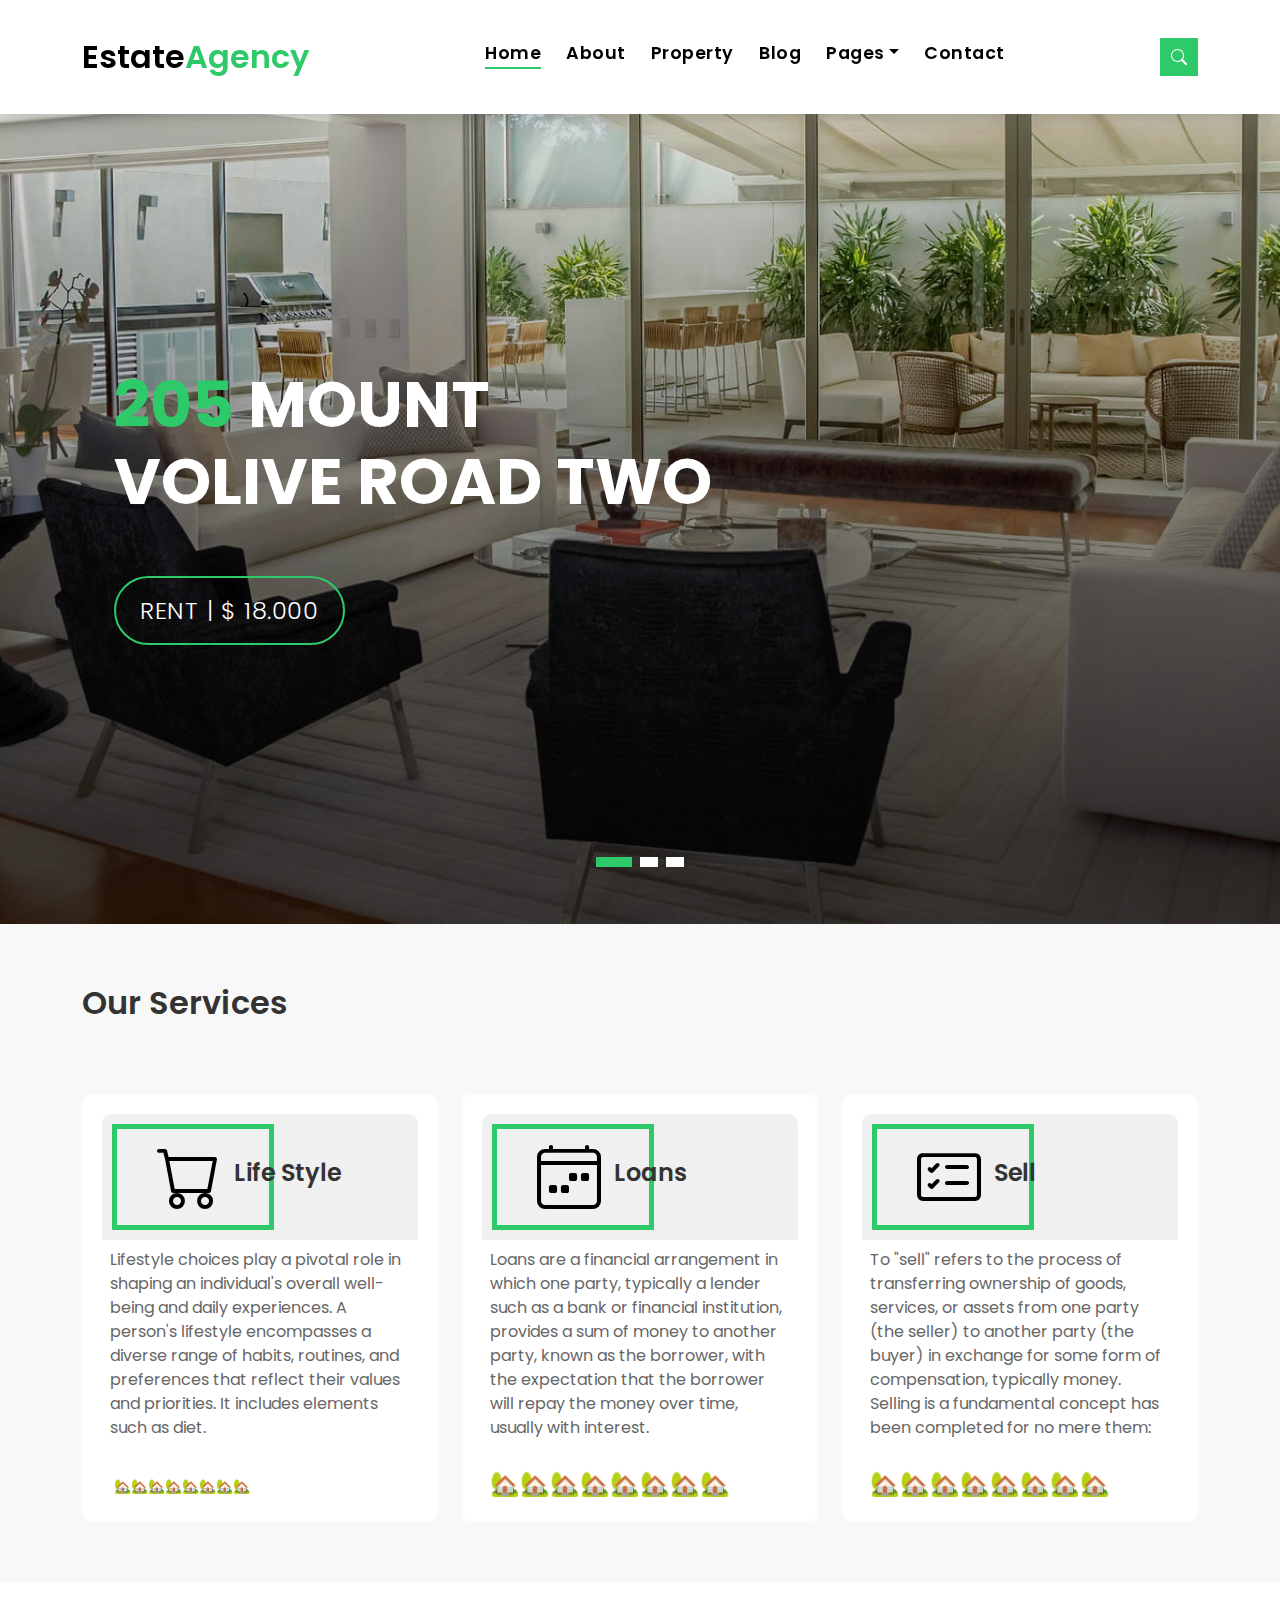
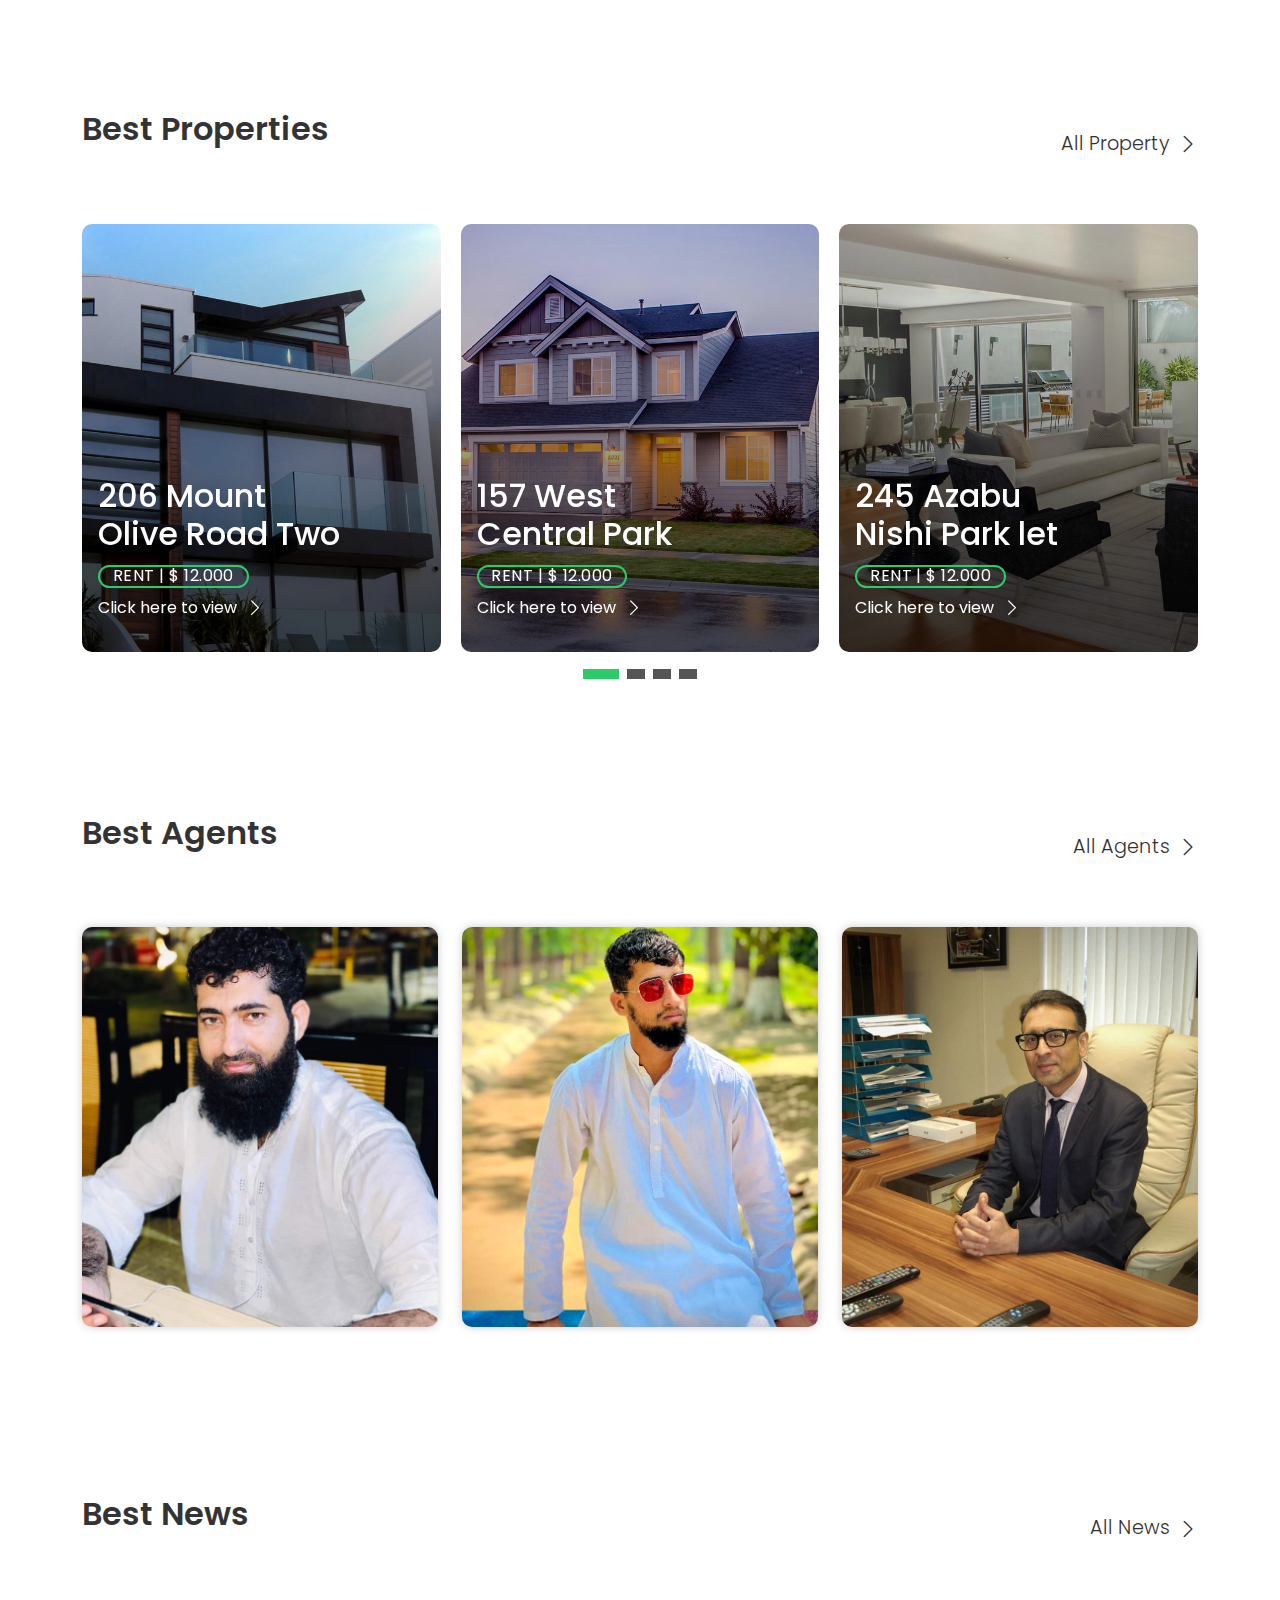
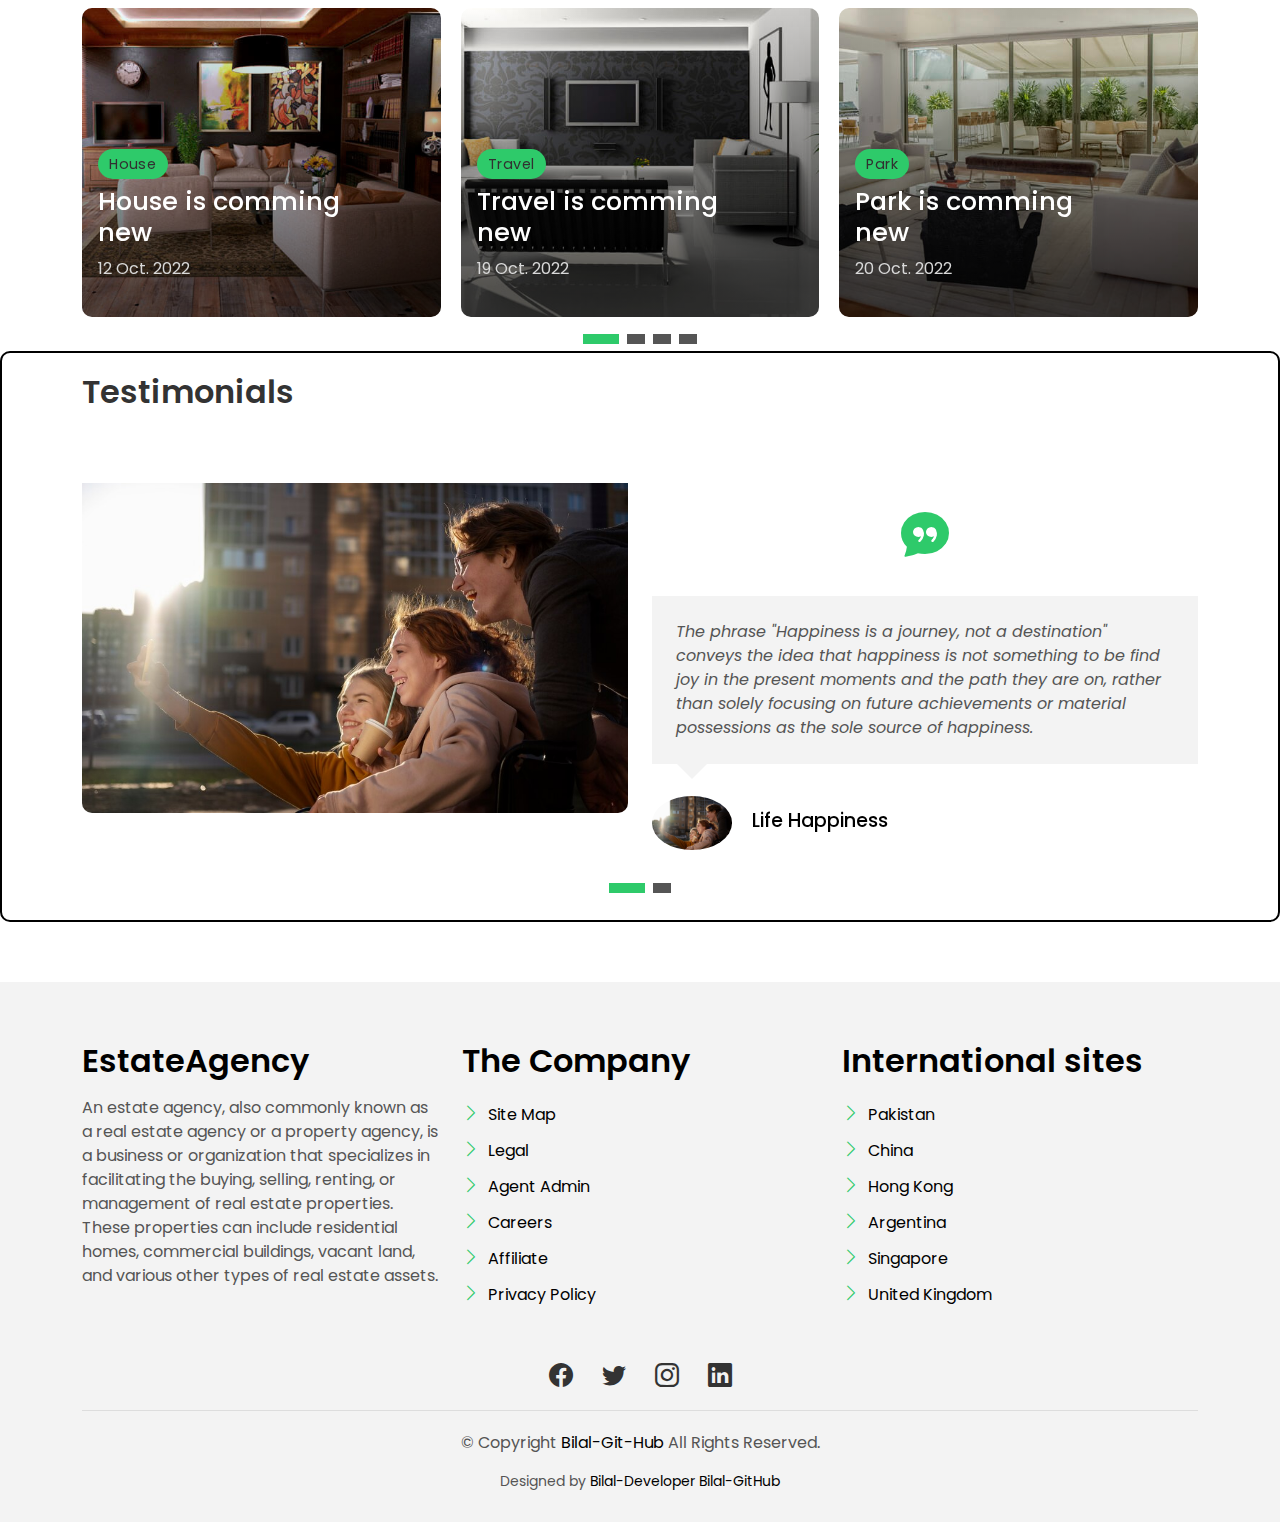
<file: EstateAgency/index.html>
<!DOCTYPE html>
<html lang="en">

<head>
  <meta charset="utf-8">
  <meta content="width=device-width, initial-scale=1.0" name="viewport">

  <title>Bilal Web Developer</title>
  <meta content="" name="description">
  <meta content="" name="keywords">

  <!-- Favicons -->
  <link href="assets/img/Home.jpg" rel="icon">
  <link href="assets/img/Home.jpg" rel="apple-touch-icon">

  <!-- Google Fonts -->
  <link href="https://fonts.googleapis.com/css?family=Poppins:300,400,500,600,700" rel="stylesheet">

  <!-- Vendor CSS Files -->
  <link href="assets/vendor/animate.css/animate.min.css" rel="stylesheet">
  <link href="assets/vendor/bootstrap/css/bootstrap.min.css" rel="stylesheet">
  <link href="assets/vendor/bootstrap-icons/bootstrap-icons.css" rel="stylesheet">
  <link href="assets/vendor/swiper/swiper-bundle.min.css" rel="stylesheet">

  <!-- Template Main CSS File -->
  <link href="assets/css/style.css" rel="stylesheet">

  <!-- =======================================================
  * Template Name: EstateAgency
  * Updated: Jul 27 2023 with Bootstrap v5.3.1
  * Template URL: https://bootstrapmade.com/real-estate-agency-bootstrap-template/
  * Author: BootstrapMade.com
  * License: https://bootstrapmade.com/license/
  ======================================================== -->
</head>

<body>
  
  <!-- ======= Property Search Section ======= -->
  <div class="click-closed"></div>
  <!--/ Form Search Star /-->
  <div class="box-collapse">
    <div class="title-box-d">
      <h3 class="title-d">Search Property</h3>
    </div>
    <span class="close-box-collapse right-boxed bi bi-x"></span>
    <div class="box-collapse-wrap form">
      <form class="form-a">
        <div class="row">
          <div class="col-md-12 mb-2">
            <div class="form-group">
              <label class="pb-2" for="Type">Keyword</label>
              <input type="text" class="form-control form-control-lg form-control-a" placeholder="Keyword">
            </div>
          </div>
          <div class="col-md-6 mb-2">
            <div class="form-group mt-3">
              <label class="pb-2" for="Type">Type</label>
              <select class="form-control form-select form-control-a" id="Type">
                <option>All Type</option>
                <option>For Rent</option>
                <option>For Sale</option>
                <option>Open House</option>
              </select>
            </div>
          </div>
          <div class="col-md-6 mb-2">
            <div class="form-group mt-3">
              <label class="pb-2" for="city">City</label>
              <select class="form-control form-select form-control-a" id="city">
                <option>All City</option>
                <option>Alabama</option>
                <option>Arizona</option>
                <option>California</option>
                <option>Colorado</option>
              </select>
            </div>
          </div>
          <div class="col-md-6 mb-2">
            <div class="form-group mt-3">
              <label class="pb-2" for="bedrooms">Bedrooms</label>
              <select class="form-control form-select form-control-a" id="bedrooms">
                <option>Any</option>
                <option>01</option>
                <option>02</option>
                <option>03</option>
              </select>
            </div>
          </div>
          <div class="col-md-6 mb-2">
            <div class="form-group mt-3">
              <label class="pb-2" for="garages">Garages</label>
              <select class="form-control form-select form-control-a" id="garages">
                <option>Any</option>
                <option>01</option>
                <option>02</option>
                <option>03</option>
                <option>04</option>
              </select>
            </div>
          </div>
          <div class="col-md-6 mb-2">
            <div class="form-group mt-3">
              <label class="pb-2" for="bathrooms">Bathrooms</label>
              <select class="form-control form-select form-control-a" id="bathrooms">
                <option>Any</option>
                <option>01</option>
                <option>02</option>
                <option>03</option>
              </select>
            </div>
          </div>
          <div class="col-md-6 mb-2">
            <div class="form-group mt-3">
              <label class="pb-2" for="price">Min Price</label>
              <select class="form-control form-select form-control-a" id="price">
                <option>Unlimite</option>
                <option>$50,000</option>
                <option>$100,000</option>
                <option>$150,000</option>
                <option>$200,000</option>
              </select>
            </div>
          </div>
          <div class="col-md-12">
            <button type="submit" class="btn btn-b">Search Property</button>
          </div>
        </div>
      </form>
    </div>
  </div><!-- End Property Search Section -->>

  <!-- ======= Header/Navbar ======= -->
  <nav class="navbar navbar-default navbar-trans navbar-expand-lg fixed-top">
    <div class="container">
      <button class="navbar-toggler collapsed" type="button" data-bs-toggle="collapse" data-bs-target="#navbarDefault" aria-controls="navbarDefault" aria-expanded="false" aria-label="Toggle navigation">
        <span></span>
        <span></span>
        <span></span>
      </button>
      <a class="navbar-brand text-brand" href="index.html">Estate<span class="color-b">Agency</span></a>

      <div class="navbar-collapse collapse justify-content-center" id="navbarDefault">
        <ul class="navbar-nav">

          <li class="nav-item">
            <a class="nav-link active" href="index.html">Home</a>
          </li>

          <li class="nav-item">
            <a class="nav-link " href="about.html">About</a>
          </li>

          <li class="nav-item">
            <a class="nav-link " href="property-grid.html">Property</a>
          </li>

          <li class="nav-item">
            <a class="nav-link " href="blog-grid.html">Blog</a>
          </li>

          <li class="nav-item dropdown">
            <a class="nav-link dropdown-toggle" href="#" id="navbarDropdown" role="button" data-bs-toggle="dropdown" aria-haspopup="true" aria-expanded="false">Pages</a>
            <div class="dropdown-menu">
              <a class="dropdown-item " href="property-single.html">Property Single</a>
              <a class="dropdown-item " href="blog-single.html">Blog Single</a>
            
              <a class="dropdown-item " href="Abdullah Muhammadi.html">Abdullah Muhammadi</a>
              <a class="dropdown-item " href="Bilal Amanat Muhammadi.html">Bilal Muhammadi</a>
              <a class="dropdown-item " href="Asad Shamim.html">Asad Shamim</a>
          </li>
          <li class="nav-item">
            <a class="nav-link " href="contact.html">Contact</a>
            
          
          </li>
        </ul>
      </div>

      <button type="button" class="btn btn-b-n navbar-toggle-box navbar-toggle-box-collapse" data-bs-toggle="collapse" data-bs-target="#navbarTogglerDemo01">
        <i class="bi bi-search"></i>
      </button>

    </div>
  </nav><!-- End Header/Navbar -->

  <!-- ======= Intro Section ======= -->
  <div class="intro intro-carousel swiper position-relative">

    <div class="swiper-wrapper">

      <div class="swiper-slide carousel-item-a intro-item bg-image" style="background-image: url(assets/img/slide-1.jpg)">
        <div class="overlay overlay-a"></div>
        <div class="intro-content display-table">
          <div class="table-cell">
            <div class="container">
              <div class="row">
                <div class="col-lg-8">
                  <div class="intro-body">
                    <!-- <p class="intro-title-top">Bilal, Developer
                      <br> 101
                    </p> -->
                    <h1 class="intro-title mb-4 ">
                      <span class="color-b">205 </span> Mount
                      <br> Volive Road Two
                    </h1>
                    <p class="intro-subtitle intro-price">
                      <a href="#"><span class="price-a">rent | $ 18.000</span></a>
                    </p>
                  </div>
                </div>
              </div>
            </div>
          </div>
        </div>
      </div>
      <div class="swiper-slide carousel-item-a intro-item bg-image" style="background-image: url(assets/img/slide-2.jpg)">
        <div class="overlay overlay-a"></div>
        <div class="intro-content display-table">
          <div class="table-cell">
            <div class="container">
              <div class="row">
                <div class="col-lg-8">
                  <div class="intro-body">
                    <!-- <p class="intro-title-top">Bilal, Developer
                      <br>101
                    </p> -->
                    <h1 class="intro-title mb-4">
                      <span class="color-b">206 </span> Rino
                      <br> Venda Road Five
                    </h1>
                    <p class="intro-subtitle intro-price">
                      <a href="#"><span class="price-a">rent | $ 15.000</span></a>
                    </p>
                  </div>
                </div>
              </div>
            </div>
          </div>
        </div>
      </div>
      <div class="swiper-slide carousel-item-a intro-item bg-image" style="background-image: url(assets/img/slide-3.jpg)">
        <div class="overlay overlay-a"></div>
        <div class="intro-content display-table">
          <div class="table-cell">
            <div class="container">
              <div class="row">
                <div class="col-lg-8">
                  <div class="intro-body">
                    <!-- <p class="intro-title-top">Bilal, Developer
                      <br> 101
                    </p> -->
                    <h1 class="intro-title mb-4">
                      <span class="color-b">206 </span> Alira
                      <br> Roan Road One
                    </h1>
                    <p class="intro-subtitle intro-price">
                      <a href="#"><span class="price-a">rent | $ 14.000</span></a>
                    </p>
                  </div>
                </div>
              </div>
            </div>
          </div>
        </div>
      </div>
    </div>
    <div class="swiper-pagination"></div>
  </div><!-- End Intro Section -->

  <main id="main">

    <!-- ======= Services Section ======= -->
    <section class="section-services section-t8">
      <div class="container">
        <div class="row">
          <div class="col-md-12">
            <div class="title-wrap d-flex justify-content-between">
              <div class="title-box">
                <h2 class="title-a">Our Services</h2>
              </div>
            </div>
          </div>
        </div>
        <div class="row">
          <div class="col-md-4">
            <div class="card-box-c foo">
              <div class="card-header-c d-flex">
                <div class="card-box-ico">
                  <span class="bi bi-cart"></span>
                </div>
                <div class="card-title-c align-self-center">
                  <h2 class="title-c">Life Style</h2>
                </div>
              </div>
              <div class="card-body-c">
                <p class="content-c">
                  Lifestyle choices play a pivotal role in shaping an individual's overall well-being and daily experiences. A person's lifestyle encompasses a diverse range of habits, routines, and preferences that reflect their values and priorities. It includes elements such as diet.
                </p>
                <p class="expanded-content" style="display: none;">
                  Additional content you want to display when "Read more" is clicked.
                </p>
              </div>
              <div class="card-footer-c">
                <a href="#" class="link-c link-icon" onclick="toggleContent()">
                  <span class="toggle-text">🏡🏡🏡🏡🏡🏡🏡🏡</span>
                
                </a>
              </div>
            </div>
          </div>
         
          
          <div class="col-md-4">
            <div class="card-box-c foo">
              <div class="card-header-c d-flex">
                <div class="card-box-ico">
                  <span class="bi bi-calendar4-week"></span>
                </div>
                <div class="card-title-c align-self-center">
                  <h2 class="title-c">Loans</h2>
                </div>
              </div>
              <div class="card-body-c">
                <p class="content-c">
                  Loans are a financial arrangement in which one party, typically a lender such as a bank or financial institution, provides a sum of money to another party, known as the borrower, with the expectation that the borrower will repay the money over time, usually with interest.
                </p>
              </div>
              <div class="card-footer-c">
                <a href="#" class="link-c link-icon">🏡🏡🏡🏡🏡🏡🏡🏡
             
                </a>
              </div>
            </div>
          </div>
          <div class="col-md-4">
            <div class="card-box-c foo">
              <div class="card-header-c d-flex">
                <div class="card-box-ico">
                  <span class="bi bi-card-checklist"></span>
                </div>
                <div class="card-title-c align-self-center">
                  <h2 class="title-c">Sell</h2>
                </div>
              </div>
              <div class="card-body-c">
                <p class="content-c">
                
To "sell" refers to the process of transferring ownership of goods, services, or assets from one party (the seller) to another party (the buyer) in exchange for some form of compensation, typically money. Selling is a fundamental concept has been completed for no mere them:
                </p>
              </div>
              <div class="card-footer-c">
                <a href="#" class="link-c link-icon">🏡🏡🏡🏡🏡🏡🏡🏡
             
                </a>
              </div>
            </div>
          </div>
        </div>
      </div>
    </section><!-- End Services Section -->

    <!-- ======= Latest Properties Section ======= -->
    <section class="section-property section-t8">
      <div class="container">
        <div class="row">
          <div class="col-md-12">
            <div class="title-wrap d-flex justify-content-between">
              <div class="title-box">
                <h2 class="title-a">Best Properties</h2>
              </div>
              <div class="title-link">
                <a href="property-grid.html">All Property
                  <span class="bi bi-chevron-right"></span>
                </a>
              </div>
            </div>
          </div>
        </div>

        <div id="property-carousel" class="swiper">
          <div class="swiper-wrapper">

            <div class="carousel-item-b swiper-slide">
              <div class="card-box-a card-shadow">
                <div class="img-box-a">
                  <img src="assets/img/property-6.jpg" alt="" class="img-a img-fluid">
                </div>
                <div class="card-overlay">
                  <div class="card-overlay-a-content">
                    <div class="card-header-a">
                      <h2 class="card-title-a">
                        <a href="property-single.html">206 Mount
                          <br /> Olive Road Two</a>
                      </h2>
                    </div>
                    <div class="card-body-a">
                      <div class="price-box d-flex">
                        <span class="price-a">rent | $ 12.000</span>
                      </div>
                      <a href="#" class="link-a">Click here to view
                        <span class="bi bi-chevron-right"></span>
                      </a>
                    </div>
                    <div class="card-footer-a">
                      <ul class="card-info d-flex justify-content-around">
                        <li>
                          <h4 class="card-info-title">Area</h4>
                          <span>340m
                            <sup>2</sup>
                          </span>
                        </li>
                        <li>
                          <h4 class="card-info-title">Beds</h4>
                          <span>2</span>
                        </li>
                        <li>
                          <h4 class="card-info-title">Baths</h4>
                          <span>4</span>
                        </li>
                        <li>
                          <h4 class="card-info-title">Garages</h4>
                          <span>1</span>
                        </li>
                      </ul>
                    </div>
                  </div>
                </div>
              </div>
            </div><!-- End carousel item -->

            <div class="carousel-item-b swiper-slide">
              <div class="card-box-a card-shadow">
                <div class="img-box-a">
                  <img src="assets/img/property-3.jpg" alt="" class="img-a img-fluid">
                </div>
                <div class="card-overlay">
                  <div class="card-overlay-a-content">
                    <div class="card-header-a">
                      <h2 class="card-title-a">
                        <a href="property-single.html">157 West
                          <br /> Central Park</a>
                      </h2>
                    </div>
                    <div class="card-body-a">
                      <div class="price-box d-flex">
                        <span class="price-a">rent | $ 12.000</span>
                      </div>
                      <a href="property-single.html" class="link-a">Click here to view
                        <span class="bi bi-chevron-right"></span>
                      </a>
                    </div>
                    <div class="card-footer-a">
                      <ul class="card-info d-flex justify-content-around">
                        <li>
                          <h4 class="card-info-title">Area</h4>
                          <span>340m
                            <sup>2</sup>
                          </span>
                        </li>
                        <li>
                          <h4 class="card-info-title">Beds</h4>
                          <span>2</span>
                        </li>
                        <li>
                          <h4 class="card-info-title">Baths</h4>
                          <span>4</span>
                        </li>
                        <li>
                          <h4 class="card-info-title">Garages</h4>
                          <span>1</span>
                        </li>
                      </ul>
                    </div>
                  </div>
                </div>
              </div>
            </div><!-- End carousel item -->

            <div class="carousel-item-b swiper-slide">
              <div class="card-box-a card-shadow">
                <div class="img-box-a">
                  <img src="assets/img/property-7.jpg" alt="" class="img-a img-fluid">
                </div>
                <div class="card-overlay">
                  <div class="card-overlay-a-content">
                    <div class="card-header-a">
                      <h2 class="card-title-a">
                        <a href="property-single.html">245 Azabu
                          <br /> Nishi Park let</a>
                      </h2>
                    </div>
                    <div class="card-body-a">
                      <div class="price-box d-flex">
                        <span class="price-a">rent | $ 12.000</span>
                      </div>
                      <a href="property-single.html" class="link-a">Click here to view
                        <span class="bi bi-chevron-right"></span>
                      </a>
                    </div>
                    <div class="card-footer-a">
                      <ul class="card-info d-flex justify-content-around">
                        <li>
                          <h4 class="card-info-title">Area</h4>
                          <span>340m
                            <sup>2</sup>
                          </span>
                        </li>
                        <li>
                          <h4 class="card-info-title">Beds</h4>
                          <span>2</span>
                        </li>
                        <li>
                          <h4 class="card-info-title">Baths</h4>
                          <span>4</span>
                        </li>
                        <li>
                          <h4 class="card-info-title">Garages</h4>
                          <span>1</span>
                        </li>
                      </ul>
                    </div>
                  </div>
                </div>
              </div>
            </div><!-- End carousel item -->

            <div class="carousel-item-b swiper-slide">
              <div class="card-box-a card-shadow">
                <div class="img-box-a">
                  <img src="assets/img/property-10.jpg" alt="" class="img-a img-fluid">
                </div>
                <div class="card-overlay">
                  <div class="card-overlay-a-content">
                    <div class="card-header-a">
                      <h2 class="card-title-a">
                        <a href="property-single.html">204 Montal
                          <br /> South Bela Two</a>
                      </h2>
                    </div>
                    <div class="card-body-a">
                      <div class="price-box d-flex">
                        <span class="price-a">rent | $ 12.000</span>
                      </div>
                      <a href="property-single.html" class="link-a">Click here to view
                        <span class="bi bi-chevron-right"></span>
                      </a>
                    </div>
                    <div class="card-footer-a">
                      <ul class="card-info d-flex justify-content-around">
                        <li>
                          <h4 class="card-info-title">Area</h4>
                          <span>340m
                            <sup>2</sup>
                          </span>
                        </li>
                        <li>
                          <h4 class="card-info-title">Beds</h4>
                          <span>2</span>
                        </li>
                        <li>
                          <h4 class="card-info-title">Baths</h4>
                          <span>4</span>
                        </li>
                        <li>
                          <h4 class="card-info-title">Garages</h4>
                          <span>1</span>
                        </li>
                      </ul>
                    </div>
                  </div>
                </div>
              </div>
            </div><!-- End carousel item -->
          </div>
        </div>
        <div class="propery-carousel-pagination carousel-pagination"></div>

      </div>
    </section><!-- End Latest Properties Section -->

    <!-- ======= Agents Section ======= -->
    <section class="section-agents section-t8">
      <div class="container">
        <div class="row">
          <div class="col-md-12">
            <div class="title-wrap d-flex justify-content-between">
              <div class="title-box">
                <h2 class="title-a">Best Agents</h2>
              </div>
              <div class="title-link">
                <a href="agents-grid.html">All Agents
                  <span class="bi bi-chevron-right"></span>
                </a>
              </div>
            </div>
          </div>
        </div>
        <div class="row">
          <div class="col-md-4">
            <div class="card-box-d">
              <div class="card-img-d">
                <img src="assets/img/222 (1).jpg" alt="" class="img-d img-fluid">
              </div>
              <div class="card-overlay card-overlay-hover">
                <div class="card-header-d">
                  <div class="card-title-d align-self-center">
                    <h3 class="title-d">
                      <a href="Abdullah Muhammadi.html" class="link-two">Abdullah Muhammadi</a>
                    </h3>
                  </div>
                </div>
                <div class="card-body-d">
                  <p class="content-d color-text-a">
                    I'm an experienced digital marketer and web developer with over eight years of expertise in SEO, web development and blogginng. 
                  </p>
                  <div class="info-agents color-a">
                    <p>
                      <strong>Phone: </strong> +92 334 9955239
                    </p>
                    <p>
                      <strong>Email:</strong>abdullahamanat17@gamil.com
                    </p>
                  </div>
                </div>
                <div class="card-footer-d">
                  <div class="socials-footer d-flex justify-content-center">
                    <ul class="list-inline">
                      <li class="list-inline-item">
                        <a href="https://web.facebook.com/aamuhammadi1" class="link-one" target="_blank">
                          <i class="bi bi-facebook" aria-hidden="true"></i>
                        </a>
                      </li>
                      <li class="list-inline-item">
                        <a href="https://twitter.com/aamnationcare" class="link-one" target="_blank">
                          <i class="bi bi-twitter" aria-hidden="true"></i>
                        </a>
                      </li>
                      <li class="list-inline-item">
                        <a href="https://www.instagram.com/iamaamuhammadi/" class="link-one" target="_blank">
                          <i class="bi bi-instagram" aria-hidden="true"></i>
                        </a>
                      </li>
                      <li class="list-inline-item">
                        <a href="https://www.linkedin.com/company/aamaxdotco/mycompany/" class="link-one" target="_blank">
                          <i class="bi bi-linkedin" aria-hidden="true"></i>
                        </a>
                      </li>
                    </ul>
                    
                  </div>
                </div>
              </div>
            </div>
          </div>
          <div class="col-md-4">
            <div class="card-box-d">
              <div class="card-img-d">
                <img src="assets/img/contect.jpg" alt="" class="img-d img-fluid">
              </div>
              <div class="card-overlay card-overlay-hover">
                <div class="card-header-d">
                  <div class="card-title-d align-self-center">
                    <h3 class="title-d">
                      <a href="Bilal Amanat Muhammadi.html" class="link-two">Bilal Muhammadi</a>
                    </h3>
                  </div>
                </div>
                <div class="card-body-d">
                  <p class="content-d color-text-a">
                    Bilal is a talented and dedicated Mern-Stack Developer who brings a wealth of knowledge and expertise to our development team. With a keen eye for detail and a passion for coding.
                  </p>
                  <div class="info-agents color-a">
                    <p>
                      <strong>Phone: </strong> +92 19 4476740
                    </p>
                    <p>
                      <strong>Email:</strong>bilalamanat17@gamil.com
                    </p>
                  </div>
                </div>
                <div class="card-footer-d">
                  <div class="socials-footer d-flex justify-content-center">
                    <ul class="list-inline">
                      <li class="list-inline-item">
                        <a href="https://web.facebook.com/profile.php" class="link-one" target="_blank">
                          <i class="bi bi-facebook" aria-hidden="true"></i>
                        </a>

                      </li>
                      <li class="list-inline-item">
                        <a href="https://twitter.com/BilalMernStack" class="link-one" target="_blank">
                          <i class="bi bi-twitter" aria-hidden="true"></i>
                        </a>

                      </li>
                      <li class="list-inline-item">
                        <a href="https://www.instagram.com/bilalamanatmuhammadi/" class="link-one" target="_blank">
                          <i class="bi bi-instagram" aria-hidden="true"></i>
                        </a>

                      </li>
                      <li class="list-inline-item">
                        <a href="https://www.linkedin.com/in/bilal-amanat-muhammadi-mern-stack-developer-467b09283/" class="link-one" target="_blank">
                          <i class="bi bi-linkedin" aria-hidden="true"></i>
                        </a>

                      </li>
                    </ul>
                  </div>
                </div>
              </div>
            </div>
          </div>
          <div class="col-md-4">
            <div class="card-box-d">
              <div class="card-img-d">
                <img src="assets/img/4.jpeg" alt="" class="img-d img-fluid">
              </div>
              <div class="card-overlay card-overlay-hover">
                <div class="card-header-d">
                  <div class="card-title-d align-self-center">
                    <h3 class="title-d">
                      <a href="Asad Shamim.html" class="link-two">Asad Shamim</a>
                    </h3>
                  </div>
                </div>
                <div class="card-body-d">
                  <p class="content-d color-text-a">
                    Senior Advisor, Government Relations, CEO at FiF & Vice President International Football Association(IFA7).President for the United Arab Emirates and the United Kingdom. 
                  </p>
                  <div class="info-agents color-a">
                    <p>
                      <strong>Phone: </strong> +44 20 3500 0202
                    </p>
                    <p>
                      <strong>Email:</strong>asadshamimuk@gmail.com
                    </p>
                  </div>
                </div>
                <div class="card-footer-d">
                  <div class="socials-footer d-flex justify-content-center">
                    <ul class="list-inline">
                      <li class="list-inline-item">
                        <a href="https://web.facebook.com/asad.shamim.56" class="link-one" target="_blank">
                          <i class="bi bi-facebook" aria-hidden="true"></i>
                        </a>
                      </li>
                      <li class="list-inline-item">
                        <a href="https://twitter.com/insaaf_4u" class="link-one" target="_blank">
                          <i class="bi bi-twitter" aria-hidden="true"></i>
                        </a>

                      </li>
                      <li class="list-inline-item">
                        <a href="https://www.instagram.com/asad_shamim71/" class="link-one" target="_blank">
                          <i class="bi bi-instagram" aria-hidden="true"></i>
                        </a>

                      </li>
                      <li class="list-inline-item">
                        <a href="https://www.linkedin.com/in/asadshamim/" class="link-one" target="_blank">
                          <i class="bi bi-linkedin" aria-hidden="true"></i>
                        </a>

                      </li>
                    </ul>
                  </div>
                </div>
              </div>
            </div>
          </div>
        </div>
      </div>
    </section><!-- End Agents Section -->

    <!-- ======= Latest News Section ======= -->
    <section class="section-news section-t8">
      <div class="container">
        <div class="row">
          <div class="col-md-12">
            <div class="title-wrap d-flex justify-content-between">
              <div class="title-box">
                <h2 class="title-a">Best News</h2>
              </div>
              <div class="title-link">
                <a href="blog-grid.html">All News
                  <span class="bi bi-chevron-right"></span>
                </a>
              </div>
            </div>
          </div>
        </div>

        <div id="news-carousel" class="swiper">
          <div class="swiper-wrapper">

            <div class="carousel-item-c swiper-slide">
              <div class="card-box-b card-shadow news-box">
                <div class="img-box-b">
                  <img src="assets/img/post-2.jpg" alt="" class="img-b img-fluid">
                </div>
                <div class="card-overlay">
                  <div class="card-header-b">
                    <div class="card-category-b">
                      <a href="#" class="category-b">House</a>
                    </div>
                    <div class="card-title-b">
                      <h2 class="title-2">
                        <a href="blog-single.html">House is comming
                          <br> new</a>
                      </h2>
                    </div>
                    <div class="card-date">
                      <span class="date-b">12 Oct. 2022</span>
                    </div>
                  </div>
                </div>
              </div>
            </div><!-- End carousel item -->

            <div class="carousel-item-c swiper-slide">
              <div class="card-box-b card-shadow news-box">
                <div class="img-box-b">
                  <img src="assets/img/post-5.jpg" alt="" class="img-b img-fluid">
                </div>
                <div class="card-overlay">
                  <div class="card-header-b">
                    <div class="card-category-b">
                      <a href="#" class="category-b">Travel</a>
                    </div>
                    <div class="card-title-b">
                      <h2 class="title-2">
                        <a href="blog-single.html">Travel is comming
                          <br> new</a>
                      </h2>
                    </div>
                    <div class="card-date">
                      <span class="date-b">19 Oct. 2022</span>
                    </div>
                  </div>
                </div>
              </div>
            </div><!-- End carousel item -->

            <div class="carousel-item-c swiper-slide">
              <div class="card-box-b card-shadow news-box">
                <div class="img-box-b">
                  <img src="assets/img/post-7.jpg" alt="" class="img-b img-fluid">
                </div>
                <div class="card-overlay">
                  <div class="card-header-b">
                    <div class="card-category-b">
                      <a href="#" class="category-b">Park</a>
                    </div>
                    <div class="card-title-b">
                      <h2 class="title-2">
                        <a href="blog-single.html">Park is comming
                          <br> new</a>
                      </h2>
                    </div>
                    <div class="card-date">
                      <span class="date-b">20 Oct. 2022</span>
                    </div>
                  </div>
                </div>
              </div>
            </div><!-- End carousel item -->

            <div class="carousel-item-c swiper-slide">
              <div class="card-box-b card-shadow news-box">
                <div class="img-box-b">
                  <img src="assets/img/post-4.jpg" alt="" class="img-b img-fluid">
                </div>
                <div class="card-overlay">
                  <div class="card-header-b">
                    <div class="card-category-b">
                      <a href="#" class="category-b">Travel</a>
                    </div>
                    <div class="card-title-b">
                      <h2 class="title-2">
                        <a href="#">Travel is comming
                          <br> new</a>
                      </h2>
                    </div>
                    <div class="card-date">
                      <span class="date-b">28 Oct. 2022</span>
                    </div>
                  </div>
                </div>
              </div>
            </div><!-- End carousel item -->

          </div>
        </div>

        <div class="news-carousel-pagination carousel-pagination"></div>
      </div>
    </section><!-- End Latest News Section -->

    <!-- ======= Testimonials Section ======= -->
    <section class="section-testimonials section-t8 nav-arrow-a">
      <div class="container">
        <div class="row">
          <div class="col-md-12">
            <div class="title-wrap d-flex justify-content-between">
              <div class="title-box">
                <h2 class="title-a">Testimonials</h2>
              </div>
            </div>
          </div>
        </div>

        <div id="testimonial-carousel" class="swiper">
          <div class="swiper-wrapper">

            <div class="carousel-item-a swiper-slide">
              <div class="testimonials-box">
                <div class="row">
                  <div class="col-sm-12 col-md-6">
                    <div class="testimonial-img">
                      <img src="assets/img/Happiness.jpg" alt="" class="img-fluid">
                    </div>
                  </div>
                  <div class="col-sm-12 col-md-6">
                    <div class="testimonial-ico">
                      <i class="bi bi-chat-quote-fill"></i>
                    </div>
                    <div class="testimonials-content">
                      <p class="testimonial-text">
                        The phrase "Happiness is a journey, not a destination" conveys the idea that happiness is not something to be  find joy in the present moments and the path they are on, rather than solely focusing on future achievements or material possessions as the sole source of happiness.
                      </p>
                    </div>
                    <div class="testimonial-author-box">
                      <img src="assets/img/Happiness.jpg" alt="" class="testimonial-avatar">
                      <h5 class="testimonial-author">Life Happiness</h5>
                    </div>
                  </div>
                </div>
              </div>
            </div><!-- End carousel item -->

            <div class="carousel-item-a swiper-slide">
              <div class="testimonials-box">
                <div class="row">
                  <div class="col-sm-12 col-md-6">
                    <div class="testimonial-img">
                      <img src="assets/img/Happiness.avif" alt="" class="img-fluid">
                    </div>
                  </div>
                  <div class="col-sm-12 col-md-6">
                    <div class="testimonial-ico">
                      <i class="bi bi-chat-quote-fill"></i>
                    </div>
                    <div class="testimonials-content">
                      <p class="testimonial-text">
                        The phrase "Happiness is a journey, not a destination" conveys the idea that happiness is not something to be  find joy in the present moments and the path they are on, rather than solely focusing on future achievements or material possessions as the sole source of happiness.
                      </p>
                    </div>
                    <div class="testimonial-author-box">
                      <img src="assets/img/Happiness.avif" alt="" class="testimonial-avatar">
                      <h5 class="testimonial-author">Life Happiness</h5>
                    </div>
                  </div>
                </div>
              </div>
            </div><!-- End carousel item -->

          </div>
        </div>
        <div class="testimonial-carousel-pagination carousel-pagination"></div>

      </div>
    </section><!-- End Testimonials Section -->

  </main><!-- End #main -->

  <!-- ======= Footer ======= -->
  <section class="section-footer">
    <div class="container">
      <div class="row">
        <div class="col-sm-12 col-md-4">
          <div class="widget-a">
            <div class="w-header-a">
              <h3 class="w-title-a text-brand">EstateAgency</h3>
            </div>
            <div class="w-body-a">
              <p class="w-text-a color-text-a">
                An estate agency, also commonly known as a real estate agency or a property agency, is a business or organization that specializes in facilitating the buying, selling, renting, or management of real estate properties. These properties can include residential homes, commercial buildings, vacant land, and various other types of real estate assets.
              </p>
            </div>
            <div class="w-footer-a">
              
            </div>
          </div>
        </div>
        <div class="col-sm-12 col-md-4 section-md-t3">
          <div class="widget-a">
            <div class="w-header-a">
              <h3 class="w-title-a text-brand">The Company</h3>
            </div>
            <div class="w-body-a">
              <div class="w-body-a">
                <ul class="list-unstyled">
                  <li class="item-list-a">
                    <i class="bi bi-chevron-right"></i> <a href="#">Site Map</a>
                  </li>
                  <li class="item-list-a">
                    <i class="bi bi-chevron-right"></i> <a href="#">Legal</a>
                  </li>
                  <li class="item-list-a">
                    <i class="bi bi-chevron-right"></i> <a href="#">Agent Admin</a>
                  </li>
                  <li class="item-list-a">
                    <i class="bi bi-chevron-right"></i> <a href="#">Careers</a>
                  </li>
                  <li class="item-list-a">
                    <i class="bi bi-chevron-right"></i> <a href="#">Affiliate</a>
                  </li>
                  <li class="item-list-a">
                    <i class="bi bi-chevron-right"></i> <a href="#">Privacy Policy</a>
                  </li>
                </ul>
              </div>
            </div>
          </div>
        </div>
        <div class="col-sm-12 col-md-4 section-md-t3">
          <div class="widget-a">
            <div class="w-header-a">
              <h3 class="w-title-a text-brand">International sites</h3>
            </div>
            <div class="w-body-a">
              <ul class="list-unstyled">
                <li class="item-list-a">
                  <i class="bi bi-chevron-right"></i> <a href="#">Pakistan</a>
                </li>
                <li class="item-list-a">
                  <i class="bi bi-chevron-right"></i> <a href="#">China</a>
                </li>
                <li class="item-list-a">
                  <i class="bi bi-chevron-right"></i> <a href="#">Hong Kong</a>
                </li>
                <li class="item-list-a">
                  <i class="bi bi-chevron-right"></i> <a href="#">Argentina</a>
                </li>
                <li class="item-list-a">
                  <i class="bi bi-chevron-right"></i> <a href="#">Singapore</a>
                </li>
                <li class="item-list-a">
                  <i class="bi bi-chevron-right"></i> <a href="#">United Kingdom</a>
                </li>
              </ul>
            </div>
          </div>
        </div>
      </div>
    </div>
  </section>
  <footer>
    <div class="container">
      <div class="row">
        <div class="col-md-12">
          
          <div class="socials-a">
            <ul class="list-inline">
              <li class="list-inline-item">
                <a href="https://web.facebook.com/profile.php" class="link-one" target="_blank">
                  <i class="bi bi-facebook" aria-hidden="true"></i>
                </a>

              </li>
              <li class="list-inline-item">
                <a href="https://twitter.com/BilalMernStack" class="link-one" target="_blank">
                  <i class="bi bi-twitter" aria-hidden="true"></i>
                </a>

              </li>
              <li class="list-inline-item">
                <a href="https://www.instagram.com/bilalamanatmuhammadi/" class="link-one" target="_blank">
                  <i class="bi bi-instagram" aria-hidden="true"></i>
                </a>

              </li>
              <li class="list-inline-item">
                <a href="https://www.linkedin.com/in/bilal-amanat-muhammadi-mern-stack-developer-467b09283/" class="link-one" target="_blank">
                  <i class="bi bi-linkedin" aria-hidden="true"></i>
                </a>

              </li>
            </ul>
          </div>
          <div class="copyright-footer">
            <p class="copyright color-text-a">
              &copy; Copyright
              <a href="https://github.com/bilalamanat" class="color-a" target="_blank">Bilal-Git-Hub</a> All Rights Reserved.
            </p>
          </div>
          

          
          <div class="credits">
           
            Designed by</a> <a href="https://github.com/bilalamanat" target="_blank">Bilal-Developer Bilal-GitHub</a>
        </div>
        
        </div>
      </div>
    </div>
  </footer><!-- End  Footer -->

  <div id="preloader"></div>
  <a href="#" class="back-to-top d-flex align-items-center justify-content-center"><i class="bi bi-arrow-up-short"></i></a>

  <!-- Vendor JS Files -->
  <script src="assets/vendor/bootstrap/js/bootstrap.bundle.min.js"></script>
  <script src="assets/vendor/swiper/swiper-bundle.min.js"></script>
  <script src="assets/vendor/php-email-form/validate.js"></script>

  <!-- Template Main JS File -->
  <script src="assets/js/main.js"></script>

</body>

</html>
</file>
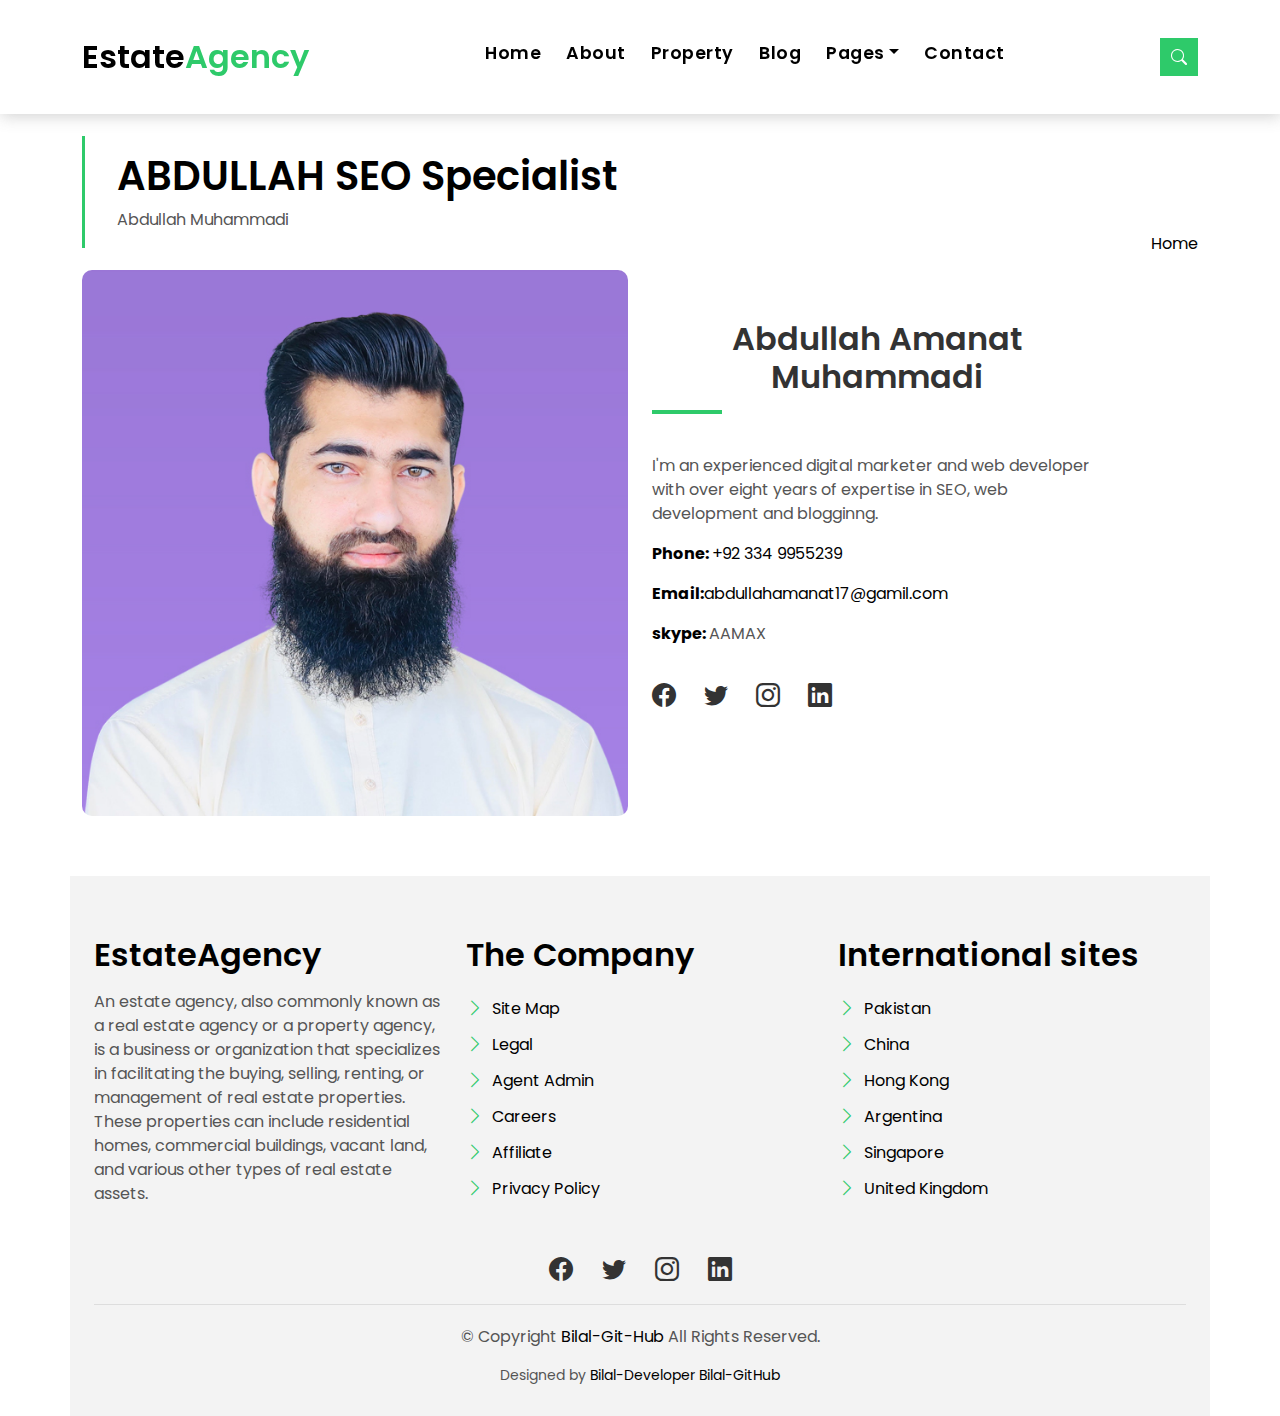
<file: EstateAgency/Abdullah Muhammadi.html>
<!DOCTYPE html>
<html lang="en">

<head>
  <meta charset="utf-8">
  <meta content="width=device-width, initial-scale=1.0" name="viewport">

  <title>Bilal Web Developer</title>
  <meta content="" name="description">
  <meta content="" name="keywords">

  <!-- Favicons -->
  <link href="assets/img/Home.jpg" rel="icon">
  <link href="assets/img/Home.jpg" rel="apple-touch-icon">

  <!-- Google Fonts -->
  <link href="https://fonts.googleapis.com/css?family=Poppins:300,400,500,600,700" rel="stylesheet">

  <!-- Vendor CSS Files -->
  <link href="assets/vendor/animate.css/animate.min.css" rel="stylesheet">
  <link href="assets/vendor/bootstrap/css/bootstrap.min.css" rel="stylesheet">
  <link href="assets/vendor/bootstrap-icons/bootstrap-icons.css" rel="stylesheet">
  <link href="assets/vendor/swiper/swiper-bundle.min.css" rel="stylesheet">

  <!-- Template Main CSS File -->
  <link href="assets/css/style.css" rel="stylesheet">

  <!-- =======================================================
  * Template Name: EstateAgency
  * Updated: Jul 27 2023 with Bootstrap v5.3.1
  * Template URL: https://bootstrapmade.com/real-estate-agency-bootstrap-template/
  * Author: BootstrapMade.com
  * License: https://bootstrapmade.com/license/
  ======================================================== -->
</head>

<body>

  <!-- ======= Property Search Section ======= -->
  <div class="click-closed"></div>
  <!--/ Form Search Star /-->
  <div class="box-collapse">
    <div class="title-box-d">
      <h3 class="title-d">Search Property</h3>
    </div>
    <span class="close-box-collapse right-boxed bi bi-x"></span>
    <div class="box-collapse-wrap form">
      <form class="form-a">
        <div class="row">
          <div class="col-md-12 mb-2">
            <div class="form-group">
              <label class="pb-2" for="Type">Keyword</label>
              <input type="text" class="form-control form-control-lg form-control-a" placeholder="Keyword">
            </div>
          </div>
          <div class="col-md-6 mb-2">
            <div class="form-group mt-3">
              <label class="pb-2" for="Type">Type</label>
              <select class="form-control form-select form-control-a" id="Type">
                <option>All Type</option>
                <option>For Rent</option>
                <option>For Sale</option>
                <option>Open House</option>
              </select>
            </div>
          </div>
          <div class="col-md-6 mb-2">
            <div class="form-group mt-3">
              <label class="pb-2" for="city">City</label>
              <select class="form-control form-select form-control-a" id="city">
                <option>All City</option>
                <option>Alabama</option>
                <option>Arizona</option>
                <option>California</option>
                <option>Colorado</option>
              </select>
            </div>
          </div>
          <div class="col-md-6 mb-2">
            <div class="form-group mt-3">
              <label class="pb-2" for="bedrooms">Bedrooms</label>
              <select class="form-control form-select form-control-a" id="bedrooms">
                <option>Any</option>
                <option>01</option>
                <option>02</option>
                <option>03</option>
              </select>
            </div>
          </div>
          <div class="col-md-6 mb-2">
            <div class="form-group mt-3">
              <label class="pb-2" for="garages">Garages</label>
              <select class="form-control form-select form-control-a" id="garages">
                <option>Any</option>
                <option>01</option>
                <option>02</option>
                <option>03</option>
                <option>04</option>
              </select>
            </div>
          </div>
          <div class="col-md-6 mb-2">
            <div class="form-group mt-3">
              <label class="pb-2" for="bathrooms">Bathrooms</label>
              <select class="form-control form-select form-control-a" id="bathrooms">
                <option>Any</option>
                <option>01</option>
                <option>02</option>
                <option>03</option>
              </select>
            </div>
          </div>
          <div class="col-md-6 mb-2">
            <div class="form-group mt-3">
              <label class="pb-2" for="price">Min Price</label>
              <select class="form-control form-select form-control-a" id="price">
                <option>Unlimite</option>
                <option>$50,000</option>
                <option>$100,000</option>
                <option>$150,000</option>
                <option>$200,000</option>
              </select>
            </div>
          </div>
          <div class="col-md-12">
            <button type="submit" class="btn btn-b">Search Property</button>
          </div>
        </div>
      </form>
    </div>
  </div><!-- End Property Search Section -->>

  <!-- ======= Header/Navbar ======= -->
  <nav class="navbar navbar-default navbar-trans navbar-expand-lg fixed-top">
    <div class="container">
      <button class="navbar-toggler collapsed" type="button" data-bs-toggle="collapse" data-bs-target="#navbarDefault" aria-controls="navbarDefault" aria-expanded="false" aria-label="Toggle navigation">
        <span></span>
        <span></span>
        <span></span>
      </button>
      <a class="navbar-brand text-brand" href="index.html">Estate<span class="color-b">Agency</span></a>

      <div class="navbar-collapse collapse justify-content-center" id="navbarDefault">
        <ul class="navbar-nav">

          <li class="nav-item">
            <a class="nav-link " href="index.html">Home</a>
          </li>

          <li class="nav-item">
            <a class="nav-link " href="about.html">About</a>
          </li>

          <li class="nav-item">
            <a class="nav-link " href="property-grid.html">Property</a>
          </li>

          <li class="nav-item">
            <a class="nav-link " href="blog-grid.html">Blog</a>
          </li>

          <li class="nav-item dropdown">
            <a class="nav-link dropdown-toggle" href="#" id="navbarDropdown" role="button" data-bs-toggle="dropdown" aria-haspopup="true" aria-expanded="false">Pages</a>
            <div class="dropdown-menu">
              <a class="dropdown-item " href="property-single.html">Property Single</a>
              <a class="dropdown-item " href="blog-single.html">Blog Single</a>
           
              <a class="dropdown-item " href="Abdullah Muhammadi.html">Abdullah Muhammadi</a>
              <a class="dropdown-item " href="Bilal Amanat Muhammadi.html">Bilal Muhammadi</a>
              <a class="dropdown-item " href="Asad Shamim.html">Asad Shamim</a>
            </div>
          </li>
          <li class="nav-item">
            <a class="nav-link " href="contact.html">Contact</a>
          </li>
        </ul>
      </div>

      <button type="button" class="btn btn-b-n navbar-toggle-box navbar-toggle-box-collapse" data-bs-toggle="collapse" data-bs-target="#navbarTogglerDemo01">
        <i class="bi bi-search"></i>
      </button>

    </div>
  </nav><!-- End Header/Navbar -->

  <main id="main">

    <!-- ======= Intro Single ======= -->
    <section class="intro-single">
      <div class="container">
        <div class="row">
          <div class="col-md-12 col-lg-8">
            <div class="title-single-box">
              <h1 class="title-single">ABDULLAH SEO Specialist</h1>
              <span class="color-text-a">Abdullah Muhammadi</span>
            </div>
          </div>
          <div class="col-md-12 col-lg-4">
            <nav aria-label="breadcrumb" class="breadcrumb-box d-flex justify-content-lg-end">
              <ol class="breadcrumb">
                <li class="breadcrumb-item">
                  <a href="index.html">Home</a>
                </li>
             
              
              </ol>
            </nav>
          </div>
        </div>
      </div>
    </section><!-- End Intro Single -->

    <!-- ======= Agent Single ======= -->
    <section class="agent-single">
      <div class="container">
        <div class="row">
          <div class="col-sm-12">
            <div class="row">
              <div class="col-md-6">
                <div class="agent-avatar-box">
                  <img src="assets/img/abdullah amanat muhammadi.jpg" alt="" class="agent-avatar img-fluid">
                </div>
              </div>
              <div class="col-md-5 section-md-t3">
                <div class="agent-info-box">
                  <div class="agent-title">
                    <div class="title-box-d">
                      <h3 class="title-d">Abdullah Amanat Muhammadi
                      </h3>
                    </div>
                  </div>
                  <div class="agent-content mb-3">
                    <p class="content-d color-text-a">
                      I'm an experienced digital marketer and web developer with over eight years of expertise in SEO, web development and blogginng. 
                    </p>
                    <div class="info-agents color-a">
                      <p>
                        <strong>Phone: </strong> +92 334 9955239
                      </p>
                      <p>
                        <strong>Email:</strong>abdullahamanat17@gamil.com
                      </p>
                      <p>
                        <strong>skype: </strong>
                        <span class="color-text-a">AAMAX</span>
                      </p>
                     
                    </div>
                  </div>
                  <div class="socials-footer">
                    <ul class="list-inline">
                      <li class="list-inline-item">
                        <a href="https://web.facebook.com/aamuhammadi1" class="link-one" target="_blank">
                          <i class="bi bi-facebook" aria-hidden="true"></i>
                        </a>
                      </li>
                      <li class="list-inline-item">
                        <a href="https://twitter.com/aamnationcare" class="link-one" target="_blank">
                          <i class="bi bi-twitter" aria-hidden="true"></i>
                        </a>
                      </li>
                      <li class="list-inline-item">
                        <a href="https://www.instagram.com/iamaamuhammadi/" class="link-one" target="_blank">
                          <i class="bi bi-instagram" aria-hidden="true"></i>
                        </a>
                      </li>
                      <li class="list-inline-item">
                        <a href="https://www.linkedin.com/company/aamaxdotco/mycompany/" class="link-one" target="_blank">
                          <i class="bi bi-linkedin" aria-hidden="true"></i>
                        </a>
                      </li>
                    </ul>
                  </div>
                </div>
              </div>
            </div>
          </div>
        

  <!-- ======= Footer ======= -->
  <section class="section-footer">
    <div class="container">
      <div class="row">
        <div class="col-sm-12 col-md-4">
          <div class="widget-a">
            <div class="w-header-a">
              <h3 class="w-title-a text-brand">EstateAgency</h3>
            </div>
            <div class="w-body-a">
              <p class="w-text-a color-text-a">
                An estate agency, also commonly known as a real estate agency or a property agency, is a business or organization that specializes in facilitating the buying, selling, renting, or management of real estate properties. These properties can include residential homes, commercial buildings, vacant land, and various other types of real estate assets.
              </p>
            </div>
            <div class="w-footer-a">
              
            </div>
          </div>
        </div>
        <div class="col-sm-12 col-md-4 section-md-t3">
          <div class="widget-a">
            <div class="w-header-a">
              <h3 class="w-title-a text-brand">The Company</h3>
            </div>
            <div class="w-body-a">
              <div class="w-body-a">
                <ul class="list-unstyled">
                  <li class="item-list-a">
                    <i class="bi bi-chevron-right"></i> <a href="#">Site Map</a>
                  </li>
                  <li class="item-list-a">
                    <i class="bi bi-chevron-right"></i> <a href="#">Legal</a>
                  </li>
                  <li class="item-list-a">
                    <i class="bi bi-chevron-right"></i> <a href="#">Agent Admin</a>
                  </li>
                  <li class="item-list-a">
                    <i class="bi bi-chevron-right"></i> <a href="#">Careers</a>
                  </li>
                  <li class="item-list-a">
                    <i class="bi bi-chevron-right"></i> <a href="#">Affiliate</a>
                  </li>
                  <li class="item-list-a">
                    <i class="bi bi-chevron-right"></i> <a href="#">Privacy Policy</a>
                  </li>
                </ul>
              </div>
            </div>
          </div>
        </div>
        <div class="col-sm-12 col-md-4 section-md-t3">
          <div class="widget-a">
            <div class="w-header-a">
              <h3 class="w-title-a text-brand">International sites</h3>
            </div>
            <div class="w-body-a">
              <ul class="list-unstyled">
                <li class="item-list-a">
                  <i class="bi bi-chevron-right"></i> <a href="#">Pakistan</a>
                </li>
                <li class="item-list-a">
                  <i class="bi bi-chevron-right"></i> <a href="#">China</a>
                </li>
                <li class="item-list-a">
                  <i class="bi bi-chevron-right"></i> <a href="#">Hong Kong</a>
                </li>
                <li class="item-list-a">
                  <i class="bi bi-chevron-right"></i> <a href="#">Argentina</a>
                </li>
                <li class="item-list-a">
                  <i class="bi bi-chevron-right"></i> <a href="#">Singapore</a>
                </li>
                <li class="item-list-a">
                  <i class="bi bi-chevron-right"></i> <a href="#">United Kingdom</a>
                </li>
              </ul>
            </div>
          </div>
        </div>
      </div>
    </div>
  </section>
  <footer>
    <div class="container">
      <div class="row">
        <div class="col-md-12">
          
          <div class="socials-a">
            <ul class="list-inline">
              <li class="list-inline-item">
                <a href="https://web.facebook.com/profile.php" class="link-one" target="_blank">
                  <i class="bi bi-facebook" aria-hidden="true"></i>
                </a>

              </li>
              <li class="list-inline-item">
                <a href="https://twitter.com/BilalMernStack" class="link-one" target="_blank">
                  <i class="bi bi-twitter" aria-hidden="true"></i>
                </a>

              </li>
              <li class="list-inline-item">
                <a href="https://www.instagram.com/bilalamanatmuhammadi/" class="link-one" target="_blank">
                  <i class="bi bi-instagram" aria-hidden="true"></i>
                </a>

              </li>
              <li class="list-inline-item">
                <a href="https://www.linkedin.com/in/bilal-amanat-muhammadi-mern-stack-developer-467b09283/" class="link-one" target="_blank">
                  <i class="bi bi-linkedin" aria-hidden="true"></i>
                </a>

              </li>
            </ul>
          </div>
          <div class="copyright-footer">
            <p class="copyright color-text-a">
              &copy; Copyright
              <a href="https://github.com/bilalamanat" class="color-a" target="_blank">Bilal-Git-Hub</a> All Rights Reserved.
            </p>
          </div>
          

          
          <div class="credits">
           
            Designed by</a> <a href="https://github.com/bilalamanat" target="_blank">Bilal-Developer Bilal-GitHub</a>
        </div>
        
        </div>
      </div>
    </div>
  </footer><!-- End  Footer -->

  <div id="preloader"></div>
  <a href="#" class="back-to-top d-flex align-items-center justify-content-center"><i class="bi bi-arrow-up-short"></i></a>

  <!-- Vendor JS Files -->
  <script src="assets/vendor/bootstrap/js/bootstrap.bundle.min.js"></script>
  <script src="assets/vendor/swiper/swiper-bundle.min.js"></script>
  <script src="assets/vendor/php-email-form/validate.js"></script>

  <!-- Template Main JS File -->
  <script src="assets/js/main.js"></script>

</body>

</html>
</file>
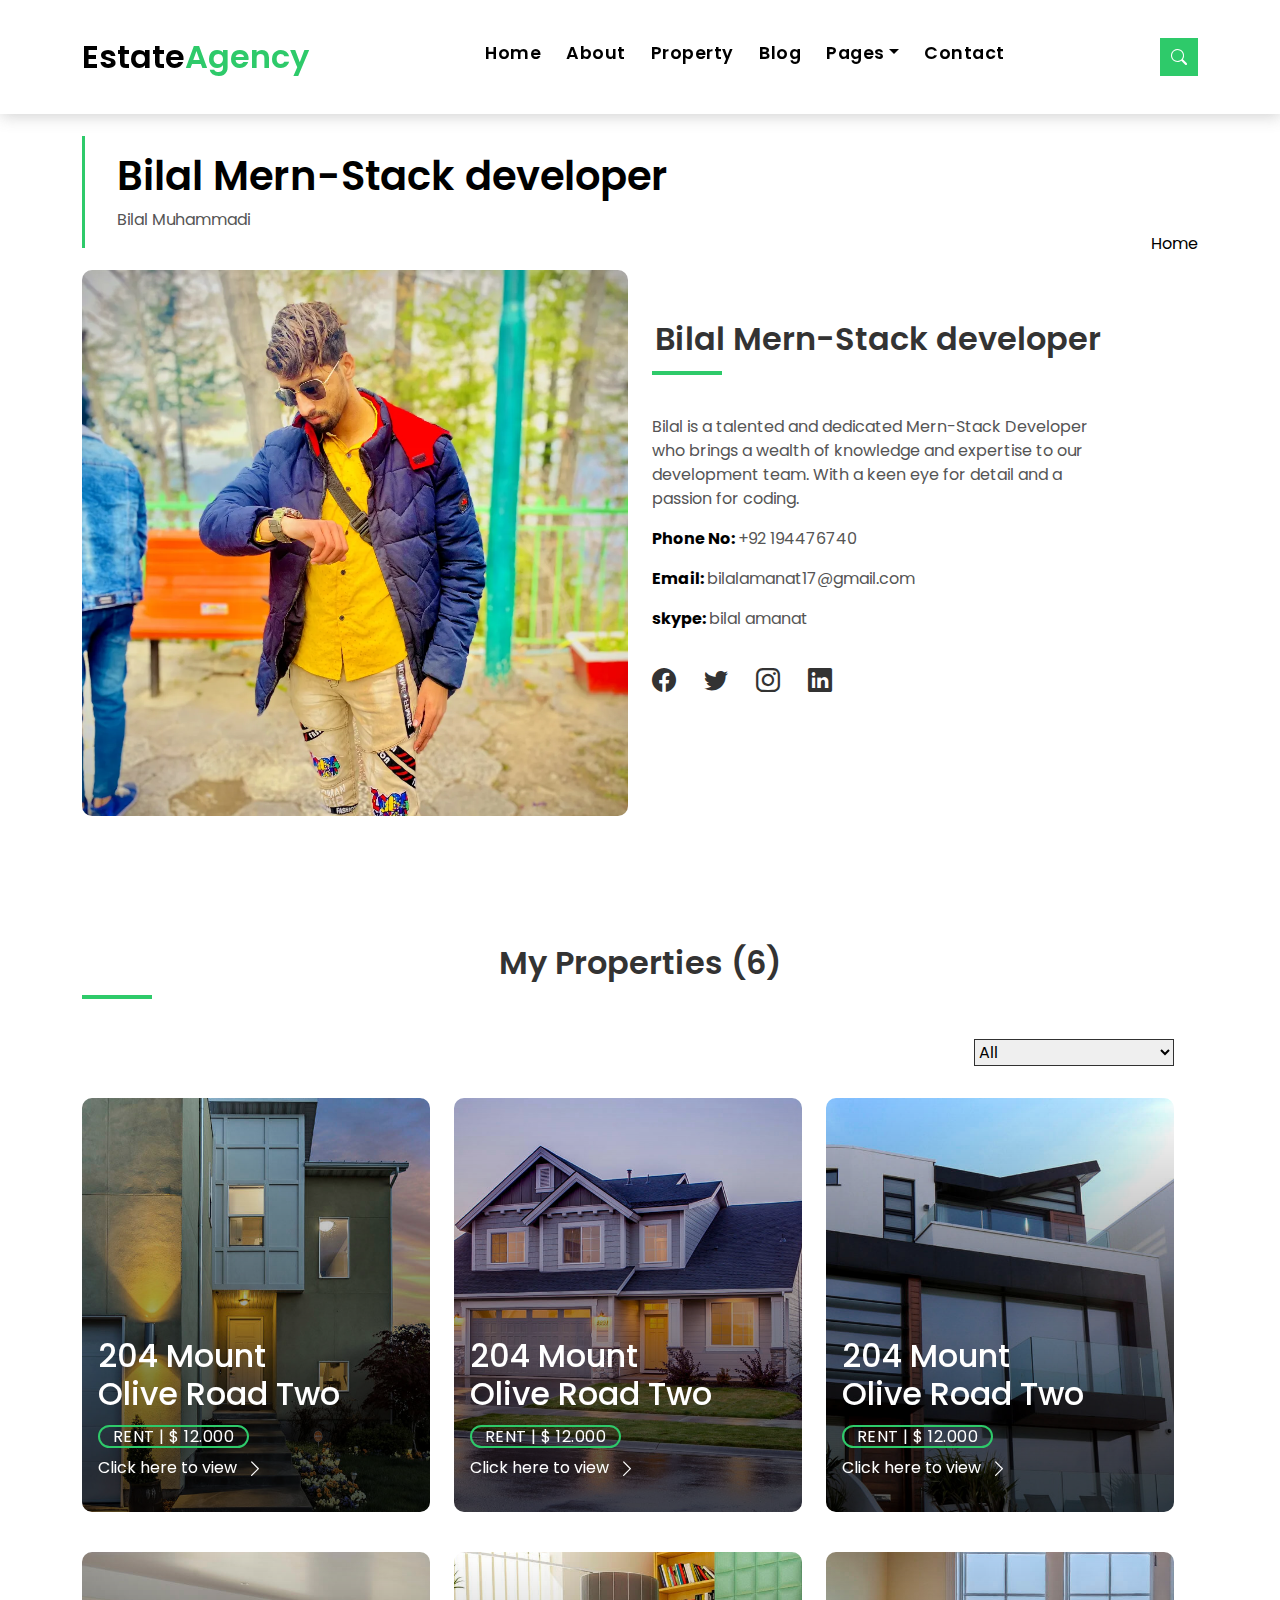
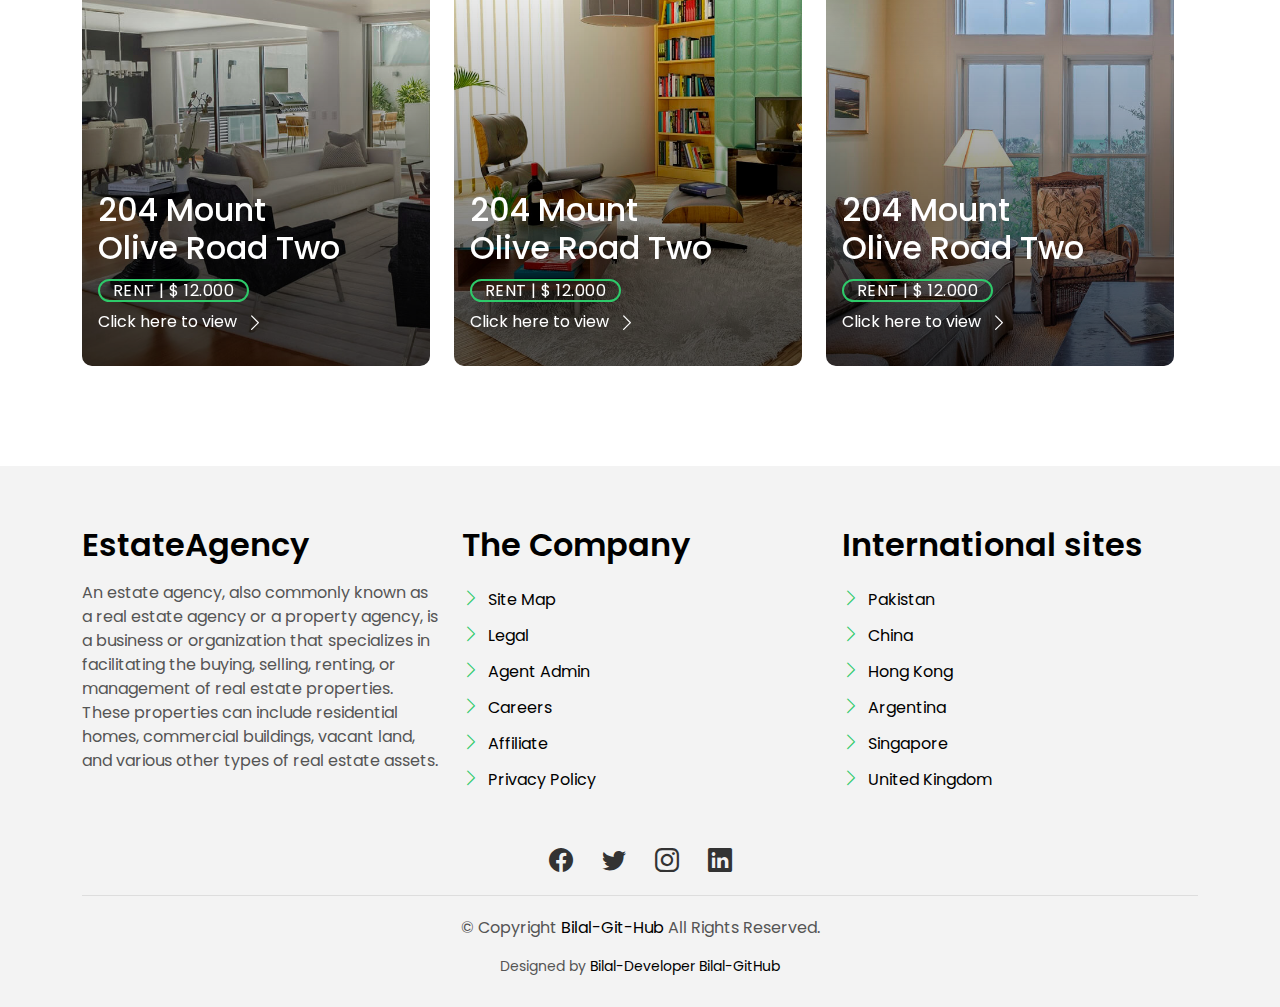
<file: EstateAgency/agent-single.html>
<!DOCTYPE html>
<html lang="en">

<head>
  <meta charset="utf-8">
  <meta content="width=device-width, initial-scale=1.0" name="viewport">

  <title>Bilal Web Developer</title>
  <meta content="" name="description">
  <meta content="" name="keywords">

  <!-- Favicons -->
  <link href="assets/img/Home.jpg" rel="icon">
  <link href="assets/img/Home.jpg" rel="apple-touch-icon">

  <!-- Google Fonts -->
  <link href="https://fonts.googleapis.com/css?family=Poppins:300,400,500,600,700" rel="stylesheet">

  <!-- Vendor CSS Files -->
  <link href="assets/vendor/animate.css/animate.min.css" rel="stylesheet">
  <link href="assets/vendor/bootstrap/css/bootstrap.min.css" rel="stylesheet">
  <link href="assets/vendor/bootstrap-icons/bootstrap-icons.css" rel="stylesheet">
  <link href="assets/vendor/swiper/swiper-bundle.min.css" rel="stylesheet">

  <!-- Template Main CSS File -->
  <link href="assets/css/style.css" rel="stylesheet">

  <!-- =======================================================
  * Template Name: EstateAgency
  * Updated: Jul 27 2023 with Bootstrap v5.3.1
  * Template URL: https://bootstrapmade.com/real-estate-agency-bootstrap-template/
  * Author: BootstrapMade.com
  * License: https://bootstrapmade.com/license/
  ======================================================== -->
</head>

<body>

  <!-- ======= Property Search Section ======= -->
  <div class="click-closed"></div>
  <!--/ Form Search Star /-->
  <div class="box-collapse">
    <div class="title-box-d">
      <h3 class="title-d">Search Property</h3>
    </div>
    <span class="close-box-collapse right-boxed bi bi-x"></span>
    <div class="box-collapse-wrap form">
      <form class="form-a">
        <div class="row">
          <div class="col-md-12 mb-2">
            <div class="form-group">
              <label class="pb-2" for="Type">Keyword</label>
              <input type="text" class="form-control form-control-lg form-control-a" placeholder="Keyword">
            </div>
          </div>
          <div class="col-md-6 mb-2">
            <div class="form-group mt-3">
              <label class="pb-2" for="Type">Type</label>
              <select class="form-control form-select form-control-a" id="Type">
                <option>All Type</option>
                <option>For Rent</option>
                <option>For Sale</option>
                <option>Open House</option>
              </select>
            </div>
          </div>
          <div class="col-md-6 mb-2">
            <div class="form-group mt-3">
              <label class="pb-2" for="city">City</label>
              <select class="form-control form-select form-control-a" id="city">
                <option>All City</option>
                <option>Alabama</option>
                <option>Arizona</option>
                <option>California</option>
                <option>Colorado</option>
              </select>
            </div>
          </div>
          <div class="col-md-6 mb-2">
            <div class="form-group mt-3">
              <label class="pb-2" for="bedrooms">Bedrooms</label>
              <select class="form-control form-select form-control-a" id="bedrooms">
                <option>Any</option>
                <option>01</option>
                <option>02</option>
                <option>03</option>
              </select>
            </div>
          </div>
          <div class="col-md-6 mb-2">
            <div class="form-group mt-3">
              <label class="pb-2" for="garages">Garages</label>
              <select class="form-control form-select form-control-a" id="garages">
                <option>Any</option>
                <option>01</option>
                <option>02</option>
                <option>03</option>
                <option>04</option>
              </select>
            </div>
          </div>
          <div class="col-md-6 mb-2">
            <div class="form-group mt-3">
              <label class="pb-2" for="bathrooms">Bathrooms</label>
              <select class="form-control form-select form-control-a" id="bathrooms">
                <option>Any</option>
                <option>01</option>
                <option>02</option>
                <option>03</option>
              </select>
            </div>
          </div>
          <div class="col-md-6 mb-2">
            <div class="form-group mt-3">
              <label class="pb-2" for="price">Min Price</label>
              <select class="form-control form-select form-control-a" id="price">
                <option>Unlimite</option>
                <option>$50,000</option>
                <option>$100,000</option>
                <option>$150,000</option>
                <option>$200,000</option>
              </select>
            </div>
          </div>
          <div class="col-md-12">
            <button type="submit" class="btn btn-b">Search Property</button>
          </div>
        </div>
      </form>
    </div>
  </div><!-- End Property Search Section -->>

  <!-- ======= Header/Navbar ======= -->
  <nav class="navbar navbar-default navbar-trans navbar-expand-lg fixed-top">
    <div class="container">
      <button class="navbar-toggler collapsed" type="button" data-bs-toggle="collapse" data-bs-target="#navbarDefault" aria-controls="navbarDefault" aria-expanded="false" aria-label="Toggle navigation">
        <span></span>
        <span></span>
        <span></span>
      </button>
      <a class="navbar-brand text-brand" href="index.html">Estate<span class="color-b">Agency</span></a>

      <div class="navbar-collapse collapse justify-content-center" id="navbarDefault">
        <ul class="navbar-nav">

          <li class="nav-item">
            <a class="nav-link " href="index.html">Home</a>
          </li>

          <li class="nav-item">
            <a class="nav-link " href="about.html">About</a>
          </li>

          <li class="nav-item">
            <a class="nav-link " href="property-grid.html">Property</a>
          </li>

          <li class="nav-item">
            <a class="nav-link " href="blog-grid.html">Blog</a>
          </li>

          <li class="nav-item dropdown">
            <a class="nav-link dropdown-toggle" href="#" id="navbarDropdown" role="button" data-bs-toggle="dropdown" aria-haspopup="true" aria-expanded="false">Pages</a>
            <div class="dropdown-menu">
              <a class="dropdown-item " href="property-single.html">Property Single</a>
              <a class="dropdown-item " href="blog-single.html">Blog Single</a>
           
              <a class="dropdown-item active" href="agent-single.html">Agent Single</a>
            </div>
          </li>
          <li class="nav-item">
            <a class="nav-link " href="contact.html">Contact</a>
          </li>
        </ul>
      </div>

      <button type="button" class="btn btn-b-n navbar-toggle-box navbar-toggle-box-collapse" data-bs-toggle="collapse" data-bs-target="#navbarTogglerDemo01">
        <i class="bi bi-search"></i>
      </button>

    </div>
  </nav><!-- End Header/Navbar -->

  <main id="main">

    <!-- ======= Intro Single ======= -->
    <section class="intro-single">
      <div class="container">
        <div class="row">
          <div class="col-md-12 col-lg-8">
            <div class="title-single-box">
              <h1 class="title-single">Bilal Mern-Stack developer</h1>
              <span class="color-text-a">Bilal Muhammadi</span>
            </div>
          </div>
          <div class="col-md-12 col-lg-4">
            <nav aria-label="breadcrumb" class="breadcrumb-box d-flex justify-content-lg-end">
              <ol class="breadcrumb">
                <li class="breadcrumb-item">
                  <a href="index.html">Home</a>
                </li>
             
              
              </ol>
            </nav>
          </div>
        </div>
      </div>
    </section><!-- End Intro Single -->

    <!-- ======= Agent Single ======= -->
    <section class="agent-single">
      <div class="container">
        <div class="row">
          <div class="col-sm-12">
            <div class="row">
              <div class="col-md-6">
                <div class="agent-avatar-box">
                  <img src="assets/img/chall (2).jpg" alt="" class="agent-avatar img-fluid">
                </div>
              </div>
              <div class="col-md-5 section-md-t3">
                <div class="agent-info-box">
                  <div class="agent-title">
                    <div class="title-box-d">
                      <h3 class="title-d">Bilal Mern-Stack developer
                      </h3>
                    </div>
                  </div>
                  <div class="agent-content mb-3">
                    <p class="content-d color-text-a">
                      Bilal is a talented and dedicated Mern-Stack Developer who brings a wealth of knowledge and expertise to our development team. With a keen eye for detail and a passion for coding.
                    </p>
                    <div class="info-agents color-a">
                      <p>
                        <strong>Phone No: </strong>
                        <span class="color-text-a"> +92 194476740 </span>
                      </p>
                      
                      <p>
                        <strong>Email: </strong>
                        <span class="color-text-a">bilalamanat17@gmail.com</span>
                      </p>
                      <p>
                        <strong>skype: </strong>
                        <span class="color-text-a"> bilal amanat</span>
                      </p>
                     
                    </div>
                  </div>
                  <div class="socials-footer">
                    <ul class="list-inline">
                      <li class="list-inline-item">
                        <a href="https://web.facebook.com/asad.shamim.56" class="link-one" target="_blank">
                          <i class="bi bi-facebook" aria-hidden="true"></i>
                        </a>
                      </li>
                      <li class="list-inline-item">
                        <a href="https://twitter.com/insaaf_4u" class="link-one" target="_blank">
                          <i class="bi bi-twitter" aria-hidden="true"></i>
                        </a>

                      </li>
                      <li class="list-inline-item">
                        <a href="https://www.instagram.com/asad_shamim71/" class="link-one" target="_blank">
                          <i class="bi bi-instagram" aria-hidden="true"></i>
                        </a>

                      </li>
                      <li class="list-inline-item">
                        <a href="https://www.linkedin.com/in/asadshamim/" class="link-one" target="_blank">
                          <i class="bi bi-linkedin" aria-hidden="true"></i>
                        </a>

                      </li>
                    </ul>
                  </div>
                </div>
              </div>
            </div>
          </div>
          <div class="col-md-12 section-t8">
            <div class="title-box-d">
              <h3 class="title-d">My Properties (6)</h3>
            </div>
          </div>
          <div class="row property-grid grid">
            <div class="col-sm-12">
              <div class="grid-option">
                <form>
                  <select class="custom-select">
                    <option selected>All</option>
                    <option value="1">New to Old</option>
                    <option value="2">For Rent</option>
                    <option value="3">For Sale</option>
                  </select>
                </form>
              </div>
            </div>
            <div class="col-md-4">
              <div class="card-box-a card-shadow">
                <div class="img-box-a">
                  <img src="assets/img/property-1.jpg" alt="" class="img-a img-fluid">
                </div>
                <div class="card-overlay">
                  <div class="card-overlay-a-content">
                    <div class="card-header-a">
                      <h2 class="card-title-a">
                        <a href="#">204 Mount
                          <br /> Olive Road Two</a>
                      </h2>
                    </div>
                    <div class="card-body-a">
                      <div class="price-box d-flex">
                        <span class="price-a">rent | $ 12.000</span>
                      </div>
                      <a href="#" class="link-a">Click here to view
                        <span class="bi bi-chevron-right"></span>
                      </a>
                    </div>
                    <div class="card-footer-a">
                      <ul class="card-info d-flex justify-content-around">
                        <li>
                          <h4 class="card-info-title">Area</h4>
                          <span>340m
                            <sup>2</sup>
                          </span>
                        </li>
                        <li>
                          <h4 class="card-info-title">Beds</h4>
                          <span>2</span>
                        </li>
                        <li>
                          <h4 class="card-info-title">Baths</h4>
                          <span>4</span>
                        </li>
                        <li>
                          <h4 class="card-info-title">Garages</h4>
                          <span>1</span>
                        </li>
                      </ul>
                    </div>
                  </div>
                </div>
              </div>
            </div>
            <div class="col-md-4">
              <div class="card-box-a card-shadow">
                <div class="img-box-a">
                  <img src="assets/img/property-3.jpg" alt="" class="img-a img-fluid">
                </div>
                <div class="card-overlay">
                  <div class="card-overlay-a-content">
                    <div class="card-header-a">
                      <h2 class="card-title-a">
                        <a href="#">204 Mount
                          <br /> Olive Road Two</a>
                      </h2>
                    </div>
                    <div class="card-body-a">
                      <div class="price-box d-flex">
                        <span class="price-a">rent | $ 12.000</span>
                      </div>
                      <a href="#" class="link-a">Click here to view
                        <span class="bi bi-chevron-right"></span>
                      </a>
                    </div>
                    <div class="card-footer-a">
                      <ul class="card-info d-flex justify-content-around">
                        <li>
                          <h4 class="card-info-title">Area</h4>
                          <span>340m
                            <sup>2</sup>
                          </span>
                        </li>
                        <li>
                          <h4 class="card-info-title">Beds</h4>
                          <span>2</span>
                        </li>
                        <li>
                          <h4 class="card-info-title">Baths</h4>
                          <span>4</span>
                        </li>
                        <li>
                          <h4 class="card-info-title">Garages</h4>
                          <span>1</span>
                        </li>
                      </ul>
                    </div>
                  </div>
                </div>
              </div>
            </div>
            <div class="col-md-4">
              <div class="card-box-a card-shadow">
                <div class="img-box-a">
                  <img src="assets/img/property-6.jpg" alt="" class="img-a img-fluid">
                </div>
                <div class="card-overlay">
                  <div class="card-overlay-a-content">
                    <div class="card-header-a">
                      <h2 class="card-title-a">
                        <a href="#">204 Mount
                          <br /> Olive Road Two</a>
                      </h2>
                    </div>
                    <div class="card-body-a">
                      <div class="price-box d-flex">
                        <span class="price-a">rent | $ 12.000</span>
                      </div>
                      <a href="#" class="link-a">Click here to view
                        <span class="bi bi-chevron-right"></span>
                      </a>
                    </div>
                    <div class="card-footer-a">
                      <ul class="card-info d-flex justify-content-around">
                        <li>
                          <h4 class="card-info-title">Area</h4>
                          <span>340m
                            <sup>2</sup>
                          </span>
                        </li>
                        <li>
                          <h4 class="card-info-title">Beds</h4>
                          <span>2</span>
                        </li>
                        <li>
                          <h4 class="card-info-title">Baths</h4>
                          <span>4</span>
                        </li>
                        <li>
                          <h4 class="card-info-title">Garages</h4>
                          <span>1</span>
                        </li>
                      </ul>
                    </div>
                  </div>
                </div>
              </div>
            </div>
            <div class="col-md-4">
              <div class="card-box-a card-shadow">
                <div class="img-box-a">
                  <img src="assets/img/property-7.jpg" alt="" class="img-a img-fluid">
                </div>
                <div class="card-overlay">
                  <div class="card-overlay-a-content">
                    <div class="card-header-a">
                      <h2 class="card-title-a">
                        <a href="#">204 Mount
                          <br /> Olive Road Two</a>
                      </h2>
                    </div>
                    <div class="card-body-a">
                      <div class="price-box d-flex">
                        <span class="price-a">rent | $ 12.000</span>
                      </div>
                      <a href="#" class="link-a">Click here to view
                        <span class="bi bi-chevron-right"></span>
                      </a>
                    </div>
                    <div class="card-footer-a">
                      <ul class="card-info d-flex justify-content-around">
                        <li>
                          <h4 class="card-info-title">Area</h4>
                          <span>340m
                            <sup>2</sup>
                          </span>
                        </li>
                        <li>
                          <h4 class="card-info-title">Beds</h4>
                          <span>2</span>
                        </li>
                        <li>
                          <h4 class="card-info-title">Baths</h4>
                          <span>4</span>
                        </li>
                        <li>
                          <h4 class="card-info-title">Garages</h4>
                          <span>1</span>
                        </li>
                      </ul>
                    </div>
                  </div>
                </div>
              </div>
            </div>
            <div class="col-md-4">
              <div class="card-box-a card-shadow">
                <div class="img-box-a">
                  <img src="assets/img/property-8.jpg" alt="" class="img-a img-fluid">
                </div>
                <div class="card-overlay">
                  <div class="card-overlay-a-content">
                    <div class="card-header-a">
                      <h2 class="card-title-a">
                        <a href="#">204 Mount
                          <br /> Olive Road Two</a>
                      </h2>
                    </div>
                    <div class="card-body-a">
                      <div class="price-box d-flex">
                        <span class="price-a">rent | $ 12.000</span>
                      </div>
                      <a href="#" class="link-a">Click here to view
                        <span class="bi bi-chevron-right"></span>
                      </a>
                    </div>
                    <div class="card-footer-a">
                      <ul class="card-info d-flex justify-content-around">
                        <li>
                          <h4 class="card-info-title">Area</h4>
                          <span>340m
                            <sup>2</sup>
                          </span>
                        </li>
                        <li>
                          <h4 class="card-info-title">Beds</h4>
                          <span>2</span>
                        </li>
                        <li>
                          <h4 class="card-info-title">Baths</h4>
                          <span>4</span>
                        </li>
                        <li>
                          <h4 class="card-info-title">Garages</h4>
                          <span>1</span>
                        </li>
                      </ul>
                    </div>
                  </div>
                </div>
              </div>
            </div>
            <div class="col-md-4">
              <div class="card-box-a card-shadow">
                <div class="img-box-a">
                  <img src="assets/img/property-10.jpg" alt="" class="img-a img-fluid">
                </div>
                <div class="card-overlay">
                  <div class="card-overlay-a-content">
                    <div class="card-header-a">
                      <h2 class="card-title-a">
                        <a href="#">204 Mount
                          <br /> Olive Road Two</a>
                      </h2>
                    </div>
                    <div class="card-body-a">
                      <div class="price-box d-flex">
                        <span class="price-a">rent | $ 12.000</span>
                      </div>
                      <a href="#" class="link-a">Click here to view
                        <span class="bi bi-chevron-right"></span>
                      </a>
                    </div>
                    <div class="card-footer-a">
                      <ul class="card-info d-flex justify-content-around">
                        <li>
                          <h4 class="card-info-title">Area</h4>
                          <span>340m
                            <sup>2</sup>
                          </span>
                        </li>
                        <li>
                          <h4 class="card-info-title">Beds</h4>
                          <span>2</span>
                        </li>
                        <li>
                          <h4 class="card-info-title">Baths</h4>
                          <span>4</span>
                        </li>
                        <li>
                          <h4 class="card-info-title">Garages</h4>
                          <span>1</span>
                        </li>
                      </ul>
                    </div>
                  </div>
                </div>
              </div>
            </div>
          </div>
        </div>
      </div>
    </section><!-- End Agent Single -->

  </main><!-- End #main -->

  <!-- ======= Footer ======= -->
  <section class="section-footer">
    <div class="container">
      <div class="row">
        <div class="col-sm-12 col-md-4">
          <div class="widget-a">
            <div class="w-header-a">
              <h3 class="w-title-a text-brand">EstateAgency</h3>
            </div>
            <div class="w-body-a">
              <p class="w-text-a color-text-a">
                An estate agency, also commonly known as a real estate agency or a property agency, is a business or organization that specializes in facilitating the buying, selling, renting, or management of real estate properties. These properties can include residential homes, commercial buildings, vacant land, and various other types of real estate assets.
              </p>
            </div>
            <div class="w-footer-a">
              
            </div>
          </div>
        </div>
        <div class="col-sm-12 col-md-4 section-md-t3">
          <div class="widget-a">
            <div class="w-header-a">
              <h3 class="w-title-a text-brand">The Company</h3>
            </div>
            <div class="w-body-a">
              <div class="w-body-a">
                <ul class="list-unstyled">
                  <li class="item-list-a">
                    <i class="bi bi-chevron-right"></i> <a href="#">Site Map</a>
                  </li>
                  <li class="item-list-a">
                    <i class="bi bi-chevron-right"></i> <a href="#">Legal</a>
                  </li>
                  <li class="item-list-a">
                    <i class="bi bi-chevron-right"></i> <a href="#">Agent Admin</a>
                  </li>
                  <li class="item-list-a">
                    <i class="bi bi-chevron-right"></i> <a href="#">Careers</a>
                  </li>
                  <li class="item-list-a">
                    <i class="bi bi-chevron-right"></i> <a href="#">Affiliate</a>
                  </li>
                  <li class="item-list-a">
                    <i class="bi bi-chevron-right"></i> <a href="#">Privacy Policy</a>
                  </li>
                </ul>
              </div>
            </div>
          </div>
        </div>
        <div class="col-sm-12 col-md-4 section-md-t3">
          <div class="widget-a">
            <div class="w-header-a">
              <h3 class="w-title-a text-brand">International sites</h3>
            </div>
            <div class="w-body-a">
              <ul class="list-unstyled">
                <li class="item-list-a">
                  <i class="bi bi-chevron-right"></i> <a href="#">Pakistan</a>
                </li>
                <li class="item-list-a">
                  <i class="bi bi-chevron-right"></i> <a href="#">China</a>
                </li>
                <li class="item-list-a">
                  <i class="bi bi-chevron-right"></i> <a href="#">Hong Kong</a>
                </li>
                <li class="item-list-a">
                  <i class="bi bi-chevron-right"></i> <a href="#">Argentina</a>
                </li>
                <li class="item-list-a">
                  <i class="bi bi-chevron-right"></i> <a href="#">Singapore</a>
                </li>
                <li class="item-list-a">
                  <i class="bi bi-chevron-right"></i> <a href="#">United Kingdom</a>
                </li>
              </ul>
            </div>
          </div>
        </div>
      </div>
    </div>
  </section>
  <footer>
    <div class="container">
      <div class="row">
        <div class="col-md-12">
          
          <div class="socials-a">
            <ul class="list-inline">
              <li class="list-inline-item">
                <a href="https://web.facebook.com/profile.php" class="link-one" target="_blank">
                  <i class="bi bi-facebook" aria-hidden="true"></i>
                </a>

              </li>
              <li class="list-inline-item">
                <a href="https://twitter.com/BilalMernStack" class="link-one" target="_blank">
                  <i class="bi bi-twitter" aria-hidden="true"></i>
                </a>

              </li>
              <li class="list-inline-item">
                <a href="https://www.instagram.com/bilalamanatmuhammadi/" class="link-one" target="_blank">
                  <i class="bi bi-instagram" aria-hidden="true"></i>
                </a>

              </li>
              <li class="list-inline-item">
                <a href="https://www.linkedin.com/in/bilal-amanat-muhammadi-mern-stack-developer-467b09283/" class="link-one" target="_blank">
                  <i class="bi bi-linkedin" aria-hidden="true"></i>
                </a>

              </li>
            </ul>
          </div>
          <div class="copyright-footer">
            <p class="copyright color-text-a">
              &copy; Copyright
              <a href="https://github.com/bilalamanat" class="color-a" target="_blank">Bilal-Git-Hub</a> All Rights Reserved.
            </p>
          </div>
          

          
          <div class="credits">
           
            Designed by</a> <a href="https://github.com/bilalamanat" target="_blank">Bilal-Developer Bilal-GitHub</a>
        </div>
        
        </div>
      </div>
    </div>
  </footer><!-- End  Footer -->

  <div id="preloader"></div>
  <a href="#" class="back-to-top d-flex align-items-center justify-content-center"><i class="bi bi-arrow-up-short"></i></a>

  <!-- Vendor JS Files -->
  <script src="assets/vendor/bootstrap/js/bootstrap.bundle.min.js"></script>
  <script src="assets/vendor/swiper/swiper-bundle.min.js"></script>
  <script src="assets/vendor/php-email-form/validate.js"></script>

  <!-- Template Main JS File -->
  <script src="assets/js/main.js"></script>

</body>

</html>
</file>
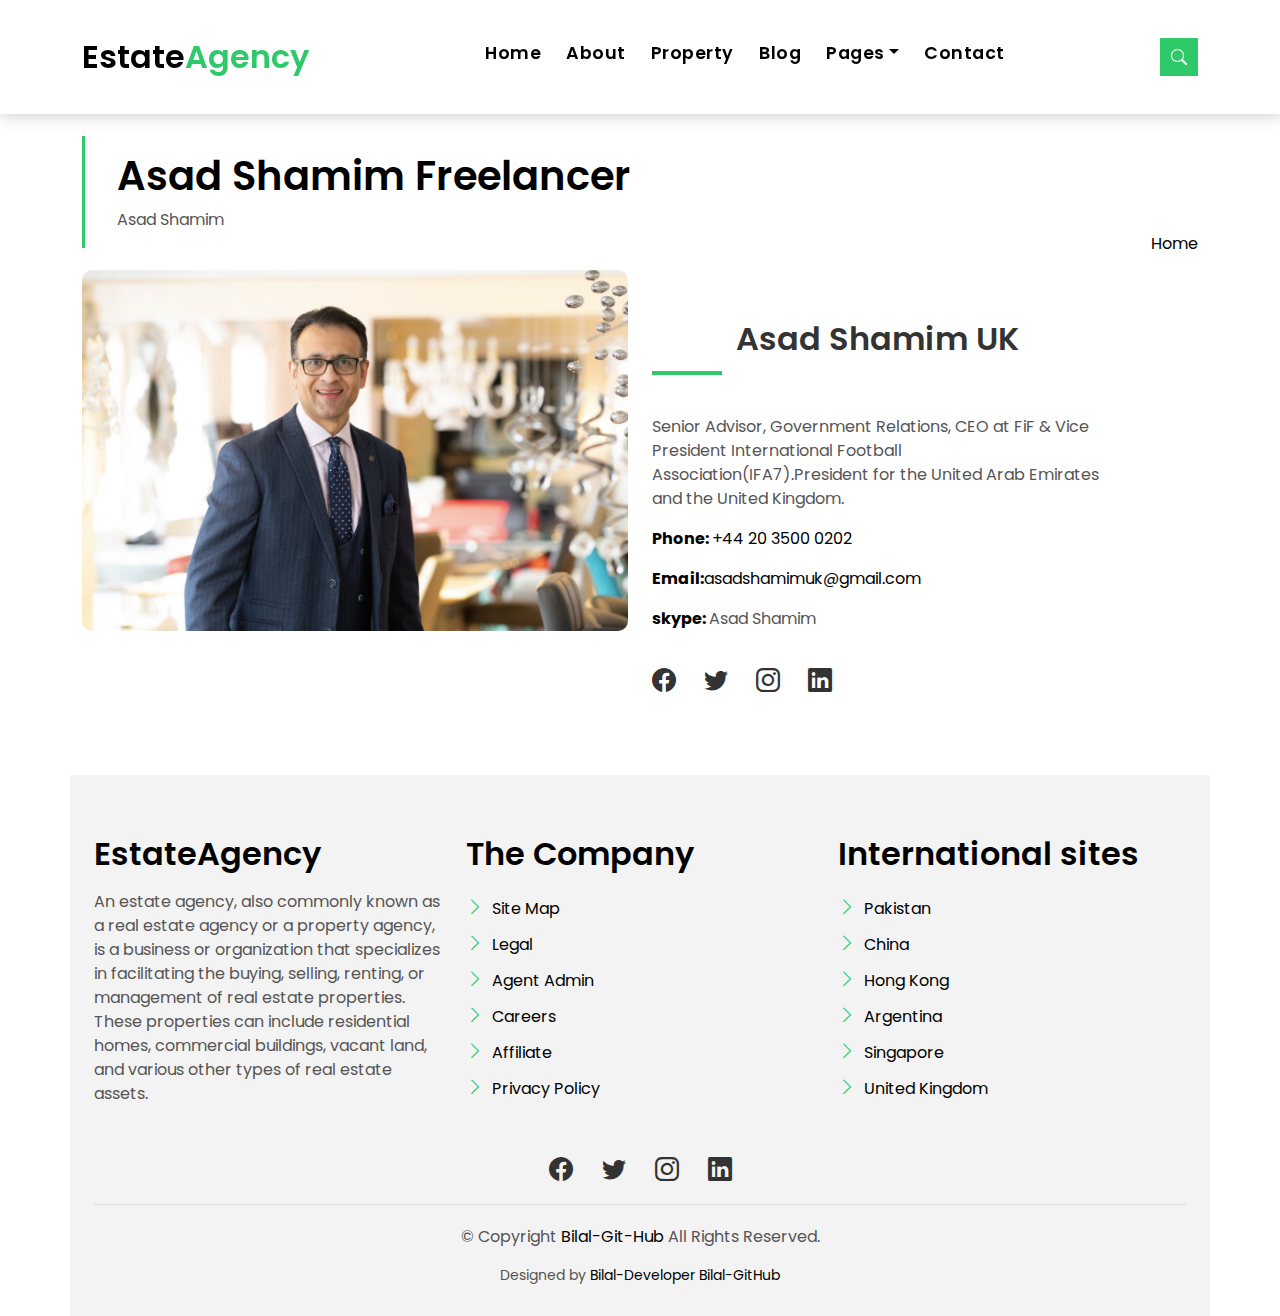
<file: EstateAgency/Asad Shamim.html>
<!DOCTYPE html>
<html lang="en">

<head>
  <meta charset="utf-8">
  <meta content="width=device-width, initial-scale=1.0" name="viewport">

  <title>Bilal Web Developer</title>
  <meta content="" name="description">
  <meta content="" name="keywords">

  <!-- Favicons -->
  <link href="assets/img/Home.jpg" rel="icon">
  <link href="assets/img/Home.jpg" rel="apple-touch-icon">

  <!-- Google Fonts -->
  <link href="https://fonts.googleapis.com/css?family=Poppins:300,400,500,600,700" rel="stylesheet">

  <!-- Vendor CSS Files -->
  <link href="assets/vendor/animate.css/animate.min.css" rel="stylesheet">
  <link href="assets/vendor/bootstrap/css/bootstrap.min.css" rel="stylesheet">
  <link href="assets/vendor/bootstrap-icons/bootstrap-icons.css" rel="stylesheet">
  <link href="assets/vendor/swiper/swiper-bundle.min.css" rel="stylesheet">

  <!-- Template Main CSS File -->
  <link href="assets/css/style.css" rel="stylesheet">

  <!-- =======================================================
  * Template Name: EstateAgency
  * Updated: Jul 27 2023 with Bootstrap v5.3.1
  * Template URL: https://bootstrapmade.com/real-estate-agency-bootstrap-template/
  * Author: BootstrapMade.com
  * License: https://bootstrapmade.com/license/
  ======================================================== -->
</head>

<body>

  <!-- ======= Property Search Section ======= -->
  <div class="click-closed"></div>
  <!--/ Form Search Star /-->
  <div class="box-collapse">
    <div class="title-box-d">
      <h3 class="title-d">Search Property</h3>
    </div>
    <span class="close-box-collapse right-boxed bi bi-x"></span>
    <div class="box-collapse-wrap form">
      <form class="form-a">
        <div class="row">
          <div class="col-md-12 mb-2">
            <div class="form-group">
              <label class="pb-2" for="Type">Keyword</label>
              <input type="text" class="form-control form-control-lg form-control-a" placeholder="Keyword">
            </div>
          </div>
          <div class="col-md-6 mb-2">
            <div class="form-group mt-3">
              <label class="pb-2" for="Type">Type</label>
              <select class="form-control form-select form-control-a" id="Type">
                <option>All Type</option>
                <option>For Rent</option>
                <option>For Sale</option>
                <option>Open House</option>
              </select>
            </div>
          </div>
          <div class="col-md-6 mb-2">
            <div class="form-group mt-3">
              <label class="pb-2" for="city">City</label>
              <select class="form-control form-select form-control-a" id="city">
                <option>All City</option>
                <option>Alabama</option>
                <option>Arizona</option>
                <option>California</option>
                <option>Colorado</option>
              </select>
            </div>
          </div>
          <div class="col-md-6 mb-2">
            <div class="form-group mt-3">
              <label class="pb-2" for="bedrooms">Bedrooms</label>
              <select class="form-control form-select form-control-a" id="bedrooms">
                <option>Any</option>
                <option>01</option>
                <option>02</option>
                <option>03</option>
              </select>
            </div>
          </div>
          <div class="col-md-6 mb-2">
            <div class="form-group mt-3">
              <label class="pb-2" for="garages">Garages</label>
              <select class="form-control form-select form-control-a" id="garages">
                <option>Any</option>
                <option>01</option>
                <option>02</option>
                <option>03</option>
                <option>04</option>
              </select>
            </div>
          </div>
          <div class="col-md-6 mb-2">
            <div class="form-group mt-3">
              <label class="pb-2" for="bathrooms">Bathrooms</label>
              <select class="form-control form-select form-control-a" id="bathrooms">
                <option>Any</option>
                <option>01</option>
                <option>02</option>
                <option>03</option>
              </select>
            </div>
          </div>
          <div class="col-md-6 mb-2">
            <div class="form-group mt-3">
              <label class="pb-2" for="price">Min Price</label>
              <select class="form-control form-select form-control-a" id="price">
                <option>Unlimite</option>
                <option>$50,000</option>
                <option>$100,000</option>
                <option>$150,000</option>
                <option>$200,000</option>
              </select>
            </div>
          </div>
          <div class="col-md-12">
            <button type="submit" class="btn btn-b">Search Property</button>
          </div>
        </div>
      </form>
    </div>
  </div><!-- End Property Search Section -->>

  <!-- ======= Header/Navbar ======= -->
  <nav class="navbar navbar-default navbar-trans navbar-expand-lg fixed-top">
    <div class="container">
      <button class="navbar-toggler collapsed" type="button" data-bs-toggle="collapse" data-bs-target="#navbarDefault" aria-controls="navbarDefault" aria-expanded="false" aria-label="Toggle navigation">
        <span></span>
        <span></span>
        <span></span>
      </button>
      <a class="navbar-brand text-brand" href="index.html">Estate<span class="color-b">Agency</span></a>

      <div class="navbar-collapse collapse justify-content-center" id="navbarDefault">
        <ul class="navbar-nav">

          <li class="nav-item">
            <a class="nav-link " href="index.html">Home</a>
          </li>

          <li class="nav-item">
            <a class="nav-link " href="about.html">About</a>
          </li>

          <li class="nav-item">
            <a class="nav-link " href="property-grid.html">Property</a>
          </li>

          <li class="nav-item">
            <a class="nav-link " href="blog-grid.html">Blog</a>
          </li>

          <li class="nav-item dropdown">
            <a class="nav-link dropdown-toggle" href="#" id="navbarDropdown" role="button" data-bs-toggle="dropdown" aria-haspopup="true" aria-expanded="false">Pages</a>
            <div class="dropdown-menu">
              <a class="dropdown-item " href="property-single.html">Property Single</a>
              <a class="dropdown-item " href="blog-single.html">Blog Single</a>
           
              <a class="dropdown-item " href="Abdullah Muhammadi.html">Abdullah Muhammadi</a>
              <a class="dropdown-item " href="Bilal Amanat Muhammadi.html">Bilal Muhammadi</a>
              <a class="dropdown-item " href="Asad Shamim.html">Asad Shamim</a>
            </div>

          </li>
          <li class="nav-item">
            <a class="nav-link " href="contact.html">Contact</a>
          </li>
        </ul>
      </div>

      <button type="button" class="btn btn-b-n navbar-toggle-box navbar-toggle-box-collapse" data-bs-toggle="collapse" data-bs-target="#navbarTogglerDemo01">
        <i class="bi bi-search"></i>
      </button>

    </div>
  </nav><!-- End Header/Navbar -->

  <main id="main">

    <!-- ======= Intro Single ======= -->
    <section class="intro-single">
      <div class="container">
        <div class="row">
          <div class="col-md-12 col-lg-8">
            <div class="title-single-box">
              <h1 class="title-single">Asad Shamim Freelancer</h1>
              <span class="color-text-a">Asad Shamim</span>
            </div>
          </div>
          <div class="col-md-12 col-lg-4">
            <nav aria-label="breadcrumb" class="breadcrumb-box d-flex justify-content-lg-end">
              <ol class="breadcrumb">
                <li class="breadcrumb-item">
                  <a href="index.html">Home</a>
                </li>
             
              
              </ol>
            </nav>
          </div>
        </div>
      </div>
    </section><!-- End Intro Single -->

    <!-- ======= Agent Single ======= -->
    <section class="agent-single">
      <div class="container">
        <div class="row">
          <div class="col-sm-12">
            <div class="row">
              <div class="col-md-6">
                <div class="agent-avatar-box">
                  <img src="assets/img/QV.png" alt="" class="agent-avatar img-fluid">
                </div>
              </div>
              <div class="col-md-5 section-md-t3">
                <div class="agent-info-box">
                  <div class="agent-title">
                    <div class="title-box-d">
                      <h3 class="title-d">Asad Shamim UK
                      </h3>
                    </div>
                  </div>
                  <div class="agent-content mb-3">
                    <p class="content-d color-text-a">
                      Senior Advisor, Government Relations, CEO at FiF & Vice President International Football Association(IFA7).President for the United Arab Emirates and the United Kingdom. 
                    </p>
                    <div class="info-agents color-a">
                      <p>
                        <strong>Phone: </strong> +44 20 3500 0202
                      </p>
                      <p>
                        <strong>Email:</strong>asadshamimuk@gmail.com
                      </p>
                      <p>
                        <strong>skype: </strong>
                        <span class="color-text-a">Asad Shamim</span>
                      </p>
                     
                    </div>
                  </div>
                  <div class="socials-footer">
                    <ul class="list-inline">
                      <li class="list-inline-item">
                        <a href="https://web.facebook.com/asad.shamim.56" class="link-one" target="_blank">
                          <i class="bi bi-facebook" aria-hidden="true"></i>
                        </a>
                      </li>
                      <li class="list-inline-item">
                        <a href="https://twitter.com/insaaf_4u" class="link-one" target="_blank">
                          <i class="bi bi-twitter" aria-hidden="true"></i>
                        </a>

                      </li>
                      <li class="list-inline-item">
                        <a href="https://www.instagram.com/asad_shamim71/" class="link-one" target="_blank">
                          <i class="bi bi-instagram" aria-hidden="true"></i>
                        </a>

                      </li>
                      <li class="list-inline-item">
                        <a href="https://www.linkedin.com/in/asadshamim/" class="link-one" target="_blank">
                          <i class="bi bi-linkedin" aria-hidden="true"></i>
                        </a>

                      </li>
                    </ul>
                  </div>
                </div>
              </div>
            </div>
          </div>
         

  <!-- ======= Footer ======= -->
  <section class="section-footer">
    <div class="container">
      <div class="row">
        <div class="col-sm-12 col-md-4">
          <div class="widget-a">
            <div class="w-header-a">
              <h3 class="w-title-a text-brand">EstateAgency</h3>
            </div>
            <div class="w-body-a">
              <p class="w-text-a color-text-a">
                An estate agency, also commonly known as a real estate agency or a property agency, is a business or organization that specializes in facilitating the buying, selling, renting, or management of real estate properties. These properties can include residential homes, commercial buildings, vacant land, and various other types of real estate assets.
              </p>
            </div>
            <div class="w-footer-a">
              
            </div>
          </div>
        </div>
        <div class="col-sm-12 col-md-4 section-md-t3">
          <div class="widget-a">
            <div class="w-header-a">
              <h3 class="w-title-a text-brand">The Company</h3>
            </div>
            <div class="w-body-a">
              <div class="w-body-a">
                <ul class="list-unstyled">
                  <li class="item-list-a">
                    <i class="bi bi-chevron-right"></i> <a href="#">Site Map</a>
                  </li>
                  <li class="item-list-a">
                    <i class="bi bi-chevron-right"></i> <a href="#">Legal</a>
                  </li>
                  <li class="item-list-a">
                    <i class="bi bi-chevron-right"></i> <a href="#">Agent Admin</a>
                  </li>
                  <li class="item-list-a">
                    <i class="bi bi-chevron-right"></i> <a href="#">Careers</a>
                  </li>
                  <li class="item-list-a">
                    <i class="bi bi-chevron-right"></i> <a href="#">Affiliate</a>
                  </li>
                  <li class="item-list-a">
                    <i class="bi bi-chevron-right"></i> <a href="#">Privacy Policy</a>
                  </li>
                </ul>
              </div>
            </div>
          </div>
        </div>
        <div class="col-sm-12 col-md-4 section-md-t3">
          <div class="widget-a">
            <div class="w-header-a">
              <h3 class="w-title-a text-brand">International sites</h3>
            </div>
            <div class="w-body-a">
              <ul class="list-unstyled">
                <li class="item-list-a">
                  <i class="bi bi-chevron-right"></i> <a href="#">Pakistan</a>
                </li>
                <li class="item-list-a">
                  <i class="bi bi-chevron-right"></i> <a href="#">China</a>
                </li>
                <li class="item-list-a">
                  <i class="bi bi-chevron-right"></i> <a href="#">Hong Kong</a>
                </li>
                <li class="item-list-a">
                  <i class="bi bi-chevron-right"></i> <a href="#">Argentina</a>
                </li>
                <li class="item-list-a">
                  <i class="bi bi-chevron-right"></i> <a href="#">Singapore</a>
                </li>
                <li class="item-list-a">
                  <i class="bi bi-chevron-right"></i> <a href="#">United Kingdom</a>
                </li>
              </ul>
            </div>
          </div>
        </div>
      </div>
    </div>
  </section>
  <footer>
    <div class="container">
      <div class="row">
        <div class="col-md-12">
          
          <div class="socials-a">
            <ul class="list-inline">
              <li class="list-inline-item">
                <a href="https://web.facebook.com/profile.php" class="link-one" target="_blank">
                  <i class="bi bi-facebook" aria-hidden="true"></i>
                </a>

              </li>
              <li class="list-inline-item">
                <a href="https://twitter.com/BilalMernStack" class="link-one" target="_blank">
                  <i class="bi bi-twitter" aria-hidden="true"></i>
                </a>

              </li>
              <li class="list-inline-item">
                <a href="https://www.instagram.com/bilalamanatmuhammadi/" class="link-one" target="_blank">
                  <i class="bi bi-instagram" aria-hidden="true"></i>
                </a>

              </li>
              <li class="list-inline-item">
                <a href="https://www.linkedin.com/in/bilal-amanat-muhammadi-mern-stack-developer-467b09283/" class="link-one" target="_blank">
                  <i class="bi bi-linkedin" aria-hidden="true"></i>
                </a>

              </li>
            </ul>
          </div>
          <div class="copyright-footer">
            <p class="copyright color-text-a">
              &copy; Copyright
              <a href="https://github.com/bilalamanat" class="color-a" target="_blank">Bilal-Git-Hub</a> All Rights Reserved.
            </p>
          </div>
          

          
          <div class="credits">
           
            Designed by</a> <a href="https://github.com/bilalamanat" target="_blank">Bilal-Developer Bilal-GitHub</a>
        </div>
        
        </div>
      </div>
    </div>
  </footer><!-- End  Footer -->

  <div id="preloader"></div>
  <a href="#" class="back-to-top d-flex align-items-center justify-content-center"><i class="bi bi-arrow-up-short"></i></a>

  <!-- Vendor JS Files -->
  <script src="assets/vendor/bootstrap/js/bootstrap.bundle.min.js"></script>
  <script src="assets/vendor/swiper/swiper-bundle.min.js"></script>
  <script src="assets/vendor/php-email-form/validate.js"></script>

  <!-- Template Main JS File -->
  <script src="assets/js/main.js"></script>

</body>

</html>
</file>
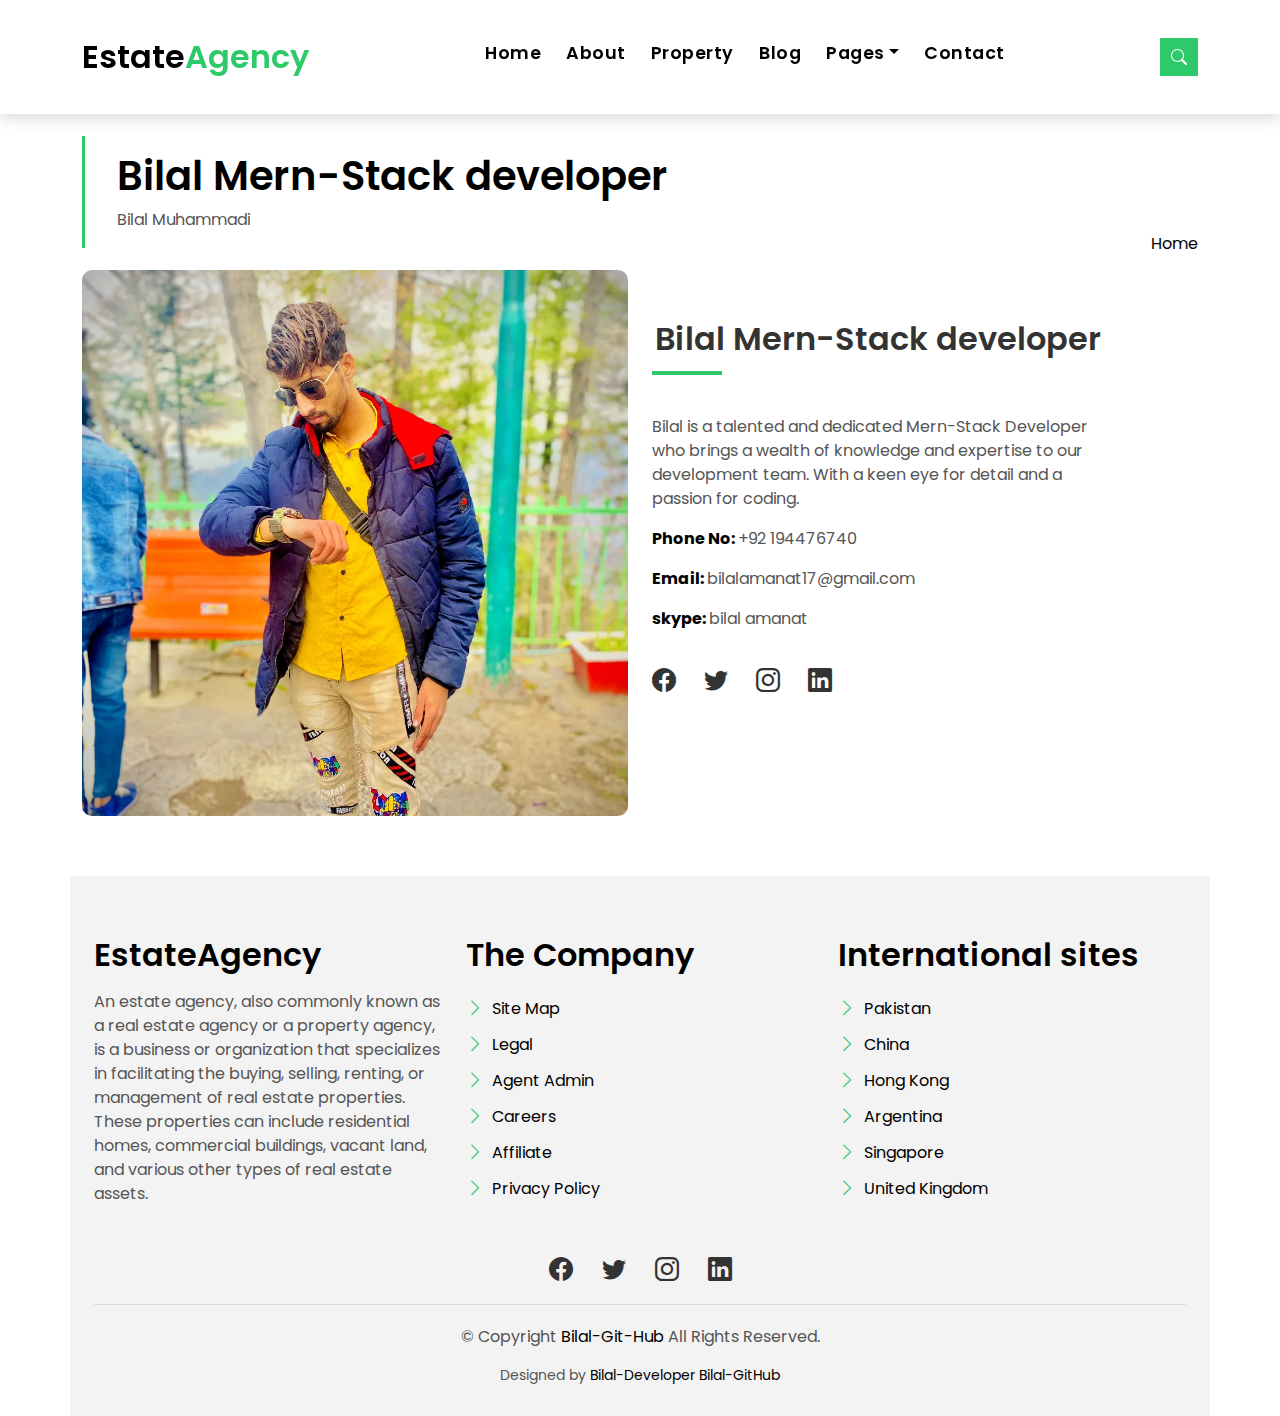
<file: EstateAgency/Bilal Amanat Muhammadi.html>
<!DOCTYPE html>
<html lang="en">

<head>
  <meta charset="utf-8">
  <meta content="width=device-width, initial-scale=1.0" name="viewport">

  <title>Bilal Web Developer</title>
  <meta content="" name="description">
  <meta content="" name="keywords">

  <!-- Favicons -->
  <link href="assets/img/Home.jpg" rel="icon">
  <link href="assets/img/Home.jpg" rel="apple-touch-icon">

  <!-- Google Fonts -->
  <link href="https://fonts.googleapis.com/css?family=Poppins:300,400,500,600,700" rel="stylesheet">

  <!-- Vendor CSS Files -->
  <link href="assets/vendor/animate.css/animate.min.css" rel="stylesheet">
  <link href="assets/vendor/bootstrap/css/bootstrap.min.css" rel="stylesheet">
  <link href="assets/vendor/bootstrap-icons/bootstrap-icons.css" rel="stylesheet">
  <link href="assets/vendor/swiper/swiper-bundle.min.css" rel="stylesheet">

  <!-- Template Main CSS File -->
  <link href="assets/css/style.css" rel="stylesheet">

  <!-- =======================================================
  * Template Name: EstateAgency
  * Updated: Jul 27 2023 with Bootstrap v5.3.1
  * Template URL: https://bootstrapmade.com/real-estate-agency-bootstrap-template/
  * Author: BootstrapMade.com
  * License: https://bootstrapmade.com/license/
  ======================================================== -->
</head>

<body>

  <!-- ======= Property Search Section ======= -->
  <div class="click-closed"></div>
  <!--/ Form Search Star /-->
  <div class="box-collapse">
    <div class="title-box-d">
      <h3 class="title-d">Search Property</h3>
    </div>
    <span class="close-box-collapse right-boxed bi bi-x"></span>
    <div class="box-collapse-wrap form">
      <form class="form-a">
        <div class="row">
          <div class="col-md-12 mb-2">
            <div class="form-group">
              <label class="pb-2" for="Type">Keyword</label>
              <input type="text" class="form-control form-control-lg form-control-a" placeholder="Keyword">
            </div>
          </div>
          <div class="col-md-6 mb-2">
            <div class="form-group mt-3">
              <label class="pb-2" for="Type">Type</label>
              <select class="form-control form-select form-control-a" id="Type">
                <option>All Type</option>
                <option>For Rent</option>
                <option>For Sale</option>
                <option>Open House</option>
              </select>
            </div>
          </div>
          <div class="col-md-6 mb-2">
            <div class="form-group mt-3">
              <label class="pb-2" for="city">City</label>
              <select class="form-control form-select form-control-a" id="city">
                <option>All City</option>
                <option>Alabama</option>
                <option>Arizona</option>
                <option>California</option>
                <option>Colorado</option>
              </select>
            </div>
          </div>
          <div class="col-md-6 mb-2">
            <div class="form-group mt-3">
              <label class="pb-2" for="bedrooms">Bedrooms</label>
              <select class="form-control form-select form-control-a" id="bedrooms">
                <option>Any</option>
                <option>01</option>
                <option>02</option>
                <option>03</option>
              </select>
            </div>
          </div>
          <div class="col-md-6 mb-2">
            <div class="form-group mt-3">
              <label class="pb-2" for="garages">Garages</label>
              <select class="form-control form-select form-control-a" id="garages">
                <option>Any</option>
                <option>01</option>
                <option>02</option>
                <option>03</option>
                <option>04</option>
              </select>
            </div>
          </div>
          <div class="col-md-6 mb-2">
            <div class="form-group mt-3">
              <label class="pb-2" for="bathrooms">Bathrooms</label>
              <select class="form-control form-select form-control-a" id="bathrooms">
                <option>Any</option>
                <option>01</option>
                <option>02</option>
                <option>03</option>
              </select>
            </div>
          </div>
          <div class="col-md-6 mb-2">
            <div class="form-group mt-3">
              <label class="pb-2" for="price">Min Price</label>
              <select class="form-control form-select form-control-a" id="price">
                <option>Unlimite</option>
                <option>$50,000</option>
                <option>$100,000</option>
                <option>$150,000</option>
                <option>$200,000</option>
              </select>
            </div>
          </div>
          <div class="col-md-12">
            <button type="submit" class="btn btn-b">Search Property</button>
          </div>
        </div>
      </form>
    </div>
  </div><!-- End Property Search Section -->>

  <!-- ======= Header/Navbar ======= -->
  <nav class="navbar navbar-default navbar-trans navbar-expand-lg fixed-top">
    <div class="container">
      <button class="navbar-toggler collapsed" type="button" data-bs-toggle="collapse" data-bs-target="#navbarDefault" aria-controls="navbarDefault" aria-expanded="false" aria-label="Toggle navigation">
        <span></span>
        <span></span>
        <span></span>
      </button>
      <a class="navbar-brand text-brand" href="index.html">Estate<span class="color-b">Agency</span></a>

      <div class="navbar-collapse collapse justify-content-center" id="navbarDefault">
        <ul class="navbar-nav">

          <li class="nav-item">
            <a class="nav-link " href="index.html">Home</a>
          </li>

          <li class="nav-item">
            <a class="nav-link " href="about.html">About</a>
          </li>

          <li class="nav-item">
            <a class="nav-link " href="property-grid.html">Property</a>
          </li>

          <li class="nav-item">
            <a class="nav-link " href="blog-grid.html">Blog</a>
          </li>

          <li class="nav-item dropdown">
            <a class="nav-link dropdown-toggle" href="#" id="navbarDropdown" role="button" data-bs-toggle="dropdown" aria-haspopup="true" aria-expanded="false">Pages</a>
            <div class="dropdown-menu">
              <a class="dropdown-item " href="property-single.html">Property Single</a>
              <a class="dropdown-item " href="blog-single.html">Blog Single</a>
           
              <a class="dropdown-item " href="Abdullah Muhammadi.html">Abdullah Muhammadi</a>
              <a class="dropdown-item " href="Bilal Amanat Muhammadi.html">Bilal Muhammadi</a>
              <a class="dropdown-item " href="Asad Shamim.html">Asad Shamim</a>
            </div>

          </li>
          <li class="nav-item">
            <a class="nav-link " href="contact.html">Contact</a>
          </li>
        </ul>
      </div>

      <button type="button" class="btn btn-b-n navbar-toggle-box navbar-toggle-box-collapse" data-bs-toggle="collapse" data-bs-target="#navbarTogglerDemo01">
        <i class="bi bi-search"></i>
      </button>

    </div>
  </nav><!-- End Header/Navbar -->

  <main id="main">

    <!-- ======= Intro Single ======= -->
    <section class="intro-single">
      <div class="container">
        <div class="row">
          <div class="col-md-12 col-lg-8">
            <div class="title-single-box">
              <h1 class="title-single">Bilal Mern-Stack developer</h1>
              <span class="color-text-a">Bilal Muhammadi</span>
            </div>
          </div>
          <div class="col-md-12 col-lg-4">
            <nav aria-label="breadcrumb" class="breadcrumb-box d-flex justify-content-lg-end">
              <ol class="breadcrumb">
                <li class="breadcrumb-item">
                  <a href="index.html">Home</a>
                </li>
             
              
              </ol>
            </nav>
          </div>
        </div>
      </div>
    </section><!-- End Intro Single -->

    <!-- ======= Agent Single ======= -->
    <section class="agent-single">
      <div class="container">
        <div class="row">
          <div class="col-sm-12">
            <div class="row">
              <div class="col-md-6">
                <div class="agent-avatar-box">
                  <img src="assets/img/chall (2).jpg" alt="" class="agent-avatar img-fluid">
                </div>
              </div>
              <div class="col-md-5 section-md-t3">
                <div class="agent-info-box">
                  <div class="agent-title">
                    <div class="title-box-d">
                      <h3 class="title-d">Bilal Mern-Stack developer
                      </h3>
                    </div>
                  </div>
                  <div class="agent-content mb-3">
                    <p class="content-d color-text-a">
                      Bilal is a talented and dedicated Mern-Stack Developer who brings a wealth of knowledge and expertise to our development team. With a keen eye for detail and a passion for coding.
                    </p>
                    <div class="info-agents color-a">
                      <p>
                        <strong>Phone No: </strong>
                        <span class="color-text-a"> +92 194476740 </span>
                      </p>
                      
                      <p>
                        <strong>Email: </strong>
                        <span class="color-text-a">bilalamanat17@gmail.com</span>
                      </p>
                      <p>
                        <strong>skype: </strong>
                        <span class="color-text-a"> bilal amanat</span>
                      </p>
                     
                    </div>
                  </div>
                  <div class="socials-footer">
                    <ul class="list-inline">
                      <li class="list-inline-item">
                        <a href="https://web.facebook.com/profile.php" class="link-one" target="_blank">
                          <i class="bi bi-facebook" aria-hidden="true"></i>
                        </a>
        
                      </li>
                      <li class="list-inline-item">
                        <a href="https://twitter.com/BilalMernStack" class="link-one" target="_blank">
                          <i class="bi bi-twitter" aria-hidden="true"></i>
                        </a>
        
                      </li>
                      <li class="list-inline-item">
                        <a href="https://www.instagram.com/bilalamanatmuhammadi/" class="link-one" target="_blank">
                          <i class="bi bi-instagram" aria-hidden="true"></i>
                        </a>
        
                      </li>
                      <li class="list-inline-item">
                        <a href="https://www.linkedin.com/in/bilal-amanat-muhammadi-mern-stack-developer-467b09283/" class="link-one" target="_blank">
                          <i class="bi bi-linkedin" aria-hidden="true"></i>
                        </a>
        
                      </li>
                    </ul>
                  </div>
                </div>
              </div>
            </div>
          </div>
        

  <!-- ======= Footer ======= -->
  <section class="section-footer">
    <div class="container">
      <div class="row">
        <div class="col-sm-12 col-md-4">
          <div class="widget-a">
            <div class="w-header-a">
              <h3 class="w-title-a text-brand">EstateAgency</h3>
            </div>
            <div class="w-body-a">
              <p class="w-text-a color-text-a">
                An estate agency, also commonly known as a real estate agency or a property agency, is a business or organization that specializes in facilitating the buying, selling, renting, or management of real estate properties. These properties can include residential homes, commercial buildings, vacant land, and various other types of real estate assets.
              </p>
            </div>
            <div class="w-footer-a">
              
            </div>
          </div>
        </div>
        <div class="col-sm-12 col-md-4 section-md-t3">
          <div class="widget-a">
            <div class="w-header-a">
              <h3 class="w-title-a text-brand">The Company</h3>
            </div>
            <div class="w-body-a">
              <div class="w-body-a">
                <ul class="list-unstyled">
                  <li class="item-list-a">
                    <i class="bi bi-chevron-right"></i> <a href="#">Site Map</a>
                  </li>
                  <li class="item-list-a">
                    <i class="bi bi-chevron-right"></i> <a href="#">Legal</a>
                  </li>
                  <li class="item-list-a">
                    <i class="bi bi-chevron-right"></i> <a href="#">Agent Admin</a>
                  </li>
                  <li class="item-list-a">
                    <i class="bi bi-chevron-right"></i> <a href="#">Careers</a>
                  </li>
                  <li class="item-list-a">
                    <i class="bi bi-chevron-right"></i> <a href="#">Affiliate</a>
                  </li>
                  <li class="item-list-a">
                    <i class="bi bi-chevron-right"></i> <a href="#">Privacy Policy</a>
                  </li>
                </ul>
              </div>
            </div>
          </div>
        </div>
        <div class="col-sm-12 col-md-4 section-md-t3">
          <div class="widget-a">
            <div class="w-header-a">
              <h3 class="w-title-a text-brand">International sites</h3>
            </div>
            <div class="w-body-a">
              <ul class="list-unstyled">
                <li class="item-list-a">
                  <i class="bi bi-chevron-right"></i> <a href="#">Pakistan</a>
                </li>
                <li class="item-list-a">
                  <i class="bi bi-chevron-right"></i> <a href="#">China</a>
                </li>
                <li class="item-list-a">
                  <i class="bi bi-chevron-right"></i> <a href="#">Hong Kong</a>
                </li>
                <li class="item-list-a">
                  <i class="bi bi-chevron-right"></i> <a href="#">Argentina</a>
                </li>
                <li class="item-list-a">
                  <i class="bi bi-chevron-right"></i> <a href="#">Singapore</a>
                </li>
                <li class="item-list-a">
                  <i class="bi bi-chevron-right"></i> <a href="#">United Kingdom</a>
                </li>
              </ul>
            </div>
          </div>
        </div>
      </div>
    </div>
  </section>
  <footer>
    <div class="container">
      <div class="row">
        <div class="col-md-12">
          
          <div class="socials-a">
            <ul class="list-inline">
              <li class="list-inline-item">
                <a href="https://web.facebook.com/profile.php" class="link-one" target="_blank">
                  <i class="bi bi-facebook" aria-hidden="true"></i>
                </a>

              </li>
              <li class="list-inline-item">
                <a href="https://twitter.com/BilalMernStack" class="link-one" target="_blank">
                  <i class="bi bi-twitter" aria-hidden="true"></i>
                </a>

              </li>
              <li class="list-inline-item">
                <a href="https://www.instagram.com/bilalamanatmuhammadi/" class="link-one" target="_blank">
                  <i class="bi bi-instagram" aria-hidden="true"></i>
                </a>

              </li>
              <li class="list-inline-item">
                <a href="https://www.linkedin.com/in/bilal-amanat-muhammadi-mern-stack-developer-467b09283/" class="link-one" target="_blank">
                  <i class="bi bi-linkedin" aria-hidden="true"></i>
                </a>

              </li>
            </ul>
          </div>
          <div class="copyright-footer">
            <p class="copyright color-text-a">
              &copy; Copyright
              <a href="https://github.com/bilalamanat" class="color-a" target="_blank">Bilal-Git-Hub</a> All Rights Reserved.
            </p>
          </div>
          

          
          <div class="credits">
           
            Designed by</a> <a href="https://github.com/bilalamanat" target="_blank">Bilal-Developer Bilal-GitHub</a>
        </div>
        
        </div>
      </div>
    </div>
  </footer><!-- End  Footer -->

  <div id="preloader"></div>
  <a href="#" class="back-to-top d-flex align-items-center justify-content-center"><i class="bi bi-arrow-up-short"></i></a>

  <!-- Vendor JS Files -->
  <script src="assets/vendor/bootstrap/js/bootstrap.bundle.min.js"></script>
  <script src="assets/vendor/swiper/swiper-bundle.min.js"></script>
  <script src="assets/vendor/php-email-form/validate.js"></script>

  <!-- Template Main JS File -->
  <script src="assets/js/main.js"></script>

</body>

</html>
</file>
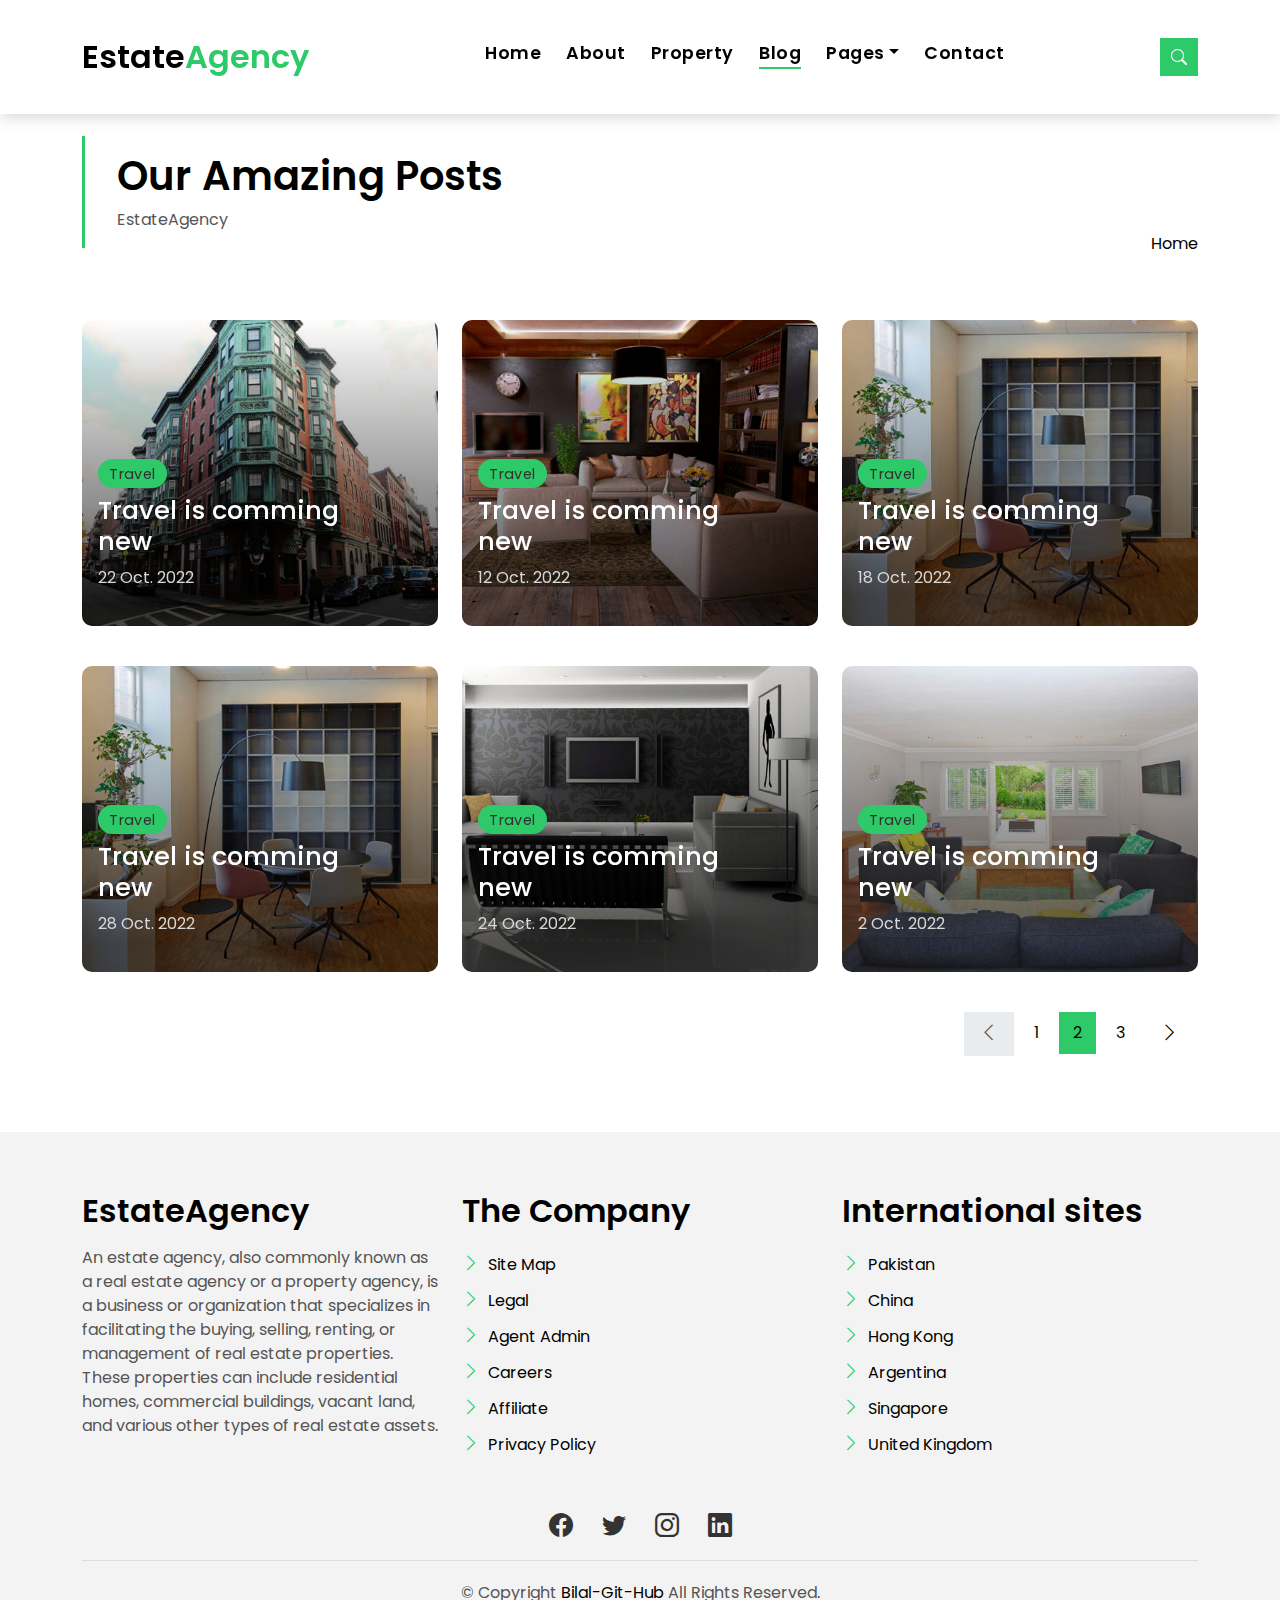
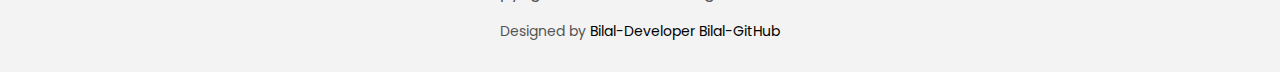
<file: EstateAgency/blog-grid.html>
<!DOCTYPE html>
<html lang="en">

<head>
  <meta charset="utf-8">
  <meta content="width=device-width, initial-scale=1.0" name="viewport">

  <title>Bilal Web Developer</title>
  <meta content="" name="description">
  <meta content="" name="keywords">

  <!-- Favicons -->
  <link href="assets/img/Home.jpg" rel="icon">
  <link href="assets/img/Home.jpg" rel="apple-touch-icon">

  <!-- Google Fonts -->
  <link href="https://fonts.googleapis.com/css?family=Poppins:300,400,500,600,700" rel="stylesheet">

  <!-- Vendor CSS Files -->
  <link href="assets/vendor/animate.css/animate.min.css" rel="stylesheet">
  <link href="assets/vendor/bootstrap/css/bootstrap.min.css" rel="stylesheet">
  <link href="assets/vendor/bootstrap-icons/bootstrap-icons.css" rel="stylesheet">
  <link href="assets/vendor/swiper/swiper-bundle.min.css" rel="stylesheet">

  <!-- Template Main CSS File -->
  <link href="assets/css/style.css" rel="stylesheet">

  <!-- =======================================================
  * Template Name: EstateAgency
  * Updated: Jul 27 2023 with Bootstrap v5.3.1
  * Template URL: https://bootstrapmade.com/real-estate-agency-bootstrap-template/
  * Author: BootstrapMade.com
  * License: https://bootstrapmade.com/license/
  ======================================================== -->
</head>

<body>

  <!-- ======= Property Search Section ======= -->
  <div class="click-closed"></div>
  <!--/ Form Search Star /-->
  <div class="box-collapse">
    <div class="title-box-d">
      <h3 class="title-d">Search Property</h3>
    </div>
    <span class="close-box-collapse right-boxed bi bi-x"></span>
    <div class="box-collapse-wrap form">
      <form class="form-a">
        <div class="row">
          <div class="col-md-12 mb-2">
            <div class="form-group">
              <label class="pb-2" for="Type">Keyword</label>
              <input type="text" class="form-control form-control-lg form-control-a" placeholder="Keyword">
            </div>
          </div>
          <div class="col-md-6 mb-2">
            <div class="form-group mt-3">
              <label class="pb-2" for="Type">Type</label>
              <select class="form-control form-select form-control-a" id="Type">
                <option>All Type</option>
                <option>For Rent</option>
                <option>For Sale</option>
                <option>Open House</option>
              </select>
            </div>
          </div>
          <div class="col-md-6 mb-2">
            <div class="form-group mt-3">
              <label class="pb-2" for="city">City</label>
              <select class="form-control form-select form-control-a" id="city">
                <option>All City</option>
                <option>Alabama</option>
                <option>Arizona</option>
                <option>California</option>
                <option>Colorado</option>
              </select>
            </div>
          </div>
          <div class="col-md-6 mb-2">
            <div class="form-group mt-3">
              <label class="pb-2" for="bedrooms">Bedrooms</label>
              <select class="form-control form-select form-control-a" id="bedrooms">
                <option>Any</option>
                <option>01</option>
                <option>02</option>
                <option>03</option>
              </select>
            </div>
          </div>
          <div class="col-md-6 mb-2">
            <div class="form-group mt-3">
              <label class="pb-2" for="garages">Garages</label>
              <select class="form-control form-select form-control-a" id="garages">
                <option>Any</option>
                <option>01</option>
                <option>02</option>
                <option>03</option>
                <option>04</option>
              </select>
            </div>
          </div>
          <div class="col-md-6 mb-2">
            <div class="form-group mt-3">
              <label class="pb-2" for="bathrooms">Bathrooms</label>
              <select class="form-control form-select form-control-a" id="bathrooms">
                <option>Any</option>
                <option>01</option>
                <option>02</option>
                <option>03</option>
              </select>
            </div>
          </div>
          <div class="col-md-6 mb-2">
            <div class="form-group mt-3">
              <label class="pb-2" for="price">Min Price</label>
              <select class="form-control form-select form-control-a" id="price">
                <option>Unlimite</option>
                <option>$50,000</option>
                <option>$100,000</option>
                <option>$150,000</option>
                <option>$200,000</option>
              </select>
            </div>
          </div>
          <div class="col-md-12">
            <button type="submit" class="btn btn-b">Search Property</button>
          </div>
        </div>
      </form>
    </div>
  </div><!-- End Property Search Section -->>

  <!-- ======= Header/Navbar ======= -->
  <nav class="navbar navbar-default navbar-trans navbar-expand-lg fixed-top">
    <div class="container">
      <button class="navbar-toggler collapsed" type="button" data-bs-toggle="collapse" data-bs-target="#navbarDefault" aria-controls="navbarDefault" aria-expanded="false" aria-label="Toggle navigation">
        <span></span>
        <span></span>
        <span></span>
      </button>
      <a class="navbar-brand text-brand" href="index.html">Estate<span class="color-b">Agency</span></a>

      <div class="navbar-collapse collapse justify-content-center" id="navbarDefault">
        <ul class="navbar-nav">

          <li class="nav-item">
            <a class="nav-link" href="index.html">Home</a>
          </li>
          
          <li class="nav-item">
            <a class="nav-link " href="about.html">About</a>
          </li>

          <li class="nav-item">
            <a class="nav-link " href="property-grid.html">Property</a>
          </li>

          <li class="nav-item">
            <a class="nav-link active" href="blog-grid.html">Blog</a>
          </li>

          <li class="nav-item dropdown">
            <a class="nav-link dropdown-toggle" href="#" id="navbarDropdown" role="button" data-bs-toggle="dropdown" aria-haspopup="true" aria-expanded="false">Pages</a>
            <div class="dropdown-menu">
              <a class="dropdown-item " href="property-single.html">Property Single</a>
              <a class="dropdown-item " href="blog-single.html">Blog Single</a>
           
              <a class="dropdown-item " href="Abdullah Muhammadi.html">Abdullah Muhammadi</a>
              <a class="dropdown-item " href="Bilal Amanat Muhammadi.html">Bilal Muhammadi</a>
              <a class="dropdown-item " href="Asad Shamim.html">Asad Shamim</a>
            </div>
          </li>
          <li class="nav-item">
            <a class="nav-link " href="contact.html">Contact</a>
          </li>
        </ul>
      </div>

      <button type="button" class="btn btn-b-n navbar-toggle-box navbar-toggle-box-collapse" data-bs-toggle="collapse" data-bs-target="#navbarTogglerDemo01">
        <i class="bi bi-search"></i>
      </button>

    </div>
  </nav><!-- End Header/Navbar -->

  <main id="main">

    <!-- ======= Intro Single ======= -->
    <section class="intro-single">
      <div class="container">
        <div class="row">
          <div class="col-md-12 col-lg-8">
            <div class="title-single-box">
              <h1 class="title-single">Our Amazing Posts</h1>
              <span class="color-text-a">EstateAgency</span>
            </div>
          </div>
          <div class="col-md-12 col-lg-4">
            <nav aria-label="breadcrumb" class="breadcrumb-box d-flex justify-content-lg-end">
              <ol class="breadcrumb">
                <li class="breadcrumb-item">
                  <a href="index.html">Home</a>
                </li>
               
              </ol>
            </nav>
          </div>
        </div>
      </div>
    </section><!-- End Intro Single-->

    <!-- =======  Blog Grid ======= -->
    <section class="news-grid grid">
      <div class="container">
        <div class="row">
          <div class="col-md-4">
            <div class="card-box-b card-shadow news-box">
              <div class="img-box-b">
                <img src="assets/img/post-1.jpg" alt="" class="img-b img-fluid">
              </div>
              <div class="card-overlay">
                <div class="card-header-b">
                  <div class="card-category-b">
                    <a href="#" class="category-b">Travel</a>
                  </div>
                  <div class="card-title-b">
                    <h2 class="title-2">
                      <a href="blog-single.html">Travel is comming
                        <br> new</a>
                    </h2>
                  </div>
                  <div class="card-date">
                    <span class="date-b">22 Oct. 2022</span>
                  </div>
                </div>
              </div>
            </div>
          </div>
          <div class="col-md-4">
            <div class="card-box-b card-shadow news-box">
              <div class="img-box-b">
                <img src="assets/img/post-2.jpg" alt="" class="img-b img-fluid">
              </div>
              <div class="card-overlay">
                <div class="card-header-b">
                  <div class="card-category-b">
                    <a href="blog-single.html" class="category-b">Travel</a>
                  </div>
                  <div class="card-title-b">
                    <h2 class="title-2">
                      <a href="blog-single.html">Travel is comming
                        <br> new</a>
                    </h2>
                  </div>
                  <div class="card-date">
                    <span class="date-b">12 Oct. 2022</span>
                  </div>
                </div>
              </div>
            </div>
          </div>
          <div class="col-md-4">
            <div class="card-box-b card-shadow news-box">
              <div class="img-box-b">
                <img src="assets/img/post-4.jpg" alt="" class="img-b img-fluid">
              </div>
              <div class="card-overlay">
                <div class="card-header-b">
                  <div class="card-category-b">
                    <a href="#" class="category-b">Travel</a>
                  </div>
                  <div class="card-title-b">
                    <h2 class="title-2">
                      <a href="blog-single.html">Travel is comming
                        <br> new</a>
                    </h2>
                  </div>
                  <div class="card-date">
                    <span class="date-b">18 Oct. 2022</span>
                  </div>
                </div>
              </div>
            </div>
          </div>
          <div class="col-md-4">
            <div class="card-box-b card-shadow news-box">
              <div class="img-box-b">
                <img src="assets/img/post-4.jpg" alt="" class="img-b img-fluid">
              </div>
              <div class="card-overlay">
                <div class="card-header-b">
                  <div class="card-category-b">
                    <a href="#" class="category-b">Travel</a>
                  </div>
                  <div class="card-title-b">
                    <h2 class="title-2">
                      <a href="blog-single.html">Travel is comming
                        <br> new</a>
                    </h2>
                  </div>
                  <div class="card-date">
                    <span class="date-b">28 Oct. 2022</span>
                  </div>
                </div>
              </div>
            </div>
          </div>
          <div class="col-md-4">
            <div class="card-box-b card-shadow news-box">
              <div class="img-box-b">
                <img src="assets/img/post-5.jpg" alt="" class="img-b img-fluid">
              </div>
              <div class="card-overlay">
                <div class="card-header-b">
                  <div class="card-category-b">
                    <a href="#" class="category-b">Travel</a>
                  </div>
                  <div class="card-title-b">
                    <h2 class="title-2">
                      <a href="blog-single.html">Travel is comming
                        <br> new</a>
                    </h2>
                  </div>
                  <div class="card-date">
                    <span class="date-b">24 Oct. 2022</span>
                  </div>
                </div>
              </div>
            </div>
          </div>
          <div class="col-md-4">
            <div class="card-box-b card-shadow news-box">
              <div class="img-box-b">
                <img src="assets/img/post-6.jpg" alt="" class="img-b img-fluid">
              </div>
              <div class="card-overlay">
                <div class="card-header-b">
                  <div class="card-category-b">
                    <a href="#" class="category-b">Travel</a>
                  </div>
                  <div class="card-title-b">
                    <h2 class="title-2">
                      <a href="blog-single.html">Travel is comming
                        <br> new</a>
                    </h2>
                  </div>
                  <div class="card-date">
                    <span class="date-b">2 Oct. 2022</span>
                  </div>
                </div>
              </div>
            </div>
          </div>
        </div>
        <div class="row">
          <div class="col-sm-12">
            <nav class="pagination-a">
              <ul class="pagination justify-content-end">
                <li class="page-item disabled">
                  <a class="page-link" href="#" tabindex="-1">
                    <span class="bi bi-chevron-left"></span>
                  </a>
                </li>
                <li class="page-item">
                  <a class="page-link" href="#">1</a>
                </li>
                <li class="page-item active">
                  <a class="page-link" href="#">2</a>
                </li>
                <li class="page-item">
                  <a class="page-link" href="#">3</a>
                </li>
                <li class="page-item next">
                  <a class="page-link" href="#">
                    <span class="bi bi-chevron-right"></span>
                  </a>
                </li>
              </ul>
            </nav>
          </div>
        </div>
      </div>
    </section><!-- End Blog Grid-->

  </main><!-- End #main -->

  <!-- ======= Footer ======= -->
  <section class="section-footer">
    <div class="container">
      <div class="row">
        <div class="col-sm-12 col-md-4">
          <div class="widget-a">
            <div class="w-header-a">
              <h3 class="w-title-a text-brand">EstateAgency</h3>
            </div>
            <div class="w-body-a">
              <p class="w-text-a color-text-a">
                An estate agency, also commonly known as a real estate agency or a property agency, is a business or organization that specializes in facilitating the buying, selling, renting, or management of real estate properties. These properties can include residential homes, commercial buildings, vacant land, and various other types of real estate assets.
              </p>
            </div>
            <div class="w-footer-a">
              
            </div>
          </div>
        </div>
        <div class="col-sm-12 col-md-4 section-md-t3">
          <div class="widget-a">
            <div class="w-header-a">
              <h3 class="w-title-a text-brand">The Company</h3>
            </div>
            <div class="w-body-a">
              <div class="w-body-a">
                <ul class="list-unstyled">
                  <li class="item-list-a">
                    <i class="bi bi-chevron-right"></i> <a href="#">Site Map</a>
                  </li>
                  <li class="item-list-a">
                    <i class="bi bi-chevron-right"></i> <a href="#">Legal</a>
                  </li>
                  <li class="item-list-a">
                    <i class="bi bi-chevron-right"></i> <a href="#">Agent Admin</a>
                  </li>
                  <li class="item-list-a">
                    <i class="bi bi-chevron-right"></i> <a href="#">Careers</a>
                  </li>
                  <li class="item-list-a">
                    <i class="bi bi-chevron-right"></i> <a href="#">Affiliate</a>
                  </li>
                  <li class="item-list-a">
                    <i class="bi bi-chevron-right"></i> <a href="#">Privacy Policy</a>
                  </li>
                </ul>
              </div>
            </div>
          </div>
        </div>
        <div class="col-sm-12 col-md-4 section-md-t3">
          <div class="widget-a">
            <div class="w-header-a">
              <h3 class="w-title-a text-brand">International sites</h3>
            </div>
            <div class="w-body-a">
              <ul class="list-unstyled">
                <li class="item-list-a">
                  <i class="bi bi-chevron-right"></i> <a href="#">Pakistan</a>
                </li>
                <li class="item-list-a">
                  <i class="bi bi-chevron-right"></i> <a href="#">China</a>
                </li>
                <li class="item-list-a">
                  <i class="bi bi-chevron-right"></i> <a href="#">Hong Kong</a>
                </li>
                <li class="item-list-a">
                  <i class="bi bi-chevron-right"></i> <a href="#">Argentina</a>
                </li>
                <li class="item-list-a">
                  <i class="bi bi-chevron-right"></i> <a href="#">Singapore</a>
                </li>
                <li class="item-list-a">
                  <i class="bi bi-chevron-right"></i> <a href="#">United Kingdom</a>
                </li>
              </ul>
            </div>
          </div>
        </div>
      </div>
    </div>
  </section>
  <footer>
    <div class="container">
      <div class="row">
        <div class="col-md-12">
          
          <div class="socials-a">
            <ul class="list-inline">
              <li class="list-inline-item">
                <a href="https://web.facebook.com/profile.php" class="link-one" target="_blank">
                  <i class="bi bi-facebook" aria-hidden="true"></i>
                </a>

              </li>
              <li class="list-inline-item">
                <a href="https://twitter.com/BilalMernStack" class="link-one" target="_blank">
                  <i class="bi bi-twitter" aria-hidden="true"></i>
                </a>

              </li>
              <li class="list-inline-item">
                <a href="https://www.instagram.com/bilalamanatmuhammadi/" class="link-one" target="_blank">
                  <i class="bi bi-instagram" aria-hidden="true"></i>
                </a>

              </li>
              <li class="list-inline-item">
                <a href="https://www.linkedin.com/in/bilal-amanat-muhammadi-mern-stack-developer-467b09283/" class="link-one" target="_blank">
                  <i class="bi bi-linkedin" aria-hidden="true"></i>
                </a>

              </li>
            </ul>
          </div>
          <div class="copyright-footer">
            <p class="copyright color-text-a">
              &copy; Copyright
              <a href="https://github.com/bilalamanat" class="color-a" target="_blank">Bilal-Git-Hub</a> All Rights Reserved.
            </p>
          </div>
          

          
          <div class="credits">
           
            Designed by</a> <a href="https://github.com/bilalamanat" target="_blank">Bilal-Developer Bilal-GitHub</a>
        </div>
        
        </div>
      </div>
    </div>
  </footer><!-- End  Footer -->

  <div id="preloader"></div>
  <a href="#" class="back-to-top d-flex align-items-center justify-content-center"><i class="bi bi-arrow-up-short"></i></a>

  <!-- Vendor JS Files -->
  <script src="assets/vendor/bootstrap/js/bootstrap.bundle.min.js"></script>
  <script src="assets/vendor/swiper/swiper-bundle.min.js"></script>
  <script src="assets/vendor/php-email-form/validate.js"></script>

  <!-- Template Main JS File -->
  <script src="assets/js/main.js"></script>

</body>

</html>
</file>
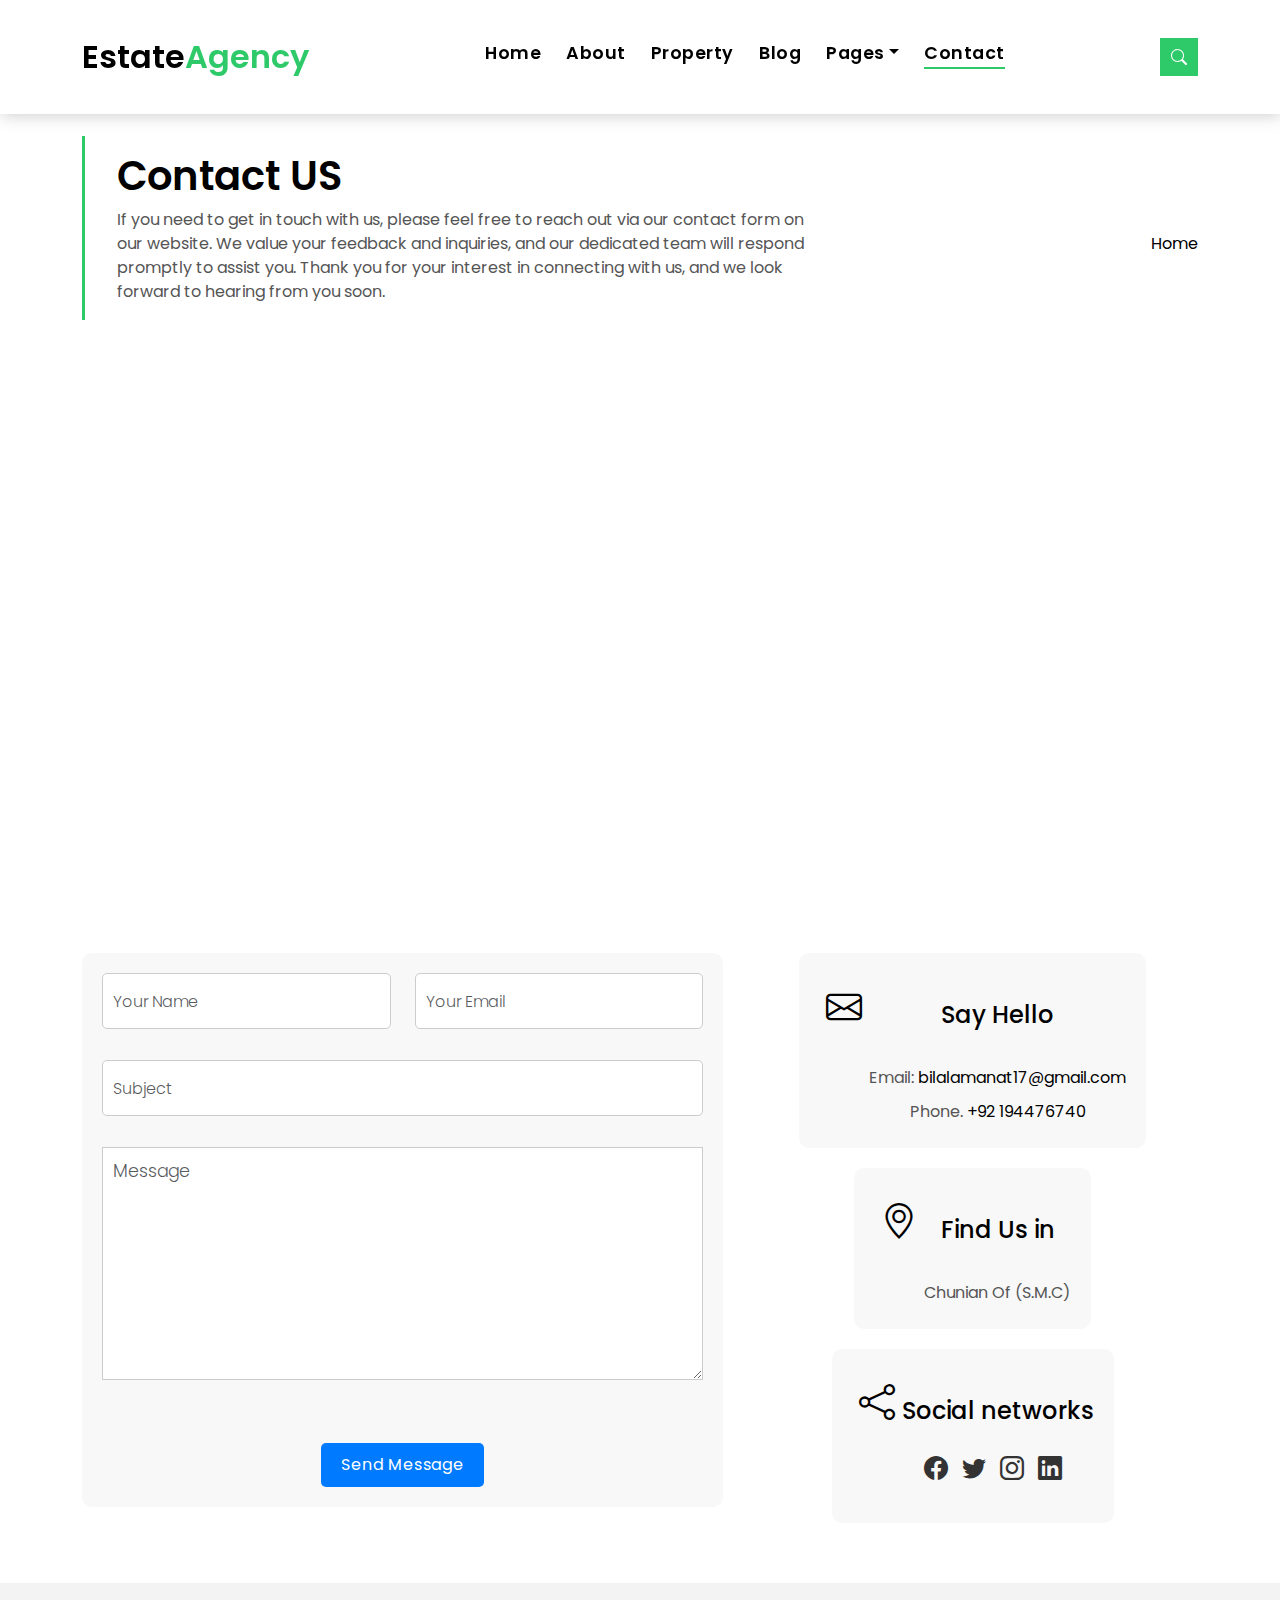
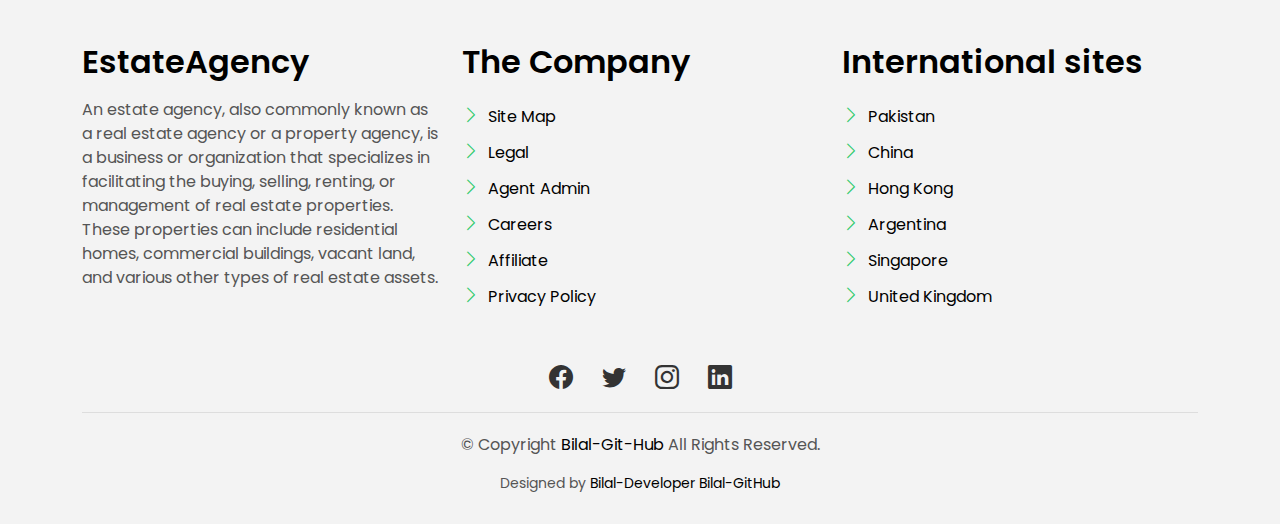
<file: EstateAgency/contact.html>
<!DOCTYPE html>
<html lang="en">

<head>
  <meta charset="utf-8">
  <meta content="width=device-width, initial-scale=1.0" name="viewport">

  <title>Bilal Web Developer</title>
  <meta content="" name="description">
  <meta content="" name="keywords">

  <!-- Favicons -->
  <link href="assets/img/Home.jpg" rel="icon">
  <link href="assets/img/Home.jpg" rel="apple-touch-icon">

  <!-- Google Fonts -->
  <link href="https://fonts.googleapis.com/css?family=Poppins:300,400,500,600,700" rel="stylesheet">

  <!-- Vendor CSS Files -->
  <link href="assets/vendor/animate.css/animate.min.css" rel="stylesheet">
  <link href="assets/vendor/bootstrap/css/bootstrap.min.css" rel="stylesheet">
  <link href="assets/vendor/bootstrap-icons/bootstrap-icons.css" rel="stylesheet">
  <link href="assets/vendor/swiper/swiper-bundle.min.css" rel="stylesheet">

  <!-- Template Main CSS File -->
  <link href="assets/css/style.css" rel="stylesheet">

  <!-- =======================================================
  * Template Name: EstateAgency
  * Updated: Jul 27 2023 with Bootstrap v5.3.1
  * Template URL: https://bootstrapmade.com/real-estate-agency-bootstrap-template/
  * Author: BootstrapMade.com
  * License: https://bootstrapmade.com/license/
  ======================================================== -->
</head>

<body>

  <!-- ======= Property Search Section ======= -->
  <div class="click-closed"></div>
  <!--/ Form Search Star /-->
  <div class="box-collapse">
    <div class="title-box-d">
      <h3 class="title-d">Search Property</h3>
    </div>
    <span class="close-box-collapse right-boxed bi bi-x"></span>
    <div class="box-collapse-wrap form">
      <form class="form-a">
        <div class="row">
          <div class="col-md-12 mb-2">
            <div class="form-group">
              <label class="pb-2" for="Type">Keyword</label>
              <input type="text" class="form-control form-control-lg form-control-a" placeholder="Keyword">
            </div>
          </div>
          <div class="col-md-6 mb-2">
            <div class="form-group mt-3">
              <label class="pb-2" for="Type">Type</label>
              <select class="form-control form-select form-control-a" id="Type">
                <option>All Type</option>
                <option>For Rent</option>
                <option>For Sale</option>
                <option>Open House</option>
              </select>
            </div>
          </div>
          <div class="col-md-6 mb-2">
            <div class="form-group mt-3">
              <label class="pb-2" for="city">City</label>
              <select class="form-control form-select form-control-a" id="city">
                <option>All City</option>
                <option>Alabama</option>
                <option>Arizona</option>
                <option>California</option>
                <option>Colorado</option>
              </select>
            </div>
          </div>
          <div class="col-md-6 mb-2">
            <div class="form-group mt-3">
              <label class="pb-2" for="bedrooms">Bedrooms</label>
              <select class="form-control form-select form-control-a" id="bedrooms">
                <option>Any</option>
                <option>01</option>
                <option>02</option>
                <option>03</option>
              </select>
            </div>
          </div>
          <div class="col-md-6 mb-2">
            <div class="form-group mt-3">
              <label class="pb-2" for="garages">Garages</label>
              <select class="form-control form-select form-control-a" id="garages">
                <option>Any</option>
                <option>01</option>
                <option>02</option>
                <option>03</option>
                <option>04</option>
              </select>
            </div>
          </div>
          <div class="col-md-6 mb-2">
            <div class="form-group mt-3">
              <label class="pb-2" for="bathrooms">Bathrooms</label>
              <select class="form-control form-select form-control-a" id="bathrooms">
                <option>Any</option>
                <option>01</option>
                <option>02</option>
                <option>03</option>
              </select>
            </div>
          </div>
          <div class="col-md-6 mb-2">
            <div class="form-group mt-3">
              <label class="pb-2" for="price">Min Price</label>
              <select class="form-control form-select form-control-a" id="price">
                <option>Unlimite</option>
                <option>$50,000</option>
                <option>$100,000</option>
                <option>$150,000</option>
                <option>$200,000</option>
              </select>
            </div>
          </div>
          <div class="col-md-12">
            <button type="submit" class="btn btn-b">Search Property</button>
          </div>
        </div>
      </form>
    </div>
  </div><!-- End Property Search Section -->>

  <!-- ======= Header/Navbar ======= -->
  <nav class="navbar navbar-default navbar-trans navbar-expand-lg fixed-top">
    <div class="container">
      <button class="navbar-toggler collapsed" type="button" data-bs-toggle="collapse" data-bs-target="#navbarDefault" aria-controls="navbarDefault" aria-expanded="false" aria-label="Toggle navigation">
        <span></span>
        <span></span>
        <span></span>
      </button>
      <a class="navbar-brand text-brand" href="index.html">Estate<span class="color-b">Agency</span></a>

      <div class="navbar-collapse collapse justify-content-center" id="navbarDefault">
        <ul class="navbar-nav">

          <li class="nav-item">
            <a class="nav-link " href="index.html">Home</a>
          </li>

          <li class="nav-item">
            <a class="nav-link " href="about.html">About</a>
          </li>

          <li class="nav-item">
            <a class="nav-link " href="property-grid.html">Property</a>
          </li>

          <li class="nav-item">
            <a class="nav-link " href="blog-grid.html">Blog</a>
          </li>

          <li class="nav-item dropdown">
            <a class="nav-link dropdown-toggle" href="#" id="navbarDropdown" role="button" data-bs-toggle="dropdown" aria-haspopup="true" aria-expanded="false">Pages</a>
            <div class="dropdown-menu">
              <a class="dropdown-item " href="property-single.html">Property Single</a>
              <a class="dropdown-item " href="blog-single.html">Blog Single</a>
           
              <a class="dropdown-item " href="Abdullah Muhammadi.html">Abdullah Muhammadi</a>
              <a class="dropdown-item " href="Bilal Amanat Muhammadi.html">Bilal Muhammadi</a>
              <a class="dropdown-item " href="Asad Shamim.html">Asad Shamim</a>
            </div>
          </li>
          <li class="nav-item">
            <a class="nav-link active" href="contact.html">Contact</a>
          </li>
        </ul>
      </div>

      <button type="button" class="btn btn-b-n navbar-toggle-box navbar-toggle-box-collapse" data-bs-toggle="collapse" data-bs-target="#navbarTogglerDemo01">
        <i class="bi bi-search"></i>
      </button>

    </div>
  </nav><!-- End Header/Navbar -->

  <main id="main">

    <!-- ======= Intro Single ======= -->
    <section class="intro-single">
      <div class="container">
        <div class="row">
          <div class="col-md-12 col-lg-8">
            <div class="title-single-box">
              <h1 class="title-single">Contact US</h1>
              <span class="color-text-a">If you need to get in touch with us, please feel free to reach out via our contact form on our website. We value your feedback and inquiries, and our dedicated team will respond promptly to assist you. Thank you for your interest in connecting with us, and we look forward to hearing from you soon.</span>
            </div>
          </div>
          <div class="col-md-12 col-lg-4">
            <nav aria-label="breadcrumb" class="breadcrumb-box d-flex justify-content-lg-end">
              <ol class="breadcrumb">
                <li class="breadcrumb-item">
                  <a href="index.html">Home</a>
                </li>
              
              </ol>
            </nav>
          </div>
        </div>
      </div>
    </section><!-- End Intro Single-->

    <!-- ======= Contact Single ======= -->
    <section class="contact">
      <div class="container">
        <div class="row">
          <div class="col-sm-12">
            <div class="contact-map box">
              <div id="map" class="contact-map">
                <iframe src="https://www.google.com/maps/embed?pb=!1m18!1m12!1m3!1d3022.1422937950147!2d-73.98731968482413!3d40.75889497932681!2m3!1f0!2f0!3f0!3m2!1i1024!2i768!4f13.1!3m3!1m2!1s0x89c25855c6480299%3A0x55194ec5a1ae072e!2sTimes+Square!5e0!3m2!1ses-419!2sve!4v1510329142834" width="100%" height="450" frameborder="0" style="border:0" allowfullscreen></iframe>
              </div>
            </div>
          </div>
          <div class="col-sm-12 section-t8">
            <div class="row">
              <div class="col-md-7">
                <form action="forms/contact.php" method="post" role="form" class="php-email-form">
                  <div class="row">
                    <div class="col-md-6 mb-3">
                      <div class="form-group">
                        <input type="text" name="name" class="form-control form-control-lg form-control-a" placeholder="Your Name" required>
                      </div>
                    </div>
                    <div class="col-md-6 mb-3">
                      <div class="form-group">
                        <input name="email" type="email" class="form-control form-control-lg form-control-a" placeholder="Your Email" required>
                      </div>
                    </div>
                    <div class="col-md-12 mb-3">
                      <div class="form-group">
                        <input type="text" name="subject" class="form-control form-control-lg form-control-a" placeholder="Subject" required>
                      </div>
                    </div>
                    <div class="col-md-12">
                      <div class="form-group">
                        <textarea name="message" class="form-control" name="message" cols="45" rows="8" placeholder="Message" required></textarea>
                      </div>
                    </div>
                    <div class="col-md-12 my-3">
                      <div class="mb-3">
                        <div class="loading">Loading</div>
                        <div class="error-message"></div>
                        <div class="sent-message">Your message has been sent. Thank you!</div>
                      </div>
                    </div>

                    <div class="col-md-12 text-center">
                      <button type="submit" class="btn btn-a">Send Message</button>
                    </div>
                  </div>
                </form>
              </div>
              <div class="col-md-5 section-md-t3">
                <div class="icon-box section-b2">
                  <div class="icon-box-icon">
                    <span class="bi bi-envelope"></span>
                  </div>
                  <div class="icon-box-content table-cell">
                    <div class="icon-box-title">
                      <h4 class="icon-title">Say Hello</h4>
                    </div>
                    <div class="icon-box-content">
                      <p class="mb-1">Email:
                        <span class="color-a">bilalamanat17@gmail.com</span>
                      </p>
                      <p class="mb-1">Phone.
                        <span class="color-a">+92 194476740</span>
                      </p>
                    </div>
                  </div>
                </div>
                <div class="icon-box section-b2">
                  <div class="icon-box-icon">
                    <span class="bi bi-geo-alt"></span>
                  </div>
                  <div class="icon-box-content table-cell">
                    <div class="icon-box-title">
                      <h4 class="icon-title">Find Us in</h4>
                    </div>
                    <div class="icon-box-content">
                      <p class="mb-1">Chunian Of (S.M.C)
                      </p>
                    </div>
                  </div>
                </div>
                <div class="icon-box">
                  <div class="icon-box-icon">
                    <span class="bi bi-share"></span>
                  </div>
                  <div class="icon-box-content table-cell">
                    <div class="icon-box-title">
                      <h4 class="icon-title">Social networks</h4>
                    </div>
                    <div class="icon-box-content">
                      <div class="socials-footer">
                        <ul class="list-inline">
                          <li class="list-inline-item">
                            <a href="https://web.facebook.com/profile.php" class="link-one" target="_blank">
                              <i class="bi bi-facebook" aria-hidden="true"></i>
                            </a>
            
                          </li>
                          <li class="list-inline-item">
                            <a href="https://twitter.com/BilalMernStack" class="link-one" target="_blank">
                              <i class="bi bi-twitter" aria-hidden="true"></i>
                            </a>
            
                          </li>
                          <li class="list-inline-item">
                            <a href="https://www.instagram.com/bilalamanatmuhammadi/" class="link-one" target="_blank">
                              <i class="bi bi-instagram" aria-hidden="true"></i>
                            </a>
            
                          </li>
                          <li class="list-inline-item">
                            <a href="https://www.linkedin.com/in/bilal-amanat-muhammadi-mern-stack-developer-467b09283/" class="link-one" target="_blank">
                              <i class="bi bi-linkedin" aria-hidden="true"></i>
                            </a>
            
                          </li>
                        </ul>
                      </div>
                    </div>
                  </div>
                </div>
              </div>
            </div>
          </div>
        </div>
      </div>
    </section><!-- End Contact Single-->

  </main><!-- End #main -->

  <!-- ======= Footer ======= -->
  <section class="section-footer">
    <div class="container">
      <div class="row">
        <div class="col-sm-12 col-md-4">
          <div class="widget-a">
            <div class="w-header-a">
              <h3 class="w-title-a text-brand">EstateAgency</h3>
            </div>
            <div class="w-body-a">
              <p class="w-text-a color-text-a">
                An estate agency, also commonly known as a real estate agency or a property agency, is a business or organization that specializes in facilitating the buying, selling, renting, or management of real estate properties. These properties can include residential homes, commercial buildings, vacant land, and various other types of real estate assets.
              </p>
            </div>
            <div class="w-footer-a">
              
            </div>
          </div>
        </div>
        <div class="col-sm-12 col-md-4 section-md-t3">
          <div class="widget-a">
            <div class="w-header-a">
              <h3 class="w-title-a text-brand">The Company</h3>
            </div>
            <div class="w-body-a">
              <div class="w-body-a">
                <ul class="list-unstyled">
                  <li class="item-list-a">
                    <i class="bi bi-chevron-right"></i> <a href="#">Site Map</a>
                  </li>
                  <li class="item-list-a">
                    <i class="bi bi-chevron-right"></i> <a href="#">Legal</a>
                  </li>
                  <li class="item-list-a">
                    <i class="bi bi-chevron-right"></i> <a href="#">Agent Admin</a>
                  </li>
                  <li class="item-list-a">
                    <i class="bi bi-chevron-right"></i> <a href="#">Careers</a>
                  </li>
                  <li class="item-list-a">
                    <i class="bi bi-chevron-right"></i> <a href="#">Affiliate</a>
                  </li>
                  <li class="item-list-a">
                    <i class="bi bi-chevron-right"></i> <a href="#">Privacy Policy</a>
                  </li>
                </ul>
              </div>
            </div>
          </div>
        </div>
        <div class="col-sm-12 col-md-4 section-md-t3">
          <div class="widget-a">
            <div class="w-header-a">
              <h3 class="w-title-a text-brand">International sites</h3>
            </div>
            <div class="w-body-a">
              <ul class="list-unstyled">
                <li class="item-list-a">
                  <i class="bi bi-chevron-right"></i> <a href="#">Pakistan</a>
                </li>
                <li class="item-list-a">
                  <i class="bi bi-chevron-right"></i> <a href="#">China</a>
                </li>
                <li class="item-list-a">
                  <i class="bi bi-chevron-right"></i> <a href="#">Hong Kong</a>
                </li>
                <li class="item-list-a">
                  <i class="bi bi-chevron-right"></i> <a href="#">Argentina</a>
                </li>
                <li class="item-list-a">
                  <i class="bi bi-chevron-right"></i> <a href="#">Singapore</a>
                </li>
                <li class="item-list-a">
                  <i class="bi bi-chevron-right"></i> <a href="#">United Kingdom</a>
                </li>
              </ul>
            </div>
          </div>
        </div>
      </div>
    </div>
  </section>
  <footer>
    <div class="container">
      <div class="row">
        <div class="col-md-12">
          
          <div class="socials-a">
            <ul class="list-inline">
              <li class="list-inline-item">
                <a href="https://web.facebook.com/profile.php" class="link-one" target="_blank">
                  <i class="bi bi-facebook" aria-hidden="true"></i>
                </a>

              </li>
              <li class="list-inline-item">
                <a href="https://twitter.com/BilalMernStack" class="link-one" target="_blank">
                  <i class="bi bi-twitter" aria-hidden="true"></i>
                </a>

              </li>
              <li class="list-inline-item">
                <a href="https://www.instagram.com/bilalamanatmuhammadi/" class="link-one" target="_blank">
                  <i class="bi bi-instagram" aria-hidden="true"></i>
                </a>

              </li>
              <li class="list-inline-item">
                <a href="https://www.linkedin.com/in/bilal-amanat-muhammadi-mern-stack-developer-467b09283/" class="link-one" target="_blank">
                  <i class="bi bi-linkedin" aria-hidden="true"></i>
                </a>

              </li>
            </ul>
          </div>
          <div class="copyright-footer">
            <p class="copyright color-text-a">
              &copy; Copyright
              <a href="https://github.com/bilalamanat" class="color-a" target="_blank">Bilal-Git-Hub</a> All Rights Reserved.
            </p>
          </div>
          

          
          <div class="credits">
           
            Designed by</a> <a href="https://github.com/bilalamanat" target="_blank">Bilal-Developer Bilal-GitHub</a>
        </div>
        
        </div>
      </div>
    </div>
  </footer><!-- End  Footer -->

  <div id="preloader"></div>
  <a href="#" class="back-to-top d-flex align-items-center justify-content-center"><i class="bi bi-arrow-up-short"></i></a>

  <!-- Vendor JS Files -->
  <script src="assets/vendor/bootstrap/js/bootstrap.bundle.min.js"></script>
  <script src="assets/vendor/swiper/swiper-bundle.min.js"></script>
  <script src="assets/vendor/php-email-form/validate.js"></script>

  <!-- Template Main JS File -->
  <script src="assets/js/main.js"></script>

</body>

</html>
</file>
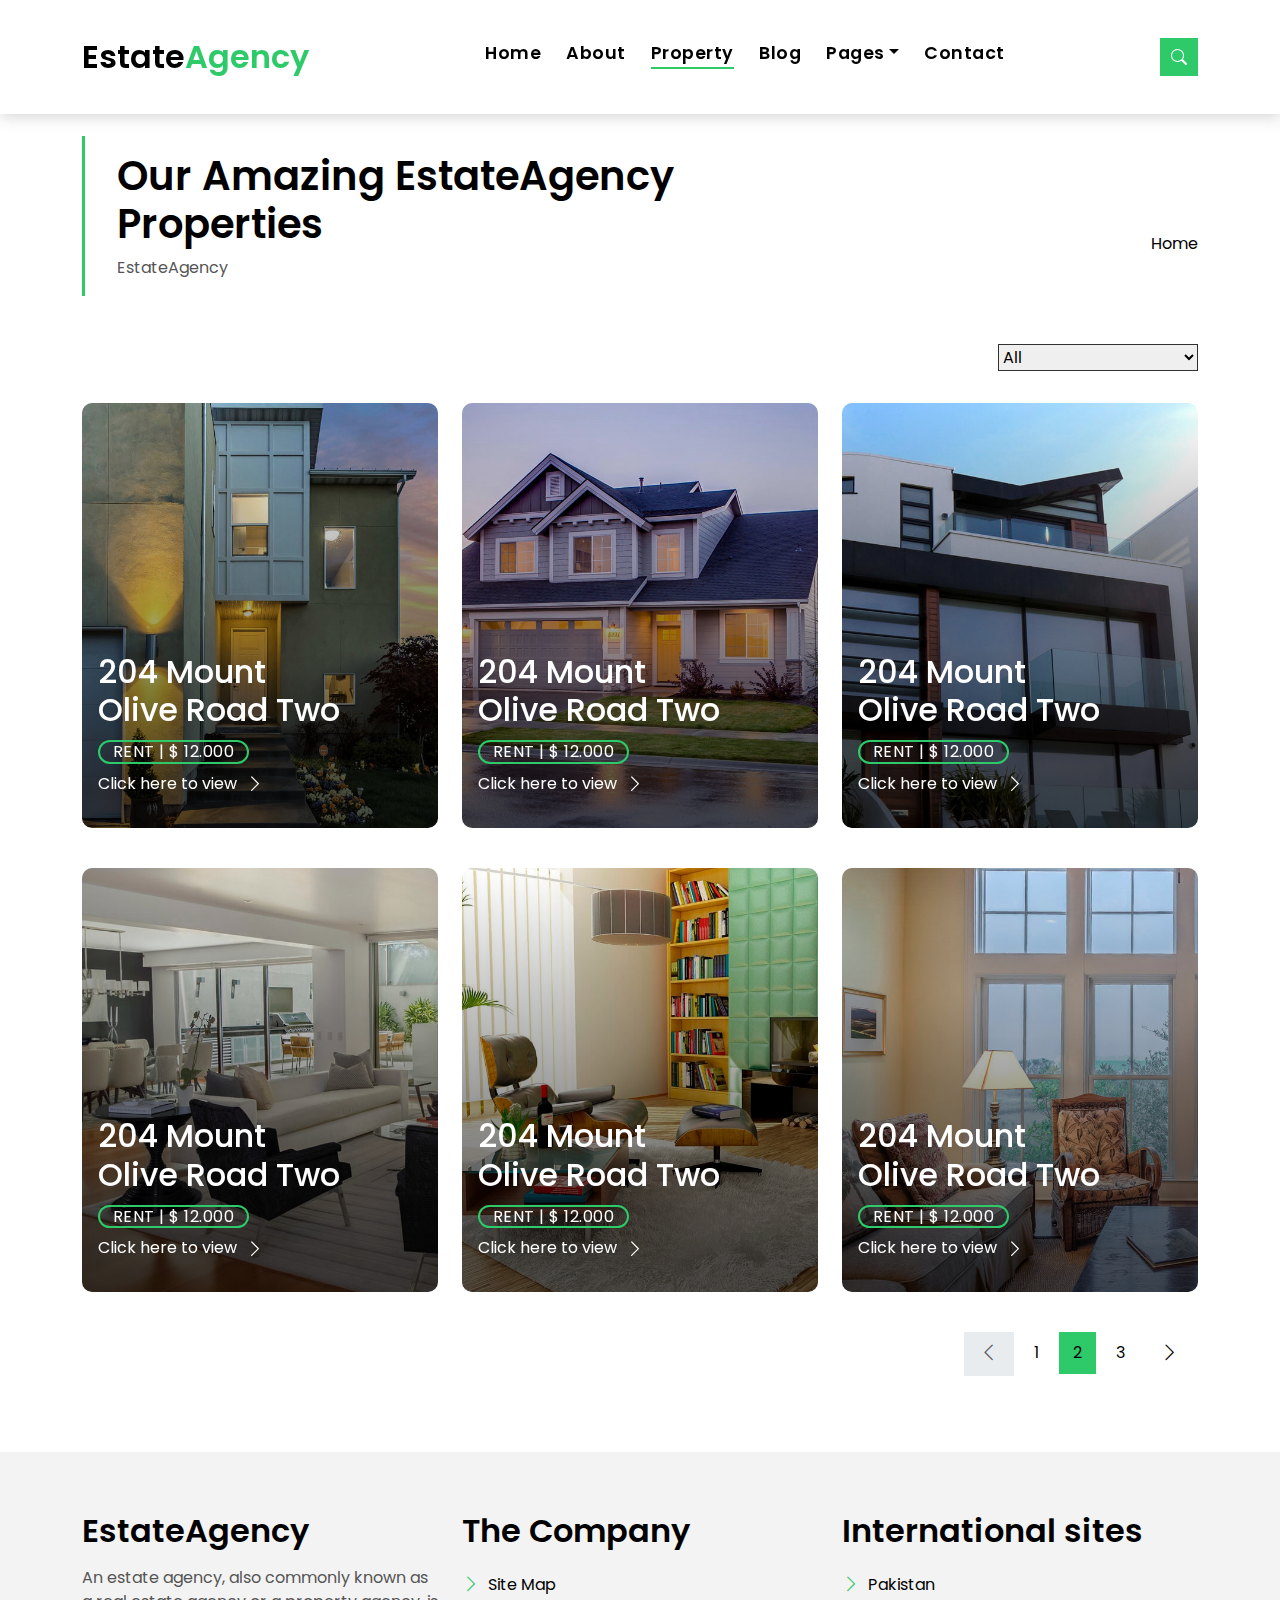
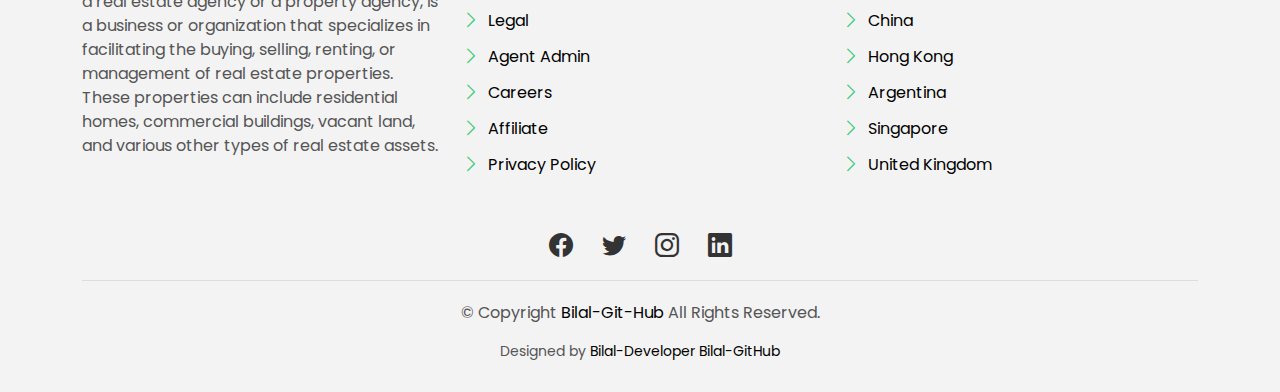
<file: EstateAgency/property-grid.html>
<!DOCTYPE html>
<html lang="en">

<head>
  <meta charset="utf-8">
  <meta content="width=device-width, initial-scale=1.0" name="viewport">

  <title>Bilal Web Developer</title>
  <meta content="" name="description">
  <meta content="" name="keywords">

  <!-- Favicons -->
  <link href="assets/img/Home.jpg" rel="icon">
  <link href="assets/img/Home.jpg" rel="apple-touch-icon">

  <!-- Google Fonts -->
  <link href="https://fonts.googleapis.com/css?family=Poppins:300,400,500,600,700" rel="stylesheet">

  <!-- Vendor CSS Files -->
  <link href="assets/vendor/animate.css/animate.min.css" rel="stylesheet">
  <link href="assets/vendor/bootstrap/css/bootstrap.min.css" rel="stylesheet">
  <link href="assets/vendor/bootstrap-icons/bootstrap-icons.css" rel="stylesheet">
  <link href="assets/vendor/swiper/swiper-bundle.min.css" rel="stylesheet">

  <!-- Template Main CSS File -->
  <link href="assets/css/style.css" rel="stylesheet">

  <!-- =======================================================
  * Template Name: EstateAgency
  * Updated: Jul 27 2023 with Bootstrap v5.3.1
  * Template URL: https://bootstrapmade.com/real-estate-agency-bootstrap-template/
  * Author: BootstrapMade.com
  * License: https://bootstrapmade.com/license/
  ======================================================== -->
</head>

<body>

  <!-- ======= Property Search Section ======= -->
  <div class="click-closed"></div>
  <!--/ Form Search Star /-->
  <div class="box-collapse">
    <div class="title-box-d">
      <h3 class="title-d">Search Property</h3>
    </div>
    <span class="close-box-collapse right-boxed bi bi-x"></span>
    <div class="box-collapse-wrap form">
      <form class="form-a">
        <div class="row">
          <div class="col-md-12 mb-2">
            <div class="form-group">
              <label class="pb-2" for="Type">Keyword</label>
              <input type="text" class="form-control form-control-lg form-control-a" placeholder="Keyword">
            </div>
          </div>
          <div class="col-md-6 mb-2">
            <div class="form-group mt-3">
              <label class="pb-2" for="Type">Type</label>
              <select class="form-control form-select form-control-a" id="Type">
                <option>All Type</option>
                <option>For Rent</option>
                <option>For Sale</option>
                <option>Open House</option>
              </select>
            </div>
          </div>
          <div class="col-md-6 mb-2">
            <div class="form-group mt-3">
              <label class="pb-2" for="city">City</label>
              <select class="form-control form-select form-control-a" id="city">
                <option>All City</option>
                <option>Alabama</option>
                <option>Arizona</option>
                <option>California</option>
                <option>Colorado</option>
              </select>
            </div>
          </div>
          <div class="col-md-6 mb-2">
            <div class="form-group mt-3">
              <label class="pb-2" for="bedrooms">Bedrooms</label>
              <select class="form-control form-select form-control-a" id="bedrooms">
                <option>Any</option>
                <option>01</option>
                <option>02</option>
                <option>03</option>
              </select>
            </div>
          </div>
          <div class="col-md-6 mb-2">
            <div class="form-group mt-3">
              <label class="pb-2" for="garages">Garages</label>
              <select class="form-control form-select form-control-a" id="garages">
                <option>Any</option>
                <option>01</option>
                <option>02</option>
                <option>03</option>
                <option>04</option>
              </select>
            </div>
          </div>
          <div class="col-md-6 mb-2">
            <div class="form-group mt-3">
              <label class="pb-2" for="bathrooms">Bathrooms</label>
              <select class="form-control form-select form-control-a" id="bathrooms">
                <option>Any</option>
                <option>01</option>
                <option>02</option>
                <option>03</option>
              </select>
            </div>
          </div>
          <div class="col-md-6 mb-2">
            <div class="form-group mt-3">
              <label class="pb-2" for="price">Min Price</label>
              <select class="form-control form-select form-control-a" id="price">
                <option>Unlimite</option>
                <option>$50,000</option>
                <option>$100,000</option>
                <option>$150,000</option>
                <option>$200,000</option>
              </select>
            </div>
          </div>
          <div class="col-md-12">
            <button type="submit" class="btn btn-b">Search Property</button>
          </div>
        </div>
      </form>
    </div>
  </div><!-- End Property Search Section -->>

  <!-- ======= Header/Navbar ======= -->
  <nav class="navbar navbar-default navbar-trans navbar-expand-lg fixed-top">
    <div class="container">
      <button class="navbar-toggler collapsed" type="button" data-bs-toggle="collapse" data-bs-target="#navbarDefault" aria-controls="navbarDefault" aria-expanded="false" aria-label="Toggle navigation">
        <span></span>
        <span></span>
        <span></span>
      </button>
      <a class="navbar-brand text-brand" href="index.html">Estate<span class="color-b">Agency</span></a>

      <div class="navbar-collapse collapse justify-content-center" id="navbarDefault">
        <ul class="navbar-nav">

          <li class="nav-item">
            <a class="nav-link " href="index.html">Home</a>
          </li>

          <li class="nav-item">
            <a class="nav-link " href="about.html">About</a>
          </li>

          <li class="nav-item">
            <a class="nav-link active" href="property-grid.html">Property</a>
          </li>

          <li class="nav-item">
            <a class="nav-link " href="blog-grid.html">Blog</a>
          </li>

          <li class="nav-item dropdown">
            <a class="nav-link dropdown-toggle" href="#" id="navbarDropdown" role="button" data-bs-toggle="dropdown" aria-haspopup="true" aria-expanded="false">Pages</a>
            <div class="dropdown-menu">
              <a class="dropdown-item " href="property-single.html">Property Single</a>
              <a class="dropdown-item " href="blog-single.html">Blog Single</a>
              <a class="dropdown-item " href="Abdullah Muhammadi.html">Abdullah Muhammadi</a>
              <a class="dropdown-item " href="Bilal Amanat Muhammadi.html">Bilal Muhammadi</a>
              <a class="dropdown-item " href="Asad Shamim.html">Asad Shamim</a>
            </div>
          </li>
          <li class="nav-item">
            <a class="nav-link " href="contact.html">Contact</a>
          </li>
        </ul>
      </div>

      <button type="button" class="btn btn-b-n navbar-toggle-box navbar-toggle-box-collapse" data-bs-toggle="collapse" data-bs-target="#navbarTogglerDemo01">
        <i class="bi bi-search"></i>
      </button>

    </div>
  </nav><!-- End Header/Navbar -->

  <main id="main">

    <!-- ======= Intro Single ======= -->
    <section class="intro-single">
      <div class="container">
        <div class="row">
          <div class="col-md-12 col-lg-8">
            <div class="title-single-box">
              <h1 class="title-single">Our Amazing EstateAgency Properties</h1>
              <span class="color-text-a">EstateAgency</span>
            </div>
          </div>
          <div class="col-md-12 col-lg-4">
            <nav aria-label="breadcrumb" class="breadcrumb-box d-flex justify-content-lg-end">
              <ol class="breadcrumb">
                <li class="breadcrumb-item">
                  <a href="index.html">Home</a>
                </li>
              </ol>
            </nav>
          </div>
        </div>
      </div>
    </section><!-- End Intro Single-->

    <!-- ======= Property Grid ======= -->
    <section class="property-grid grid">
      <div class="container">
        <div class="row">
          <div class="col-sm-12">
            <div class="grid-option">
              <form>
                <select class="custom-select">
                  <option selected>All</option>
                  <option value="1">New to Old</option>
                  <option value="2">For Rent</option>
                  <option value="3">For Sale</option>
                </select>
              </form>
            </div>
          </div>
          <div class="col-md-4">
            <div class="card-box-a card-shadow">
              <div class="img-box-a">
                <img src="assets/img/property-1.jpg" alt="" class="img-a img-fluid">
              </div>
              <div class="card-overlay">
                <div class="card-overlay-a-content">
                  <div class="card-header-a">
                    <h2 class="card-title-a">
                      <a href="#">204 Mount
                        <br /> Olive Road Two</a>
                    </h2>
                  </div>
                  <div class="card-body-a">
                    <div class="price-box d-flex">
                      <span class="price-a">rent | $ 12.000</span>
                    </div>
                    <a href="property-single.html" class="link-a">Click here to view
                      <span class="bi bi-chevron-right"></span>
                    </a>
                  </div>
                  <div class="card-footer-a">
                    <ul class="card-info d-flex justify-content-around">
                      <li>
                        <h4 class="card-info-title">Area</h4>
                        <span>340m
                          <sup>2</sup>
                        </span>
                      </li>
                      <li>
                        <h4 class="card-info-title">Beds</h4>
                        <span>2</span>
                      </li>
                      <li>
                        <h4 class="card-info-title">Baths</h4>
                        <span>4</span>
                      </li>
                      <li>
                        <h4 class="card-info-title">Garages</h4>
                        <span>1</span>
                      </li>
                    </ul>
                  </div>
                </div>
              </div>
            </div>
          </div>
          <div class="col-md-4">
            <div class="card-box-a card-shadow">
              <div class="img-box-a">
                <img src="assets/img/property-3.jpg" alt="" class="img-a img-fluid">
              </div>
              <div class="card-overlay">
                <div class="card-overlay-a-content">
                  <div class="card-header-a">
                    <h2 class="card-title-a">
                      <a href="#">204 Mount
                        <br /> Olive Road Two</a>
                    </h2>
                  </div>
                  <div class="card-body-a">
                    <div class="price-box d-flex">
                      <span class="price-a">rent | $ 12.000</span>
                    </div>
                    <a href="property-single.html" class="link-a">Click here to view
                      <span class="bi bi-chevron-right"></span>
                    </a>
                  </div>
                  <div class="card-footer-a">
                    <ul class="card-info d-flex justify-content-around">
                      <li>
                        <h4 class="card-info-title">Area</h4>
                        <span>340m
                          <sup>2</sup>
                        </span>
                      </li>
                      <li>
                        <h4 class="card-info-title">Beds</h4>
                        <span>2</span>
                      </li>
                      <li>
                        <h4 class="card-info-title">Baths</h4>
                        <span>4</span>
                      </li>
                      <li>
                        <h4 class="card-info-title">Garages</h4>
                        <span>1</span>
                      </li>
                    </ul>
                  </div>
                </div>
              </div>
            </div>
          </div>
          <div class="col-md-4">
            <div class="card-box-a card-shadow">
              <div class="img-box-a">
                <img src="assets/img/property-6.jpg" alt="" class="img-a img-fluid">
              </div>
              <div class="card-overlay">
                <div class="card-overlay-a-content">
                  <div class="card-header-a">
                    <h2 class="card-title-a">
                      <a href="#">204 Mount
                        <br /> Olive Road Two</a>
                    </h2>
                  </div>
                  <div class="card-body-a">
                    <div class="price-box d-flex">
                      <span class="price-a">rent | $ 12.000</span>
                    </div>
                    <a href="property-single.html" class="link-a">Click here to view
                      <span class="bi bi-chevron-right"></span>
                    </a>
                  </div>
                  <div class="card-footer-a">
                    <ul class="card-info d-flex justify-content-around">
                      <li>
                        <h4 class="card-info-title">Area</h4>
                        <span>340m
                          <sup>2</sup>
                        </span>
                      </li>
                      <li>
                        <h4 class="card-info-title">Beds</h4>
                        <span>2</span>
                      </li>
                      <li>
                        <h4 class="card-info-title">Baths</h4>
                        <span>4</span>
                      </li>
                      <li>
                        <h4 class="card-info-title">Garages</h4>
                        <span>1</span>
                      </li>
                    </ul>
                  </div>
                </div>
              </div>
            </div>
          </div>
          <div class="col-md-4">
            <div class="card-box-a card-shadow">
              <div class="img-box-a">
                <img src="assets/img/property-7.jpg" alt="" class="img-a img-fluid">
              </div>
              <div class="card-overlay">
                <div class="card-overlay-a-content">
                  <div class="card-header-a">
                    <h2 class="card-title-a">
                      <a href="#">204 Mount
                        <br /> Olive Road Two</a>
                    </h2>
                  </div>
                  <div class="card-body-a">
                    <div class="price-box d-flex">
                      <span class="price-a">rent | $ 12.000</span>
                    </div>
                    <a href="property-single.html" class="link-a">Click here to view
                      <span class="bi bi-chevron-right"></span>
                    </a>
                  </div>
                  <div class="card-footer-a">
                    <ul class="card-info d-flex justify-content-around">
                      <li>
                        <h4 class="card-info-title">Area</h4>
                        <span>340m
                          <sup>2</sup>
                        </span>
                      </li>
                      <li>
                        <h4 class="card-info-title">Beds</h4>
                        <span>2</span>
                      </li>
                      <li>
                        <h4 class="card-info-title">Baths</h4>
                        <span>4</span>
                      </li>
                      <li>
                        <h4 class="card-info-title">Garages</h4>
                        <span>1</span>
                      </li>
                    </ul>
                  </div>
                </div>
              </div>
            </div>
          </div>
          <div class="col-md-4">
            <div class="card-box-a card-shadow">
              <div class="img-box-a">
                <img src="assets/img/property-8.jpg" alt="" class="img-a img-fluid">
              </div>
              <div class="card-overlay">
                <div class="card-overlay-a-content">
                  <div class="card-header-a">
                    <h2 class="card-title-a">
                      <a href="#">204 Mount
                        <br /> Olive Road Two</a>
                    </h2>
                  </div>
                  <div class="card-body-a">
                    <div class="price-box d-flex">
                      <span class="price-a">rent | $ 12.000</span>
                    </div>
                    <a href="property-single.html" class="link-a">Click here to view
                      <span class="bi bi-chevron-right"></span>
                    </a>
                  </div>
                  <div class="card-footer-a">
                    <ul class="card-info d-flex justify-content-around">
                      <li>
                        <h4 class="card-info-title">Area</h4>
                        <span>340m
                          <sup>2</sup>
                        </span>
                      </li>
                      <li>
                        <h4 class="card-info-title">Beds</h4>
                        <span>2</span>
                      </li>
                      <li>
                        <h4 class="card-info-title">Baths</h4>
                        <span>4</span>
                      </li>
                      <li>
                        <h4 class="card-info-title">Garages</h4>
                        <span>1</span>
                      </li>
                    </ul>
                  </div>
                </div>
              </div>
            </div>
          </div>
          <div class="col-md-4">
            <div class="card-box-a card-shadow">
              <div class="img-box-a">
                <img src="assets/img/property-10.jpg" alt="" class="img-a img-fluid">
              </div>
              <div class="card-overlay">
                <div class="card-overlay-a-content">
                  <div class="card-header-a">
                    <h2 class="card-title-a">
                      <a href="#">204 Mount
                        <br /> Olive Road Two</a>
                    </h2>
                  </div>
                  <div class="card-body-a">
                    <div class="price-box d-flex">
                      <span class="price-a">rent | $ 12.000</span>
                    </div>
                    <a href="property-single.html" class="link-a">Click here to view
                      <span class="bi bi-chevron-right"></span>
                    </a>
                  </div>
                  <div class="card-footer-a">
                    <ul class="card-info d-flex justify-content-around">
                      <li>
                        <h4 class="card-info-title">Area</h4>
                        <span>340m
                          <sup>2</sup>
                        </span>
                      </li>
                      <li>
                        <h4 class="card-info-title">Beds</h4>
                        <span>2</span>
                      </li>
                      <li>
                        <h4 class="card-info-title">Baths</h4>
                        <span>4</span>
                      </li>
                      <li>
                        <h4 class="card-info-title">Garages</h4>
                        <span>1</span>
                      </li>
                    </ul>
                  </div>
                </div>
              </div>
            </div>
          </div>
        </div>
        <div class="row">
          <div class="col-sm-12">
            <nav class="pagination-a">
              <ul class="pagination justify-content-end">
                <li class="page-item disabled">
                  <a class="page-link" href="#" tabindex="-1">
                    <span class="bi bi-chevron-left"></span>
                  </a>
                </li>
                <li class="page-item">
                  <a class="page-link" href="#">1</a>
                </li>
                <li class="page-item active">
                  <a class="page-link" href="#">2</a>
                </li>
                <li class="page-item">
                  <a class="page-link" href="#">3</a>
                </li>
                <li class="page-item next">
                  <a class="page-link" href="#">
                    <span class="bi bi-chevron-right"></span>
                  </a>
                </li>
              </ul>
            </nav>
          </div>
        </div>
      </div>
    </section><!-- End Property Grid Single-->

  </main><!-- End #main -->

  <!-- ======= Footer ======= -->
  <section class="section-footer">
    <div class="container">
      <div class="row">
        <div class="col-sm-12 col-md-4">
          <div class="widget-a">
            <div class="w-header-a">
              <h3 class="w-title-a text-brand">EstateAgency</h3>
            </div>
            <div class="w-body-a">
              <p class="w-text-a color-text-a">
                An estate agency, also commonly known as a real estate agency or a property agency, is a business or organization that specializes in facilitating the buying, selling, renting, or management of real estate properties. These properties can include residential homes, commercial buildings, vacant land, and various other types of real estate assets.
              </p>
            </div>
            <div class="w-footer-a">
              
            </div>
          </div>
        </div>
        <div class="col-sm-12 col-md-4 section-md-t3">
          <div class="widget-a">
            <div class="w-header-a">
              <h3 class="w-title-a text-brand">The Company</h3>
            </div>
            <div class="w-body-a">
              <div class="w-body-a">
                <ul class="list-unstyled">
                  <li class="item-list-a">
                    <i class="bi bi-chevron-right"></i> <a href="#">Site Map</a>
                  </li>
                  <li class="item-list-a">
                    <i class="bi bi-chevron-right"></i> <a href="#">Legal</a>
                  </li>
                  <li class="item-list-a">
                    <i class="bi bi-chevron-right"></i> <a href="#">Agent Admin</a>
                  </li>
                  <li class="item-list-a">
                    <i class="bi bi-chevron-right"></i> <a href="#">Careers</a>
                  </li>
                  <li class="item-list-a">
                    <i class="bi bi-chevron-right"></i> <a href="#">Affiliate</a>
                  </li>
                  <li class="item-list-a">
                    <i class="bi bi-chevron-right"></i> <a href="#">Privacy Policy</a>
                  </li>
                </ul>
              </div>
            </div>
          </div>
        </div>
        <div class="col-sm-12 col-md-4 section-md-t3">
          <div class="widget-a">
            <div class="w-header-a">
              <h3 class="w-title-a text-brand">International sites</h3>
            </div>
            <div class="w-body-a">
              <ul class="list-unstyled">
                <li class="item-list-a">
                  <i class="bi bi-chevron-right"></i> <a href="#">Pakistan</a>
                </li>
                <li class="item-list-a">
                  <i class="bi bi-chevron-right"></i> <a href="#">China</a>
                </li>
                <li class="item-list-a">
                  <i class="bi bi-chevron-right"></i> <a href="#">Hong Kong</a>
                </li>
                <li class="item-list-a">
                  <i class="bi bi-chevron-right"></i> <a href="#">Argentina</a>
                </li>
                <li class="item-list-a">
                  <i class="bi bi-chevron-right"></i> <a href="#">Singapore</a>
                </li>
                <li class="item-list-a">
                  <i class="bi bi-chevron-right"></i> <a href="#">United Kingdom</a>
                </li>
              </ul>
            </div>
          </div>
        </div>
      </div>
    </div>
  </section>
  <footer>
    <div class="container">
      <div class="row">
        <div class="col-md-12">
          
          <div class="socials-a">
            <ul class="list-inline">
              <li class="list-inline-item">
                <a href="https://web.facebook.com/profile.php" class="link-one" target="_blank">
                  <i class="bi bi-facebook" aria-hidden="true"></i>
                </a>

              </li>
              <li class="list-inline-item">
                <a href="https://twitter.com/BilalMernStack" class="link-one" target="_blank">
                  <i class="bi bi-twitter" aria-hidden="true"></i>
                </a>

              </li>
              <li class="list-inline-item">
                <a href="https://www.instagram.com/bilalamanatmuhammadi/" class="link-one" target="_blank">
                  <i class="bi bi-instagram" aria-hidden="true"></i>
                </a>

              </li>
              <li class="list-inline-item">
                <a href="https://www.linkedin.com/in/bilal-amanat-muhammadi-mern-stack-developer-467b09283/" class="link-one" target="_blank">
                  <i class="bi bi-linkedin" aria-hidden="true"></i>
                </a>

              </li>
            </ul>
          </div>
          <div class="copyright-footer">
            <p class="copyright color-text-a">
              &copy; Copyright
              <a href="https://github.com/bilalamanat" class="color-a" target="_blank">Bilal-Git-Hub</a> All Rights Reserved.
            </p>
          </div>
          

          
          <div class="credits">
           
            Designed by</a> <a href="https://github.com/bilalamanat" target="_blank">Bilal-Developer Bilal-GitHub</a>
        </div>
        
        </div>
      </div>
    </div>
  </footer><!-- End  Footer -->

  <div id="preloader"></div>
  <a href="#" class="back-to-top d-flex align-items-center justify-content-center"><i class="bi bi-arrow-up-short"></i></a>

  <!-- Vendor JS Files -->
  <script src="assets/vendor/bootstrap/js/bootstrap.bundle.min.js"></script>
  <script src="assets/vendor/swiper/swiper-bundle.min.js"></script>
  <script src="assets/vendor/php-email-form/validate.js"></script>

  <!-- Template Main JS File -->
  <script src="assets/js/main.js"></script>

</body>

</html>
</file>
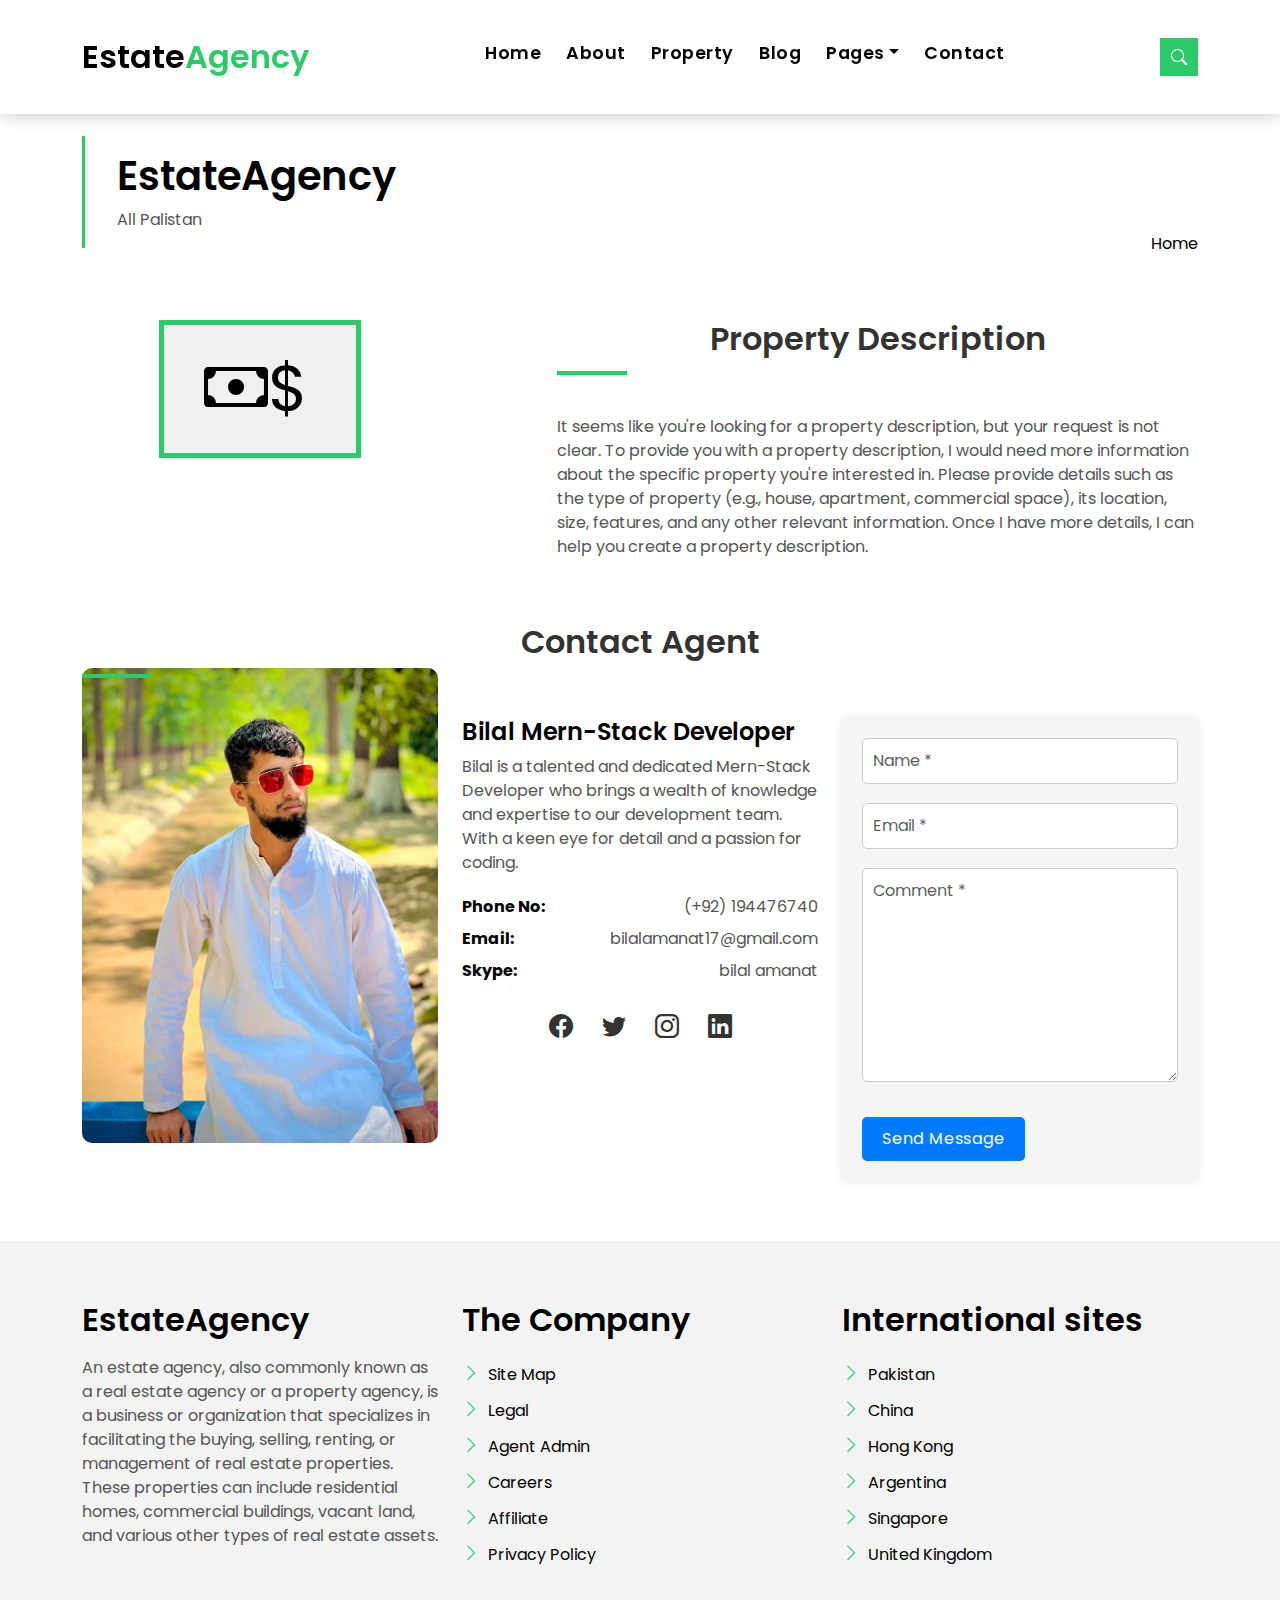
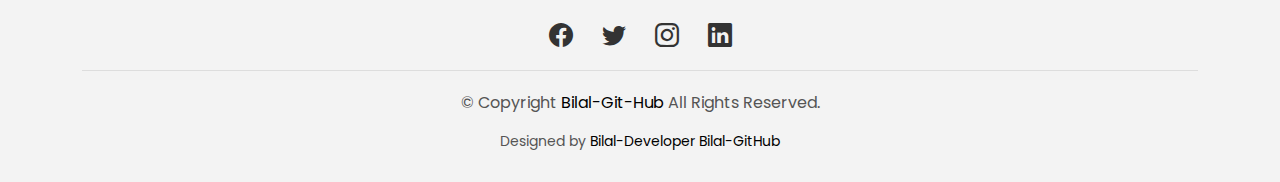
<file: EstateAgency/property-single.html>
<!DOCTYPE html>
  <html lang="en">

  <head>
    <meta charset="utf-8">
    <meta content="width=device-width, initial-scale=1.0" name="viewport">

    <title>Bilal Web Developer</title>
    <meta content="" name="description">
    <meta content="" name="keywords">

    <!-- Favicons -->
    <link href="assets/img/Home.jpg" rel="icon">
    <link href="assets/img/Home.jpg" rel="apple-touch-icon">

    <!-- Google Fonts -->
    <link href="https://fonts.googleapis.com/css?family=Poppins:300,400,500,600,700" rel="stylesheet">

    <!-- Vendor CSS Files -->
    <link href="assets/vendor/animate.css/animate.min.css" rel="stylesheet">
    <link href="assets/vendor/bootstrap/css/bootstrap.min.css" rel="stylesheet">
    <link href="assets/vendor/bootstrap-icons/bootstrap-icons.css" rel="stylesheet">
    <link href="assets/vendor/swiper/swiper-bundle.min.css" rel="stylesheet">

    <!-- Template Main CSS File -->
    <link href="assets/css/style.css" rel="stylesheet">

    <!-- =======================================================
    * Template Name: EstateAgency
    * Updated: Jul 27 2023 with Bootstrap v5.3.1
    * Template URL: https://bootstrapmade.com/real-estate-agency-bootstrap-template/
    * Author: BootstrapMade.com
    * License: https://bootstrapmade.com/license/
    ======================================================== -->
  </head>

  <body>

    <!-- ======= Property Search Section ======= -->
    <div class="click-closed"></div>
    <!--/ Form Search Star /-->
    <div class="box-collapse">
      <div class="title-box-d">
        <h3 class="title-d">Search Property</h3>
      </div>
      <span class="close-box-collapse right-boxed bi bi-x"></span>
      <div class="box-collapse-wrap form">
        <form class="form-a">
          <div class="row">
            <div class="col-md-12 mb-2">
              <div class="form-group">
                <label class="pb-2" for="Type">Keyword</label>
                <input type="text" class="form-control form-control-lg form-control-a" placeholder="Keyword">
              </div>
            </div>
            <div class="col-md-6 mb-2">
              <div class="form-group mt-3">
                <label class="pb-2" for="Type">Type</label>
                <select class="form-control form-select form-control-a" id="Type">
                  <option>All Type</option>
                  <option>For Rent</option>
                  <option>For Sale</option>
                  <option>Open House</option>
                </select>
              </div>
            </div>
            <div class="col-md-6 mb-2">
              <div class="form-group mt-3">
                <label class="pb-2" for="city">City</label>
                <select class="form-control form-select form-control-a" id="city">
                  <option>All City</option>
                  <option>Alabama</option>
                  <option>Arizona</option>
                  <option>California</option>
                  <option>Colorado</option>
                </select>
              </div>
            </div>
            <div class="col-md-6 mb-2">
              <div class="form-group mt-3">
                <label class="pb-2" for="bedrooms">Bedrooms</label>
                <select class="form-control form-select form-control-a" id="bedrooms">
                  <option>Any</option>
                  <option>01</option>
                  <option>02</option>
                  <option>03</option>
                </select>
              </div>
            </div>
            <div class="col-md-6 mb-2">
              <div class="form-group mt-3">
                <label class="pb-2" for="garages">Garages</label>
                <select class="form-control form-select form-control-a" id="garages">
                  <option>Any</option>
                  <option>01</option>
                  <option>02</option>
                  <option>03</option>
                  <option>04</option>
                </select>
              </div>
            </div>
            <div class="col-md-6 mb-2">
              <div class="form-group mt-3">
                <label class="pb-2" for="bathrooms">Bathrooms</label>
                <select class="form-control form-select form-control-a" id="bathrooms">
                  <option>Any</option>
                  <option>01</option>
                  <option>02</option>
                  <option>03</option>
                </select>
              </div>
            </div>
            <div class="col-md-6 mb-2">
              <div class="form-group mt-3">
                <label class="pb-2" for="price">Min Price</label>
                <select class="form-control form-select form-control-a" id="price">
                  <option>Unlimite</option>
                  <option>$50,000</option>
                  <option>$100,000</option>
                  <option>$150,000</option>
                  <option>$200,000</option>
                </select>
              </div>
            </div>
            <div class="col-md-12">
              <button type="submit" class="btn btn-b">Search Property</button>
            </div>
          </div>
        </form>
      </div>
    </div><!-- End Property Search Section -->>

    <!-- ======= Header/Navbar ======= -->
    <nav class="navbar navbar-default navbar-trans navbar-expand-lg fixed-top">
      <div class="container">
        <button class="navbar-toggler collapsed" type="button" data-bs-toggle="collapse" data-bs-target="#navbarDefault" aria-controls="navbarDefault" aria-expanded="false" aria-label="Toggle navigation">
          <span></span>
          <span></span>
          <span></span>
        </button>
        <a class="navbar-brand text-brand" href="index.html">Estate<span class="color-b">Agency</span></a>

        <div class="navbar-collapse collapse justify-content-center" id="navbarDefault">
          <ul class="navbar-nav">

            <li class="nav-item">
              <a class="nav-link " href="index.html">Home</a>
            </li>

            <li class="nav-item">
              <a class="nav-link " href="about.html">About</a>
            </li>

            <li class="nav-item">
              <a class="nav-link " href="property-grid.html">Property</a>
            </li>

            <li class="nav-item">
              <a class="nav-link " href="blog-grid.html">Blog</a>
            </li>

            <li class="nav-item dropdown">
              <a class="nav-link dropdown-toggle" href="#" id="navbarDropdown" role="button" data-bs-toggle="dropdown" aria-haspopup="true" aria-expanded="false">Pages</a>
              <div class="dropdown-menu">
                <a class="dropdown-item active" href="property-single.html">Property Single</a>
                <a class="dropdown-item " href="blog-single.html">Blog Single</a>
                <a class="dropdown-item " href="Abdullah Muhammadi.html">Abdullah Muhammadi</a>
                <a class="dropdown-item " href="Bilal Amanat Muhammadi.html">Bilal Muhammadi</a>
                <a class="dropdown-item " href="Asad Shamim.html">Asad Shamim</a>
              </div>
            </li>
            <li class="nav-item">
              <a class="nav-link " href="contact.html">Contact</a>
            </li>
          </ul>
        </div>

        <button type="button" class="btn btn-b-n navbar-toggle-box navbar-toggle-box-collapse" data-bs-toggle="collapse" data-bs-target="#navbarTogglerDemo01">
          <i class="bi bi-search"></i>
        </button>

      </div>
    </nav><!-- End Header/Navbar -->

    <main id="main">

      <!-- ======= Intro Single ======= -->
      <section class="intro-single">
        <div class="container">
          <div class="row">
            <div class="col-md-12 col-lg-8">
              <div class="title-single-box">
                <h1 class="title-single">EstateAgency</h1>
                <span class="color-text-a">All Palistan</span>
              </div>
            </div>
            <div class="col-md-12 col-lg-4">
              <nav aria-label="breadcrumb" class="breadcrumb-box d-flex justify-content-lg-end">
                <ol class="breadcrumb">
                  <li class="breadcrumb-item">
                    <a href="index.html">Home</a>
                  </li>
                
                </ol>
              </nav>
            </div>
          </div>
        </div>
      </section><!-- End Intro Single-->

      <!-- ======= Property Single ======= -->
      <section class="property-single nav-arrow-b">
        <div class="container">
          <div class="row justify-content-center">
            <div class="col-lg-8">
              <div id="property-single-carousel" class="swiper">
            
              </div>
              <div class="property-single-carousel-pagination carousel-pagination"></div>
            </div>
          </div>

          <div class="row">
            <div class="col-sm-12">

              <div class="row justify-content-between">
                <div class="col-md-5 col-lg-4">
                  <div class="property-price d-flex justify-content-center foo">
                    <div class="card-header-c d-flex">
                      <div class="card-box-ico">
                        <span class="bi bi-cash">$</span>
                      </div>
                    
                    </div>
                  </div>
                  <div class="property-summary">
                    <div class="row">
                      <div class="col-sm-12">
                      
                      </div>
                    </div>
                  
                  </div>
                </div>
                <div class="col-md-7 col-lg-7 section-md-t3">
                  <div class="row">
                    <div class="col-sm-12">
                      <div class="title-box-d">
                        <h3 class="title-d">Property Description</h3>
                      </div>
                    </div>
                  </div>
                  <div class="property-description">
                    <p class="description color-text-a">
                      It seems like you're looking for a property description, but your request is not clear. To provide you with a property description, I would need more information about the specific property you're interested in. Please provide details such as the type of property (e.g., house, apartment, commercial space), its location, size, features, and any other relevant information. Once I have more details, I can help you create a property description.
                    </p>
                  </div>
                
                
                </div>
              </div>
            </div>
          
            <div class="col-md-12">
              <div class="row section-t3">
                <div class="col-sm-12">
                  <div class="title-box-d">
                    <h3 class="title-d">Contact Agent</h3>
                  </div>
                </div>
              </div>
              <div class="row">
                <div class="col-md-6 col-lg-4">
                  <img src="assets/img/contect.jpg" alt="" class="img-fluid">
                </div>
                <div class="col-md-6 col-lg-4">
                  <div class="property-agent">
                    <h4 class="title-agent">Bilal Mern-Stack Developer</h4>
                    <p class="color-text-a">
                      Bilal is a talented and dedicated Mern-Stack Developer who brings a wealth of knowledge and expertise to our development team. With a keen eye for detail and a passion for coding.
                    </p>
                    <ul class="list-unstyled">
                      <li class="d-flex justify-content-between">
                        <strong>Phone No:</strong>
                        <span class="color-text-a">(+92) 194476740</span>
                      </li>
                      <li class="d-flex justify-content-between">
                        <strong>Email:</strong>
                        <span class="color-text-a">bilalamanat17@gmail.com</span>
                      </li>
                      <li class="d-flex justify-content-between">
                        <strong>Skype:</strong>
                        <span class="color-text-a">bilal amanat</span>
                      </li>
                    </ul>
                    <div class="socials-a">
                      <ul class="list-inline">
                        <li class="list-inline-item">
                          <a href="https://web.facebook.com/profile.php" class="link-one" target="_blank">
                            <i class="bi bi-facebook" aria-hidden="true"></i>
                          </a>
          
                        </li>
                        <li class="list-inline-item">
                          <a href="https://twitter.com/BilalMernStack" class="link-one" target="_blank">
                            <i class="bi bi-twitter" aria-hidden="true"></i>
                          </a>
          
                        </li>
                        <li class="list-inline-item">
                          <a href="https://www.instagram.com/bilalamanatmuhammadi/" class="link-one" target="_blank">
                            <i class="bi bi-instagram" aria-hidden="true"></i>
                          </a>
          
                        </li>
                        <li class="list-inline-item">
                          <a href="https://www.linkedin.com/in/bilal-amanat-muhammadi-mern-stack-developer-467b09283/" class="link-one" target="_blank">
                            <i class="bi bi-linkedin" aria-hidden="true"></i>
                          </a>
          
                        </li>
                      </ul>
                    </div>
                  </div>
                </div>
                <div class="col-md-12 col-lg-4">
                  <div class="property-contact">
                    <form class="form-a">
                      <div class="row">
                        <div class="col-md-12 mb-1">
                          <div class="form-group">
                            <input type="text" class="form-control form-control-lg form-control-a" id="inputName" placeholder="Name *" required>
                          </div>
                        </div>
                        <div class="col-md-12 mb-1">
                          <div class="form-group">
                            <input type="email" class="form-control form-control-lg form-control-a" id="inputEmail1" placeholder="Email *" required>
                          </div>
                        </div>
                        <div class="col-md-12 mb-1">
                          <div class="form-group">
                            <textarea id="textMessage" class="form-control" placeholder="Comment *" name="message" cols="45" rows="8" required></textarea>
                          </div>
                        </div>
                        <div class="col-md-12 mt-3">
                          <button type="submit" class="btn btn-a">Send Message</button>
                        </div>
                      </div>
                    </form>
                  </div>
                </div>
              </div>
            </div>
          </div>
        </div>
      </section><!-- End Property Single-->

    </main><!-- End #main -->

    <!-- ======= Footer ======= -->
    <section class="section-footer">
      <div class="container">
        <div class="row">
          <div class="col-sm-12 col-md-4">
            <div class="widget-a">
              <div class="w-header-a">
                <h3 class="w-title-a text-brand">EstateAgency</h3>
              </div>
              <div class="w-body-a">
                <p class="w-text-a color-text-a">
                  An estate agency, also commonly known as a real estate agency or a property agency, is a business or organization that specializes in facilitating the buying, selling, renting, or management of real estate properties. These properties can include residential homes, commercial buildings, vacant land, and various other types of real estate assets.
                </p>
              </div>
              <div class="w-footer-a">
                
              </div>
            </div>
          </div>
          <div class="col-sm-12 col-md-4 section-md-t3">
            <div class="widget-a">
              <div class="w-header-a">
                <h3 class="w-title-a text-brand">The Company</h3>
              </div>
              <div class="w-body-a">
                <div class="w-body-a">
                  <ul class="list-unstyled">
                    <li class="item-list-a">
                      <i class="bi bi-chevron-right"></i> <a href="#">Site Map</a>
                    </li>
                    <li class="item-list-a">
                      <i class="bi bi-chevron-right"></i> <a href="#">Legal</a>
                    </li>
                    <li class="item-list-a">
                      <i class="bi bi-chevron-right"></i> <a href="#">Agent Admin</a>
                    </li>
                    <li class="item-list-a">
                      <i class="bi bi-chevron-right"></i> <a href="#">Careers</a>
                    </li>
                    <li class="item-list-a">
                      <i class="bi bi-chevron-right"></i> <a href="#">Affiliate</a>
                    </li>
                    <li class="item-list-a">
                      <i class="bi bi-chevron-right"></i> <a href="#">Privacy Policy</a>
                    </li>
                  </ul>
                </div>
              </div>
            </div>
          </div>
          <div class="col-sm-12 col-md-4 section-md-t3">
            <div class="widget-a">
              <div class="w-header-a">
                <h3 class="w-title-a text-brand">International sites</h3>
              </div>
              <div class="w-body-a">
                <ul class="list-unstyled">
                  <li class="item-list-a">
                    <i class="bi bi-chevron-right"></i> <a href="#">Pakistan</a>
                  </li>
                  <li class="item-list-a">
                    <i class="bi bi-chevron-right"></i> <a href="#">China</a>
                  </li>
                  <li class="item-list-a">
                    <i class="bi bi-chevron-right"></i> <a href="#">Hong Kong</a>
                  </li>
                  <li class="item-list-a">
                    <i class="bi bi-chevron-right"></i> <a href="#">Argentina</a>
                  </li>
                  <li class="item-list-a">
                    <i class="bi bi-chevron-right"></i> <a href="#">Singapore</a>
                  </li>
                  <li class="item-list-a">
                    <i class="bi bi-chevron-right"></i> <a href="#">United Kingdom</a>
                  </li>
                </ul>
              </div>
            </div>
          </div>
        </div>
      </div>
    </section>
    <footer>
      <div class="container">
        <div class="row">
          <div class="col-md-12">
            
            <div class="socials-a">
              <ul class="list-inline">
                <li class="list-inline-item">
                  <a href="https://web.facebook.com/profile.php" class="link-one" target="_blank">
                    <i class="bi bi-facebook" aria-hidden="true"></i>
                  </a>

                </li>
                <li class="list-inline-item">
                  <a href="https://twitter.com/BilalMernStack" class="link-one" target="_blank">
                    <i class="bi bi-twitter" aria-hidden="true"></i>
                  </a>

                </li>
                <li class="list-inline-item">
                  <a href="https://www.instagram.com/bilalamanatmuhammadi/" class="link-one" target="_blank">
                    <i class="bi bi-instagram" aria-hidden="true"></i>
                  </a>

                </li>
                <li class="list-inline-item">
                  <a href="https://www.linkedin.com/in/bilal-amanat-muhammadi-mern-stack-developer-467b09283/" class="link-one" target="_blank">
                    <i class="bi bi-linkedin" aria-hidden="true"></i>
                  </a>

                </li>
              </ul>
            </div>
            <div class="copyright-footer">
              <p class="copyright color-text-a">
                &copy; Copyright
                <a href="https://github.com/bilalamanat" class="color-a" target="_blank">Bilal-Git-Hub</a> All Rights Reserved.
              </p>
            </div>
            

            
            <div class="credits">
            
              Designed by</a> <a href="https://github.com/bilalamanat" target="_blank">Bilal-Developer Bilal-GitHub</a>
          </div>
          
          </div>
        </div>
      </div>
    </footer><!-- End  Footer -->

    <div id="preloader"></div>
    <a href="#" class="back-to-top d-flex align-items-center justify-content-center"><i class="bi bi-arrow-up-short"></i></a>

    <!-- Vendor JS Files -->
    <script src="assets/vendor/bootstrap/js/bootstrap.bundle.min.js"></script>
    <script src="assets/vendor/swiper/swiper-bundle.min.js"></script>
    <script src="assets/vendor/php-email-form/validate.js"></script>

    <!-- Template Main JS File -->
    <script src="assets/js/main.js"></script>

  </body>

  </html>
</file>
<file: EstateAgency/assets/css/style.css>
/**
* Template Name: EstateAgency
* Updated: Jul 27 2023 with Bootstrap v5.3.1
* Template URL: https://bootstrapmade.com/real-estate-agency-bootstrap-template/
* Author: BootstrapMade.com
* License: https://bootstrapmade.com/license/
*/

/*--------------------------------------------------------------
# General
--------------------------------------------------------------*/
body {
  font-family: "Poppins", sans-serif;
  color: #555555;
}

h1,
h2,
h3,
h4,
h5,
h6 {
  color: #000000;
}

a {
  color: #000000;
  text-decoration: none;
  transition: all 0.5s ease;
}

a:hover {
  color: #2eca6a;
  text-decoration: none;
}

.link-two {
  color: #000000;
  transition: all 0.5s ease;
}

.link-two:hover {
  text-decoration: underline;
  color: #000000;
}

.link-one {
  color: #000000;
  transition: all 0.5s ease;
}

.link-one:hover {
  color: #000000;
  text-decoration: none;
}

.link-icon {
  color: #000000;
  font-weight: 500;
}

.link-icon span {
  font-size: 14px;
  padding-left: 4px;
  vertical-align: middle;
}

.link-a {
  text-decoration: none;
  color: #ffffff;
  text-decoration: none;
}

@media (min-width: 768px) {
  .link-a {
    font-size: 0.9rem;
  }
}

@media (min-width: 992px) {
  .link-a {
    font-size: 1rem;
  }
}

.link-a:hover {
  color: #ffffff;
  text-decoration: none;
}

.link-a span {
  font-size: 18px;
  vertical-align: middle;
  margin-left: 5px;
}

@media (min-width: 768px) {
  .link-a span {
    font-size: 1.5rem;
  }
}

@media (min-width: 992px) {
  .link-a span {
    font-size: 18px;
  }
}

.text-brand {
  color: #000000;
  font-size: 2rem;
  font-weight: 600;
}

@media (max-width: 767px) {
  .text-brand {
    font-size: 1.8rem;
  }
}

.color-a {
  text-decoration: none;
  color: #000000;
}

.color-b {
  color: #2eca6a;
}

.color-d {
  color: #adadad;
}

.color-text-a {
  text-decoration: none;
  color: #555555;
}

.no-margin {
  margin: 0;
}

/*------/ Nav Pills  /------*/
.nav-pills-a {
  text-decoration: none;
}

.nav-pills-a.nav-pills .nav-link {
  color: #000000;
  position: relative;
  font-weight: 600;
}

.nav-pills-a.nav-pills .nav-link.active {
  background-color: transparent;
}

.nav-pills-a.nav-pills .nav-link.active:after {
  content: "";
  position: absolute;
  left: 0;
  bottom: -1px;
  width: 100%;
  height: 2px;
  background-color: #2eca6a;
  z-index: 2;
}

/*------/ Bg Image /------*/
.bg-image {
  background-repeat: no-repeat;
  background-attachment: fixed;
  background-size: cover;
  background-position: center center;
}

/*------/ List a /------*/
.list-a {
  text-decoration: none;
  display: inline-block;
  line-height: 2;
  padding: 0;
  list-style: none;
}

.list-a li {
  position: relative;
  width: 50%;
  float: left;
  padding-left: 25px;
  padding-right: 5px;
}

@media (min-width: 992px) {
  .list-a li {
    width: 33.333%;
  }
}

.list-a li:before {
  content: "";
  width: 10px;
  height: 2px;
  position: absolute;
  background-color: #313131;
  top: 15px;
  left: 0;
}

/*------/ Pagination-a /------*/
.pagination-a {
  text-decoration: none;
}

.pagination-a .pagination .page-link {
  margin: 0 0.2rem;
  border-color: transparent;
  padding: 0.5rem 0.8rem;
  color: #000000;
}

.pagination-a .pagination .page-link:hover,
.pagination-a .pagination .page-link:active,
.pagination-a .pagination .page-link:focus {
  background-color: #2eca6a;
}

.pagination-a .pagination .page-link span {
  font-size: 1.2rem;
}

.pagination-a .pagination .next .page-link {
  padding: 0.4rem 0.9rem;
}

.pagination-a .pagination .page-item:last-child .page-link {
  border-top-right-radius: 0;
  border-bottom-right-radius: 0;
}

.pagination-a .pagination .page-item:first-child .page-link {
  border-top-left-radius: 0;
  border-bottom-left-radius: 0;
}

.pagination-a .pagination .page-item.disabled .page-link {
  padding: 0.4rem 0.9rem;
  color: #555555;
}

.pagination-a .pagination .page-item.active .page-link {
  background-color: #2eca6a;
}

.a {
  text-decoration: none;
  color: #2eca6a;
  font-size: 1.3rem;
}

/*------/ Icon Box /------*/
.icon-box .icon-box-icon {
  display: table-cell;
  vertical-align: top;
  font-size: 36px;
  color: #000000;
  width: 50px;
  padding-top: 8px;
}

.icon-box .icon-box-content {
  padding-top: 18px;
}

/*------/ Space Padding /------*/
.section-t8 {
  padding-top: 8rem;
}

@media (max-width: 767px) {
  .section-t8 {
    padding-top: 4rem;
  }
}

.section-t4 {
  padding-top: 4rem;
}

@media (max-width: 767px) {
  .section-t4 {
    padding-top: 2rem;
  }
}

.section-t3 {
  padding-top: 3rem;
}

@media (max-width: 767px) {
  .section-md-t3 {
    padding-top: 3rem;
  }
}

.section-b2 {
  padding-bottom: 2rem;
}

.section-tb85 {
  padding: 8rem 0 5rem 0;
}

@media (max-width: 767px) {
  .section-tb85 {
    padding: 4rem 0 2.5rem 0;
  }
}

/*------/ Title /------*/
.title-wrap {
  padding-bottom: 4rem;
}

.title-a {
  text-decoration: none;
  font-size: 2.6rem;
  font-weight: 600;
}

.title-link {
  font-size: 1.2rem;
  font-weight: 300;
  padding-top: 1.2rem;
}

.title-link a {
  text-decoration: none;
  color: #313131;
}

.title-link span {
  font-size: 20px;
  padding-left: 4px;
  vertical-align: middle;
}

.title-box-d {
  padding-bottom: 1.8rem;
  margin-bottom: 1rem;
  position: relative;
}

.title-box-d .title-d {
  font-weight: 600;
  font-size: 2rem;
}

.title-box-d .title-d:after {
  content: "";
  position: absolute;
  width: 70px;
  height: 4px;
  background-color: #2eca6a;
  bottom: 20px;
  left: 0;
}

/*------/ Display Table & Table Cell /------*/
.display-table {
  width: 100%;
  height: 100%;
  display: table;
}

.table-cell {
  display: table-cell;
  vertical-align: middle;
}

/*------/ Ul Resect /------*/
.ul-resect ul,
.box-comments ul,
.list-a ul {
  list-style: none;
  padding-left: 0;
  margin-bottom: 0;
}

/*------/ Overlay /------*/
.overlay-a {
  text-decoration: none;
  background: linear-gradient(to bottom, rgba(0, 0, 0, 0) 0%, rgba(0, 0, 0, 0.2) 27%, rgba(0, 0, 0, 0.65) 90%);
}

.overlay {
  position: absolute;
  top: 0;
  left: 0px;
  padding: 0;
  height: 100%;
  width: 100%;
}

.carousel-pagination {
  margin-top: 10px;
  text-align: center;
}

.carousel-pagination .swiper-pagination-bullet {
  width: 18px;
  height: 10px;
  background-color: #555;
  margin: 0 4px;
  border-radius: 0;
  opacity: 1;
  transition: 0.3s;
}

.carousel-pagination .swiper-pagination-bullet-active {
  background-color: #2eca6a;
  width: 36px;
}

.nav-arrow-a {
  text-decoration: none;
}

.nav-arrow-a .owl-arrow .owl-nav {
  font-size: 1.8rem;
  margin-top: -110px;
}

.nav-arrow-a .owl-arrow .owl-nav .owl-next {
  margin-left: 15px;
}

.nav-arrow-b .owl-arrow .owl-nav {
  position: absolute;
  top: 0;
  right: 0;
  font-size: 1.2rem;
}

.nav-arrow-b .owl-arrow .owl-nav .owl-prev,
.nav-arrow-b .owl-arrow .owl-nav .owl-next {
  padding: 0.7rem 1.5rem !important;
  display: inline-block;
  transition: all 0.6s ease-in-out;
  color: #ffffff;
  background-color: #2eca6a;
  opacity: 0.9;
}

.nav-arrow-b .owl-arrow .owl-nav .owl-prev.disabled,
.nav-arrow-b .owl-arrow .owl-nav .owl-next.disabled {
  transition: all 0.6s ease-in-out;
  color: #ffffff;
}

.nav-arrow-b .owl-arrow .owl-nav .owl-prev:hover,
.nav-arrow-b .owl-arrow .owl-nav .owl-next:hover {
  background-color: #26a356;
}

.nav-arrow-b .owl-arrow .owl-nav .owl-next {
  margin-left: 0px;
}

/*------/ Socials /------*/
.socials-a {
  text-decoration: none;
}

.socials-a .list-inline-item:not(:last-child) {
  margin-right: 25px;
}

/*--------------------------------------------------------------
# Back to top button
--------------------------------------------------------------*/
.back-to-top {
  position: fixed;
  visibility: hidden;
  opacity: 0;
  right: 15px;
  bottom: 15px;
  z-index: 996;
  background: #2eca6a;
  width: 40px;
  height: 40px;
  border-radius: 50px;
  transition: all 0.4s;
}

.back-to-top i {
  font-size: 28px;
  color: #fff;
  line-height: 0;
}

.back-to-top:hover {
  background: #4bd680;
  color: #fff;
}

.back-to-top.active {
  visibility: visible;
  opacity: 1;
}

/* Prelaoder */
#preloader {
  position: fixed;
  top: 0;
  left: 0;
  right: 0;
  bottom: 0;
  z-index: 9999;
  overflow: hidden;
  background: #fff;
}

#preloader:before {
  content: "";
  position: fixed;
  top: calc(50% - 30px);
  left: calc(50% - 30px);
  border: 6px solid #f2f2f2;
  border-top: 6px solid #2eca6a;
  border-radius: 50%;
  width: 60px;
  height: 60px;
  animation: animate-preloader 1s linear infinite;
}

@keyframes animate-preloader {
  0% {
    transform: rotate(0deg);
  }

  100% {
    transform: rotate(360deg);
  }
}

/*======================================
//--//-->   BUTTON
======================================*/
.btn {
  transition: 0.5s ease;
}

.btn.btn-a,
.btn.btn-b {
  border-radius: 0;
  padding: 1rem 3rem;
  letter-spacing: 0.05rem;
}

.btn.btn-a {
  text-decoration: none;
  background-color: #000000;
  color: #ffffff;
}

.btn.btn-a:hover {
  background-color: #2eca6a;
  color: #000000;
}

.btn.btn-b {
  background-color: #2eca6a;
  color: #000000;
}

.btn.btn-b:hover {
  background-color: #000000;
  color: #ffffff;
}

.btn.btn-b-n {
  background-color: #2eca6a;
  color: #ffffff;
  border-radius: 0;
}

.btn.btn-b-n:hover {
  background-color: #26a356;
  color: #ffffff;
}

.navbar-toggle-box {
  display: inline-flex;
  align-items: center;
  justify-content: center;
  line-height: 0;
  padding: 10px;
}

.navbar-toggle-box i {
  line-height: 0;
}

/*--------------------------------------------------------------
# Navbar
--------------------------------------------------------------*/
.navbar-default {
  transition: all 0.5s ease-in-out;
  background-color: #ffffff;
  padding-top: 28px;
  padding-bottom: 28px;
  -webkit-backface-visibility: hidden;
  backface-visibility: hidden;
  box-shadow: 1px 2px 15px rgba(100, 100, 100, 0.3);
}

.navbar-default .nav-search {
  color: #000000;
  font-size: 1.5rem;
}

.navbar-default.navbar-reduce {
  box-shadow: 1px 2px 15px rgba(100, 100, 100, 0.3);
}

.navbar-default.navbar-trans,
.navbar-default.navbar-reduce {
  -webkit-backface-visibility: hidden;
  backface-visibility: hidden;
}

.navbar-default.navbar-trans .nav-item,
.navbar-default.navbar-reduce .nav-item {
  position: relative;
  padding-right: 10px;
  padding-bottom: 8px;
  margin-left: 0;
}

@media (min-width: 768px) {

  .navbar-default.navbar-trans .nav-item,
  .navbar-default.navbar-reduce .nav-item {
    margin-left: 15px;
  }
}

.navbar-default.navbar-trans .nav-link,
.navbar-default.navbar-reduce .nav-link {
  font-size: 1.1rem;
  color: #000000;
  font-weight: 600;
  letter-spacing: 0.03em;
  transition: all 0.1s ease-in-out;
  position: relative;
  padding-left: 0;
  padding-right: 0;
}

.navbar-default.navbar-trans .nav-link:before,
.navbar-default.navbar-reduce .nav-link:before {
  content: "";
  position: absolute;
  bottom: 5px;
  left: 0;
  width: 100%;
  height: 2px;
  z-index: 0;
  background-color: #2eca6a;
  transform: scaleX(0);
  transform-origin: right;
  transition: transform 0.2s ease-out, opacity 0.2s ease-out 0.3s;
}

.navbar-default.navbar-trans .nav-link:hover,
.navbar-default.navbar-reduce .nav-link:hover {
  color: #000000;
}

.navbar-default.navbar-trans .nav-link:hover:before,
.navbar-default.navbar-reduce .nav-link:hover:before {
  transform: scaleX(1);
  transform-origin: left;
}

.navbar-default.navbar-trans .show>.nav-link:before,
.navbar-default.navbar-trans .active>.nav-link:before,
.navbar-default.navbar-trans .nav-link.show:before,
.navbar-default.navbar-trans .nav-link.active:before,
.navbar-default.navbar-reduce .show>.nav-link:before,
.navbar-default.navbar-reduce .active>.nav-link:before,
.navbar-default.navbar-reduce .nav-link.show:before,
.navbar-default.navbar-reduce .nav-link.active:before {
  transform: scaleX(1);
}

.navbar-default.navbar-trans .nav-link:before {
  background-color: #2eca6a;
}

.navbar-default.navbar-trans .nav-link:hover {
  color: #000000;
}

.navbar-default.navbar-trans .show>.nav-link,
.navbar-default.navbar-trans .active>.nav-link,
.navbar-default.navbar-trans .nav-link.show,
.navbar-default.navbar-trans .nav-link.active {
  color: #000000;
}

.navbar-default.navbar-reduce {
  transition: all 0.5s ease-in-out;
  padding-top: 19px;
  padding-bottom: 19px;
}

.navbar-default.navbar-reduce .nav-link {
  color: #000000;
}

.navbar-default.navbar-reduce .nav-link:before {
  background-color: #2eca6a;
}

.navbar-default.navbar-reduce .nav-link:hover {
  color: #000000;
}

.navbar-default.navbar-reduce .show>.nav-link,
.navbar-default.navbar-reduce .active>.nav-link,
.navbar-default.navbar-reduce .nav-link.show,
.navbar-default.navbar-reduce .nav-link.active {
  color: #000000;
}

.navbar-default.navbar-reduce .navbar-brand {
  color: #000000;
}

.navbar-default .dropdown .dropdown-menu {
  border-top: 0;
  border-left: 4px solid #2eca6a;
  border-right: 0;
  border-bottom: 0;
  transform: translate3d(0px, 40px, 0px);
  opacity: 0;
  filter: alpha(opacity=0);
  visibility: hidden;
  transition: all 0.5s cubic-bezier(0.3, 0.65, 0.355, 1) 0s, opacity 0.31s ease 0s, height 0s linear 0.36s;
  margin: 0;
  border-radius: 0;
  padding: 12px 0;
}

@media (min-width: 768px) {
  .navbar-default .dropdown .dropdown-menu {
    border-top: 4px solid #2eca6a;
    border-left: 0;
    display: block;
    position: absolute;
    box-shadow: 0 2px rgba(17, 16, 15, 0.1), 0 2px 10px rgba(20, 19, 18, 0.1);
  }
}

.navbar-default .dropdown .dropdown-menu .dropdown-item {
  padding: 12px 18px;
  transition: all 500ms ease;
  font-weight: 600;
  min-width: 220px;
}

.navbar-default .dropdown .dropdown-menu .dropdown-item:hover {
  background-color: #ffffff;
  color: #2eca6a;
  transition: all 500ms ease;
}

.navbar-default .dropdown .dropdown-menu .dropdown-item.active {
  background-color: #ffffff;
  color: #2eca6a;
}

.navbar-default .dropdown:hover .dropdown-menu {
  transform: translate3d(0px, 0px, 0px);
  visibility: visible;
  opacity: 1;
  filter: alpha(opacity=1);
}

/*------/ Hamburger Navbar /------*/
.navbar-toggler {
  position: relative;
}

.navbar-toggler:focus,
.navbar-toggler:active {
  outline: 0;
}

.navbar-toggler span {
  display: block;
  background-color: #000000;
  height: 3px;
  width: 25px;
  margin-top: 4px;
  margin-bottom: 4px;
  transform: rotate(0deg);
  left: 0;
  opacity: 1;
}

.navbar-toggler span:nth-child(1),
.navbar-toggler span:nth-child(3) {
  transition: transform 0.35s ease-in-out;
}

.navbar-toggler:not(.collapsed) span:nth-child(1) {
  position: absolute;
  left: 12px;
  top: 10px;
  transform: rotate(135deg);
  opacity: 0.9;
}

.navbar-toggler:not(.collapsed) span:nth-child(2) {
  height: 12px;
  visibility: hidden;
  background-color: transparent;
}

.navbar-toggler:not(.collapsed) span:nth-child(3) {
  position: absolute;
  left: 12px;
  top: 10px;
  transform: rotate(-135deg);
  opacity: 0.9;
}

/*======================================
//--//-->   BOX COLAPSE
======================================*/
.box-collapse {
  position: fixed;
  top: 0;
  bottom: 0;
  right: 0;
  width: 100%;
  z-index: 1040;
  background-color: #ffffff;
  transform: translateX(100%);
  transition: all 0.6s ease;
}

@media (min-width: 768px) {
  .box-collapse {
    width: 50%;
  }
}

.box-collapse .title-box-d {
  top: 30px;
  left: 60px;
  opacity: 0;
  transition: all 1s ease;
  transition-delay: 0.3s;
}

@media (max-width: 575px) {
  .box-collapse .title-box-d {
    left: 35px;
  }
}

@media (max-width: 575px) {
  .box-collapse .title-box-d .title-d {
    font-size: 1.3rem;
  }
}

.box-collapse-wrap {
  opacity: 0;
  position: absolute;
  left: 0;
  top: 6.5rem;
  bottom: 5rem;
  padding-left: 10%;
  padding-right: 10%;
  overflow-x: hidden;
  overflow-y: auto;
  margin: 0;
  transform: translateY(3rem);
  transition: transform 0.5s 0.5s ease, opacity 0.5s 0.5s ease;
}

.box-collapse-open .click-closed {
  visibility: visible;
}

.box-collapse-open .box-collapse {
  transform: translateX(0);
  box-shadow: 0 0 65px rgba(0, 0, 0, 0.07);
  opacity: 1;
}

.box-collapse-open .box-collapse .title-box-d {
  transform: translate(0);
  opacity: 1;
}

.box-collapse-open .box-collapse-wrap {
  transform: translate(0);
  opacity: 1;
}

.box-collapse-closed .box-collapse {
  opacity: 0.7;
  transition-delay: 0s;
}

.box-collapse-closed .box-collapse .title-box-d {
  opacity: 0;
  transition-delay: 0s;
}

.box-collapse-closed .box-collapse .form-a {
  opacity: 0;
  transition-delay: 0s;
}

.click-closed {
  position: fixed;
  top: 0;
  left: 0;
  width: 100%;
  height: 100%;
  visibility: hidden;
  z-index: 1035;
  background-color: #000000;
  opacity: 0.4;
}

.close-box-collapse {
  position: absolute;
  z-index: 1050;
  top: 2rem;
  font-size: 3.5rem;
  line-height: 1;
  color: #000000;
  cursor: pointer;
  transition: all 0.3s ease;
}

.right-boxed {
  right: 4.2857rem;
}

/*--------------------------------------------------------------
# Hero Section
--------------------------------------------------------------*/
.intro {
  height: 100vh;
  position: relative;
  color: #ffffff;
}

.intro .swiper-pagination {
  bottom: 50px;
}

.intro .swiper-pagination .swiper-pagination-bullet {
  width: 18px;
  height: 10px;
  background-color: #ffffff;
  border-radius: 0;
  opacity: 1;
  transition: 0.3s;
}

.intro .swiper-pagination .swiper-pagination-bullet-active {
  background-color: #2eca6a;
  width: 36px;
}

.intro .intro-item {
  padding-top: 2rem;
}

.intro .carousel-item-a {
  position: relative;
  height: 100vh;
}

.intro .carousel-item-a.bg-image {
  background-attachment: scroll;
}

.intro .intro-content {
  position: absolute;
}

.intro .intro-body {
  padding-left: 1rem;
}

@media (min-width: 768px) {
  .intro .intro-body {
    padding-left: 2rem;
  }
}

.intro .intro-body .price-a {
  color: #ffffff;
  padding: 1rem 1.5rem;
  border: 2px solid #2eca6a;
  border-radius: 50px;
  text-transform: uppercase;
  letter-spacing: 0.03em;
}

.intro .spacial {
  animation-delay: 0.2s;
  color: #ffffff;
}

.intro .intro-title-top {
  margin-bottom: 1rem;
  font-size: 0.9rem;
  color: #ffffff;
  letter-spacing: 0.05em;
}

@media (min-width: 768px) {
  .intro .intro-title-top {
    font-size: 0.9rem;
    margin-bottom: 1rem;
  }
}

@media (min-width: 992px) {
  .intro .intro-title-top {
    font-size: 1rem;
    margin-bottom: 2rem;
  }
}

.intro .intro-title {
  color: #ffffff;
  font-weight: 700;
  font-size: 2.8rem;
  text-transform: uppercase;
}

@media (min-width: 576px) {
  .intro .intro-title {
    font-size: 3.5rem;
  }
}

@media (min-width: 768px) {
  .intro .intro-title {
    font-size: 3.5rem;
  }
}

@media (min-width: 992px) {
  .intro .intro-title {
    font-size: 4rem;
  }
}

.intro .intro-subtitle {
  font-size: 1.5rem;
  font-weight: 300;
}

@media (min-width: 768px) {
  .intro .intro-subtitle {
    font-size: 2.5rem;
  }
}

.intro .intro-subtitle.intro-price {
  padding-top: 1rem;
  font-size: 1.2rem;
}

@media (min-width: 576px) {
  .intro .intro-subtitle.intro-price {
    font-size: 1.3rem;
  }
}

@media (min-width: 768px) {
  .intro .intro-subtitle.intro-price {
    padding-top: 2rem;
    font-size: 1.5rem;
  }
}

@media (min-width: 992px) {
  .intro .intro-subtitle.intro-price {
    padding-top: 3rem;
  }
}

/*------/ Intro Single /------*/
.intro-single {
  padding: 12rem 0 3rem;
}

@media (max-width: 767px) {
  .intro-single {
    padding-top: 9rem;
  }
}

.intro-single .title-single-box {
  padding: 1rem 0 1rem 2rem;
  margin-top: -80px;
}

.intro-single .title-single-box {
  border-left: 3px solid #2eca6a;
}

.intro-single .title-single-box .title-single {
  font-weight: 600;
  font-size: 2.2rem;
}

@media (min-width: 768px) {
  .intro-single .title-single-box .title-single {
    font-size: 2.1rem;
  }
}

@media (min-width: 992px) {
  .intro-single .title-single-box .title-single {
    font-size: 2.5rem;
  }
}

.intro-single .breadcrumb-box {
  padding: 1rem 0 0 0.5rem;
}

.intro-single .breadcrumb {
  background-color: transparent;
  padding-right: 0;
  padding-left: 0;
}

/*--------------------------------------------------------------
# Card General
--------------------------------------------------------------*/
@media (max-width: 767px) {

  .card-box-a,
  .card-box-b,
  .card-box-c,
  .card-box-d {
    margin-bottom: 2.8rem;

  }
}

.card-box-a span,
.card-box-b span,
.card-box-c span,
.card-box-d span {
  line-height: 0;
}

@media (min-width: 768px) {

  .grid .card-box-a,
  .grid .card-box-b,
  .grid .card-box-c,
  .grid .card-box-d {
    margin-bottom: 2.5rem;
  }
}

.card-box-a,
.card-box-b,
.card-box-d {
  position: relative;
  overflow: hidden;
  -webkit-backface-visibility: hidden;
  backface-visibility: hidden;
   
}

.card-box-a .img-a,
.card-box-a .img-b,
.card-box-b .img-a,
.card-box-b .img-b {
  transition: 0.8s all ease-in-out;
}

@media (min-width: 768px) {

  .card-box-a:hover .img-a,
  .card-box-a:hover .img-b,
  .card-box-b:hover .img-a,
  .card-box-b:hover .img-b {
    transform: scale(1.2);
  }
}

@media (min-width: 768px) {

  .card-box-a .price-a,
  .card-box-b .price-a {
    font-size: 0.9rem;
  }
}

@media (min-width: 992px) {

  .card-box-a .price-a,
  .card-box-b .price-a {
    font-size: 1rem;
  }
}

.card-overlay {
  position: absolute;
  width: 100%;
  height: 100%;
  top: 0;
  left: 0;
}

.card-shadow {
  -webkit-backface-visibility: hidden;
  backface-visibility: hidden;
}

.card-shadow:before {
  content: " ";
  position: absolute;
  top: 0;
  left: 0;
  width: 100%;
  height: 100%;
  z-index: 1;
  background: linear-gradient(to bottom, rgba(0, 0, 0, 0) 0%, rgba(0, 0, 0, 0.2) 27%, rgba(0, 0, 0, 0.65) 90%);
}

/*======================================
//--//-->   PROPERTY - CARD-A
======================================*/
@media (min-width: 768px) {
  .card-box-a:hover .card-overlay-a-content {
    bottom: 60px;
  }
}

@media (min-width: 768px) and (min-width: 768px) {
  .card-box-a:hover .card-overlay-a-content {
    bottom: 60px;
  }
}

@media (min-width: 768px) and (min-width: 992px) {
  .card-box-a:hover .card-overlay-a-content {
    bottom: 64px;
  }
}

@media (min-width: 768px) {
  .card-box-a:hover .card-body-a {
    padding-bottom: 1rem;
  }
}

@media (max-width: 767px) {
  .card-box-a .card-overlay-a-content {
    bottom: 65px;
  }

  .card-box-a .card-body-a {
    padding-bottom: 1rem;
  }
}

.card-overlay-a-content {
  transition: all 0.5s ease-in;
  position: absolute;
  width: 100%;
  bottom: 0px;
  z-index: 2;
}

@media (min-width: 768px) {
  .card-overlay-a-content {
    bottom: -20px;
  }
}

@media (min-width: 992px) {
  .card-overlay-a-content {
    bottom: 0px;
  }
}

.card-header-a {
  padding: 0 1rem;
}

.card-header-a .card-title-a {
  color: #ffffff;
  margin-bottom: 0;
  padding-bottom: 0.7rem;
}

@media (min-width: 768px) {
  .card-header-a .card-title-a {
    font-size: 1.3rem;
  }
}

@media (min-width: 992px) {
  .card-header-a .card-title-a {
    font-size: 2rem;
  }
}

.card-header-a .card-title-a a {
  color: #ffffff;
  text-decoration: none;
}

.card-body-a {
  z-index: 2;
  transition: all 0.5s ease-in;
  padding: 0rem 1rem 2rem 1rem;
}

.card-body-a .price-box {
  padding-bottom: 0.5rem;
}

.price-a {
  color: #ffffff;
  padding: 0.6rem 0.8rem;
  border: 2px solid #2eca6a;
  border-radius: 50px;
  text-transform: uppercase;
  letter-spacing: 0.03em;
}

.card-footer-a {
  width: 100%;
  position: absolute;
  z-index: 2;
  background-color: #2eca6a;
}

.card-info {
  list-style: none;
  margin-bottom: 0;
  padding: 0.5rem 0;
}

.card-info .card-info-title {
  font-size: 1rem;
  color: #313131;
}

@media (min-width: 768px) {
  .card-info .card-info-title {
    font-size: 0.9rem;
  }
}

@media (min-width: 992px) {
  .card-info .card-info-title {
    font-size: 1rem;
  }
}

.card-info li span {
  color: #ffffff;
  font-size: 0.9rem;
}

@media (min-width: 768px) {
  .card-info li span {
    font-size: 0.8rem;
  }
}

@media (min-width: 992px) {
  .card-info li span {
    font-size: 1rem;
  }
}

/*------/ Property Grid /-----*/
.property-grid .grid-option {
  text-align: right;
  margin-bottom: 2rem;
}

.property-grid .grid-option .custom-select {
  border-radius: 0;
  width: 200px;
  border-color: #313131;
}

.property-grid .grid-option .custom-select:hover,
.property-grid .grid-option .custom-select:active,
.property-grid .grid-option .custom-select:focus {
  border-color: #313131;
}

.property-grid .grid-option .custom-select option {
  border-color: #313131;
}

/*------/ Property Single /-----*/
.gallery-property {
  margin-bottom: 3rem;
}

.property-price {
  margin: 0 auto;
}

.property-price .card-header-c {
  padding: 0;
}

.summary-list {
  padding-right: 1rem;
  color: #000000;
}

.summary-list .list {
  padding: 0;
  line-height: 2;
}

.summary-list .list span {
  color: #555555;
}

@media (max-width: 767px) {
  .property-agent {
    margin-top: 2.5rem;
  }
}

.property-agent .title-agent {
  font-weight: 600;
}

.property-agent ul {
  line-height: 2;
  color: #000000;
}

.property-agent .socials-a {
  text-align: center;
}

@media (max-width: 991px) {
  .property-contact {
    margin-top: 2.5rem;
  }
}

/*======================================
//--//-->   NEWS - CARD-B
======================================*/
.card-header-b {
  padding: 1rem;
  color: #ffffff;
  position: absolute;
  bottom: 20px;
  z-index: 2;
}

@media (min-width: 768px) {
  .card-header-b {
    bottom: 0px;
  }
}

@media (min-width: 992px) {
  .card-header-b {
    bottom: 20px;
  }
}

.card-header-b .category-b {
  font-size: 0.9rem;
  background-color: #2eca6a;
  padding: 0.3rem 0.7rem;
  color: #313131;
  letter-spacing: 0.03em;
  border-radius: 50px;
  text-decoration: none;
}

.card-header-b .title-2 {
  margin-bottom: 0;
  padding: 0.6rem 0;
  font-size: 1.5rem;
}

@media (min-width: 768px) {
  .card-header-b .title-2 {
    font-size: 1rem;
  }
}

@media (min-width: 992px) {
  .card-header-b .title-2 {
    font-size: 1.6rem;
  }
}

.card-header-b .title-2 a {
  color: #ffffff;
  text-decoration: none;
}

.card-header-b .date-b {
  color: #d8d8d8;
  font-size: 1rem;
}

@media (min-width: 768px) {
  .card-header-b .date-b {
    font-size: 0.9rem;
  }
}

@media (min-width: 992px) {
  .card-header-b .date-b {
    font-size: 1rem;
  }
}

/*------/ News Single /------*/
.post-information {
  padding: 3rem 0;
}

.post-content {
  font-size: 1.1rem;
  font-weight: 300;
  line-height: 1.6;
}

.post-content .post-intro {
  font-size: 1.7rem;
  font-weight: 300;
  margin-bottom: 4rem;
  line-height: 1.6;
  color: #000000;
  font-weight: 400;
}

.post-content p {
  margin-bottom: 1.7rem;
}

.post-content .blockquote {
  padding: 1rem 3rem 1.7rem 3rem;
  border-left: 3px solid #2eca6a;
  color: #000000;
}

.post-content .blockquote footer {
  text-align: left;
  padding: 0;
}

.post-footer {
  padding: 3rem 0 4rem;
}

.post-share .socials {
  display: inline-block;
}

.post-share .socials li {
  margin-left: 0.6rem;
}

/*------/ Comments /------*/
.box-comments .list-comments li {
  padding-bottom: 3.5rem;
}

.box-comments .list-comments .comment-avatar {
  display: table-cell;
  vertical-align: top;
}

.box-comments .list-comments .comment-avatar img {
  width: 80px;
  height: 80px;
}

.box-comments .list-comments .comment-author {
  font-size: 1.3rem;
}

@media (min-width: 768px) {
  .box-comments .list-comments .comment-author {
    font-size: 1.5rem;
  }
}

.box-comments .list-comments .comment-details {
  display: table-cell;
  vertical-align: top;
  padding-left: 25px;
}

.box-comments .list-comments .comment-description {
  padding: 0.8rem 0 0.5rem 0;
}

.box-comments .list-comments a {
  color: #000000;
}

.box-comments .list-comments span {
  display: block;
  color: #2B2A2A;
  font-style: italic;
}

.box-comments .comment-children {
  margin-left: 40px;
}

/*======================================
//--//-->   SERVICES - CARD-C
======================================*/
.card-box-c {
  position: relative;
}

@media (max-width: 767px) {
  .card-box-c {
    margin-bottom: 2rem;
  }
}

.card-header-c {
  padding: 0 1rem 1rem 1rem;
}

.card-body-c {
  padding: 0.5rem 0.5rem 0 0.5rem;
}

@media (max-width: 767px) {
  .card-body-c {
    padding: 0;
  }
}

.card-footer-c {
  padding-left: 0.5rem;
}

.card-box-ico {
  padding: 1rem 3rem 1rem 2.5rem;
  border: 5px solid #2eca6a;
}

.card-box-ico span {
  font-size: 4rem;
  color: #000000;
}

.title-c {
  font-size: 2.5rem;
  font-weight: 600;
  margin-left: -40px;
}

@media (min-width: 768px) {
  .title-c {
    font-size: 1.8rem;
  }
}

@media (min-width: 992px) {
  .title-c {
    font-size: 2.5rem;
  }
}

/*======================================
//--//-->   AGENTS - CARD-D
======================================*/
.card-box-d .card-overlay-hover {
  transition: all 0.2s ease-in-out;
  padding: 15px 40px 15px 35px;
}

@media (min-width: 768px) {
  .card-box-d .card-overlay-hover {
    padding: 5px 15px 5px 10px;
  }
}

@media (min-width: 992px) {
  .card-box-d .card-overlay-hover {
    padding: 5px 40px 5px 35px;
  }
}

@media (min-width: 1200px) {
  .card-box-d .card-overlay-hover {
    padding: 15px 40px 5px 35px;
  }
}

.card-box-d .title-d {
  transition: 0.3s ease-in-out;
  font-size: 2rem;
  font-weight: 600;
  margin: 1rem 0;
  transform: translateY(-20px);
  opacity: 0;
}

@media (min-width: 768px) {
  .card-box-d .title-d {
    font-size: 1.1rem;
    margin: 0.5rem 0;
  }
}

@media (min-width: 992px) {
  .card-box-d .title-d {
    font-size: 1.5rem;
    margin: 1rem 0;
  }
}

@media (min-width: 1200px) {
  .card-box-d .title-d {
    font-size: 2rem;
    margin: 1rem 0;
  }
}

.card-box-d .content-d {
  opacity: 0;
  transition: 0.5s ease-in-out;
  transform: translateY(-40px);
}

@media (min-width: 768px) {
  .card-box-d .content-d {
    font-size: 0.8rem;
    margin: 0.5rem 0;
  }
}

@media (min-width: 768px) {
  .card-box-d .card-body-d p {
    margin-bottom: 8px;
    font-size: 0.8rem;
  }
}

@media (min-width: 992px) {
  .card-box-d .card-body-d p {
    margin-bottom: 12px;
    font-size: 1rem;
  }
}

.card-box-d .info-agents {
  opacity: 0;
  transition: 0.5s ease-in-out;
}

.card-box-d .card-footer-d {
  transition: 0.5s ease-in-out;
  transform: translateY(40px);
  opacity: 0;
  position: absolute;
  width: 100%;
  bottom: 10px;
  left: 0;
}

.card-box-d .list-inline-item:not(:last-child) {
  margin-right: 25px;
}

.card-box-d:hover .card-overlay-hover {
  background-color: #2eca6a;
  opacity: 0.9;
}

.card-box-d:hover .title-d,
.card-box-d:hover .content-d,
.card-box-d:hover .info-agents,
.card-box-d:hover .card-footer-d {
  opacity: 1;
  transform: translateY(0);
}

/*------/ Agent Single /------*/
.agent-info-box .socials-footer {
  margin-top: 2rem;
}

.agent-info-box .socials-footer li {
  margin-right: 1.5rem;
}

/*--------------------------------------------------------------
# About Section
--------------------------------------------------------------*/
.section-about .title-vertical {
  position: absolute;
  letter-spacing: 0;
  transform: rotate(-90deg);
  top: 50px;
  text-align: left;
  font-size: 1.8rem;
  width: 300px;
  font-weight: 700;
  text-align: right;
}

.about-img-box {
  padding-left: 1rem;
  position: relative;
  border-radius: 10px;
}

@media (min-width: 576px) {
  .about-img-box {
    padding-left: 4rem;
  }
}

@media (min-width: 768px) {
  .about-img-box {
    padding-left: 5rem;
    border-radius: 10px;
  }
}

.sinse-box {
  background-color: #2eca6a;
  padding: 1rem 2rem;
  position: absolute;
  left: 15px;
  bottom: 10px;
  border-radius: 10px;
}

@media (min-width: 576px) {
  .sinse-box {
    padding: 1.5rem 2.5rem;
    bottom: 20px;
  }
}

@media (min-width: 768px) {
  .sinse-box {
    padding: 1.5rem 3rem;
  }
}

@media (min-width: 992px) {
  .sinse-box {
    padding: 3rem 4.5rem;
  }
}

.sinse-box .sinse-title {
  font-weight: 700;
  letter-spacing: 0.043em;
  font-size: 1rem;
}

@media (min-width: 576px) {
  .sinse-box .sinse-title {
    font-size: 1.3rem;
  }
}

@media (min-width: 768px) {
  .sinse-box .sinse-title {
    font-size: 1.8rem;
  }
}

@media (min-width: 992px) {
  .sinse-box .sinse-title {
    font-size: 2.2rem;
  }
}

.sinse-box .sinse-title span {
  position: absolute;
}

.sinse-box .sinse-title span:after {
  content: " ";
  width: 35px;
  height: 2px;
  background-color: #000000;
  position: absolute;
  bottom: -15px;
}

.sinse-box p {
  margin-bottom: 0;
  font-size: 0.7rem;
}

@media (min-width: 576px) {
  .sinse-box p {
    font-size: 0.8rem;
  }
}

@media (min-width: 576px) {
  .sinse-box p {
    font-size: 1rem;
  }
}

/*--------------------------------------------------------------
# Testimonials Section
--------------------------------------------------------------*/
.testimonials-box {
  padding: 1rem 0;
}

.testimonials-box .testimonial-avatar {
  width: 80px !important;
  display: inline-flex !important;
  border-radius: 50%;
}

.testimonial-ico {
  text-align: center;
}

.testimonial-ico i {
  font-size: 48px;
  color: #2eca6a;
}

.testimonial-text {
  font-style: italic;
  margin-top: 25px;
  padding: 1.5rem 1.5rem;
  background-color: #f3f3f3;
  position: relative;
}

.testimonial-text:after {
  content: "";
  position: absolute;
  top: 100%;
  left: 25px;
  width: 0px;
  height: 0px;
  border-top: 15px solid rgb(243, 243, 243);
  border-left: 15px solid transparent;
  border-right: 15px solid transparent;
}

.testimonial-author-box {
  margin-top: 2rem;
}

.testimonial-author {
  margin-left: 1rem;
  display: inline-flex;
  font-size: 1.2rem;
  color: #000000;
}

/*--------------------------------------------------------------
# Contact Section
--------------------------------------------------------------*/
.form-as #sendmessage {
  color: #2eca6a;
  border: 1px solid #26a356;
  display: none;
  text-align: center;
  padding: 15px;
  font-weight: 600;
  margin-bottom: 15px;
}

.form-as #errormessage {
  color: red;
  display: none;
  border: 1px solid red;
  text-align: center;
  padding: 15px;
  font-weight: 600;
  margin-bottom: 15px;
}

.form-as #sendmessage.show,
.form-as #errormessage.show,
.form-as .show {
  display: block;
}

.form-as .validation {
  color: red;
  display: none;
  margin: 4px 0 20px 0;
  font-weight: 400;
  font-size: 13px;
}

.form-as label {
  color: #000000;
  position: relative;
}

.form-as select.form-control-lg:not([size]):not([multiple]) {
  height: 3.5rem;
}

.form-as .form-control {
  border-radius: 0;
  font-size: 1.1rem;
  font-weight: 300;
}

.form-as .form-control.form-control-a {
  height: 3.5rem;
}

.form-as .form-control:focus {
  box-shadow: none;
  border-color: #2eca6a;
}

.php-email-form .error-message {
  display: none;
  color: #fff;
  background: #ed3c0d;
  text-align: center;
  padding: 15px;
  font-weight: 600;
}

.php-email-form .sent-message {
  display: none;
  color: #fff;
  background: #18d26e;
  text-align: center;
  padding: 15px;
  font-weight: 600;
}

.php-email-form .loading {
  display: none;
  background: #fff;
  text-align: center;
  padding: 15px;
}

.php-email-form .loading:before {
  content: "";
  display: inline-block;
  border-radius: 50%;
  width: 24px;
  height: 24px;
  margin: 0 10px -6px 0;
  border: 3px solid #18d26e;
  border-top-color: #eee;
  animation: animate-loading 1s linear infinite;
}

.php-email-form label {
  color: #000000;
  position: relative;
}

.php-email-form select.form-control-lg:not([size]):not([multiple]) {
  height: 3.5rem;
}

.php-email-form .form-control {
  border-radius: 0;
  font-size: 1.1rem;
  font-weight: 300;
}

.php-email-form .form-control.form-control-a {
  height: 3.5rem;
}

.php-email-form .form-control:focus {
  box-shadow: none;
  border-color: #2eca6a;
}

@keyframes animate-loading {
  0% {
    transform: rotate(0deg);
  }

  100% {
    transform: rotate(360deg);
  }
}

/*--------------------------------------------------------------
# Footer
--------------------------------------------------------------*/
.section-footer {
  padding-top: 60px;
  margin-top: 60px;
  background: #f3f3f3;
}

.section-footer ul {
  line-height: 2;
}

.section-footer .item-list-a i {
  font-size: 18px;
  padding-right: 4px;
  color: #2eca6a;
}

.section-footer .widget-a .w-title-a {
  margin-bottom: 1rem;
}

footer {
  background: #f3f3f3;
  text-align: center;
  padding: 30px 0;
}

footer .copyright-footer {
  border-top: 1px solid #ddd;
  padding-top: 20px;
}

footer .credits {
  font-size: 14px;
}
/* Style the section background and spacing */
.section-services {
  background-color: #f8f8f8; /* Set your desired background color */
  padding: 60px 0;
}

/* Style the title */
.title-a {
  font-size: 2rem; /* Adjust the font size as needed */
  color: #333; /* Set your desired text color */
}

/* Style the cards */
.card-box-c {
  border: none; /* Remove borders from the cards */
  background-color: #fff; /* Set card background color */
  padding: 20px;
  border-radius: 10px;
  box-shadow: 0px 0px 10px rgba(0, 0, 0, 0.1); /* Add a subtle shadow */
}

/* Style the card headers */
.card-header-c {
  background-color: #f0f0f0; /* Set header background color */
  padding: 10px;
  border-radius: 10px 10px 0 0; /* Round the top corners */
}

.title-c {
  font-size: 1.5rem; /* Adjust the font size as needed */
  color: #333; /* Set your desired text color */
}

/* Style the card body */
.content-c {
  color: #666; /* Set your desired text color */
}

/* Style the "Read more" link */
.link-c {
  display: block;
  text-align: center;
  margin-top: 10px;
  color: #007bff; /* Set link color */
}

/* Hover effect for the "Read more" link */
.link-c:hover {
  text-decoration: underline;
}

/* Style the emoji icons */
.link-icon {
  font-size: 1.5rem;
  display: inline-block;
  margin-right: 5px;
}
/* Remove borders and outlines for the card boxes */
.card-box-c {
  border: none; /* Remove borders */
  box-shadow: none; /* Remove shadows */
  outline: none; /* Remove outlines */
}

/* Optionally, you can add a margin to separate the cards */
.col-md-4 {
  margin-bottom: 0px; /* Adjust the margin as needed */
}
/* Remove borders and outlines for the card boxes */
.card-box-c {
  border: none; /* Remove borders */
  box-shadow: none; /* Remove shadows */
  outline: none; /* Remove outlines */
  transition: transform 0.2s; /* Add a smooth transition effect for the transform property */
}

/* Add a scale effect on hover */
.card-box-c:hover {
  transform: scale(1.05); /* Increase the size of the card slightly */
}
.swiper-slide {
  animation-duration: 5s; /* Adjust the duration as needed (in seconds) */
}
.card-box-a {
  border-radius: 10px;

}
.card-box-d {
  border-radius: 10px;
}

  .card-box-d {
    height: 400px; /* Set a fixed height for the card boxes */
    box-shadow: 0px 0px 10px rgba(0, 0, 0, 0.2); /* Apply a consistent shadow */
    margin-bottom: 40px; /* Add some margin to separate the card boxes */
  
  }
 
  .card-box-b {
    border-radius: 10px;

  }
 .section-testimonials {
  border: 2px solid #000; /* Set the border width and color */
  padding: 20px; /* Add some padding to create space between content and border */
  border-radius: 10px; /* Add rounded corners to the border */
}

/* Optionally, you can style the testimonial carousel pagination */
.carousel-pagination {
  margin-top: 10px; /* Add some spacing above the pagination */
}
.img-fluid{
  border-radius: 10px;
}
.img-fluid{
  width: 1000px;
  margin-top: -50px;
}
Style the comment container
.box-comments {
  background-color: #f9f9f9;
  padding: 20px;
  border-radius: 10px;
  margin-bottom: 20px;
}
/* Style the container for comments */
.box-comments {
  margin: 20px;
  padding: 20px;
  background-color: #f7f7f7;
  border: 1px solid #ddd;
  border-radius: 5px;
}

/* Style the comment list */
.list-comments {
  list-style-type: none;
  padding: 0;
}

/* Style each individual comment */
.list-comments li {
  margin-bottom: 20px;
  padding: 10px;
  background-color: #fff;
  border: 1px solid #ccc;
  border-radius: 5px;
  display: flex;
  transition: background-color 0.3s; /* Add a smooth transition */
}

/* Hover styles for each comment item */
.list-comments li:hover {
  background-color: #f0f0f0; /* Change background color on hover */
}

/* Style the comment avatar */
.comment-avatar img {
  width: 50px;
  height: 50px;
  border-radius: 50%;
  margin-right: 10px;
}

/* Style the comment author's name */
.comment-author {
  font-size: 18px;
  margin: 0;
  color: #333;
}

/* Style the comment date */
.comment-details span {
  font-size: 14px;
  color: #999;
}

/* Style the comment description */
.comment-description {
  margin: 10px 0;
  font-size: 16px;
}

/* Style the "Reply" link */
.comment-details a {
  text-decoration: none;
  color: #007bff;
}

.comment-details a:hover {
  text-decoration: underline;
}
/* Style for the title box */
.title-box-d {
  text-align: center;
  margin-bottom: 20px;
}

/* Style for the title inside the box */
.title-d {
  font-size: 24px;
  color: #333; /* You can change the color to your preference */
}

/* Style for the form container */
.form-a {
  background-color: #f5f5f5; /* Set your desired background color */
  padding: 20px;
  border-radius: 5px;
  box-shadow: 0 0 10px rgba(0, 0, 0, 0.1); /* Add a subtle shadow */
}

/* Style for form labels */
.form-group label {
  font-weight: bold;
  color: #555; /* You can change the label color */
}

/* Style for form inputs and textarea */
.form-control-a {
  width: 100%;
  padding: 10px;
  border: 1px solid #ccc; /* You can customize the border color */
  border-radius: 4px;
  margin-bottom: 10px;
}

/* Style for the button */
.btn-a {
  background-color: #007BFF; /* Set your desired button background color */
  color: #fff; /* Set your desired button text color */
  border: none;
  border-radius: 4px;
  padding: 10px 20px;
  cursor: pointer;
}

/* Style for the button on hover */
.btn-a:hover {
  background-color: #0056b3; /* Change the background color on hover */
}
/* Style the container for the icon boxes */
.col-md-5.section-md-t3 {
  display: flex;
  flex-direction: column;
  align-items: center;
  gap: 20px; /* Adjust the gap between icon boxes as needed */
}

/* Style the icon boxes */
.icon-box {
  background-color: #f8f8f8; /* Set a background color */
  padding: 20px; /* Add padding for spacing */
  border-radius: 10px; /* Add rounded corners */
  text-align: center;
  transition: transform 0.3s ease; /* Add a smooth transition effect */
}

.icon-box:hover {
  transform: scale(1.05); /* Increase size on hover */
}

/* Style the icon inside the icon box */
.icon-box-icon {
  font-size: 40px; /* Adjust the icon size */
  color: #333; /* Set icon color */
}

/* Style the icon box title */
.icon-box-title {
  margin-top: 10px; /* Add spacing between title and icon */
}

/* Style the icon box content */
.icon-box-content p {
  margin: 10px 0;
}

/* Style the social media icons */
.socials-footer .list-inline-item {
  margin-right: 10px; /* Add spacing between social icons */
}

/* Style the links in the social media icons */
.link-one {
  font-size: 24px; /* Adjust the icon size */
  color: #333; /* Set icon color */
  text-decoration: none;
}

.link-one:hover {
  color: #007bff; /* Change icon color on hover */
}
/* Style the form container */
.php-email-form {
  background-color: #f8f8f8; /* Set a background color for the form */
  padding: 20px; /* Add padding for spacing */
  border-radius: 10px; /* Add rounded corners */
}

/* Style form fields */
.form-control.form-control-lg.form-control-a {
  padding: 10px;
  font-size: 16px;
  border-radius: 5px;
  margin-bottom: 15px; /* Add spacing between fields */
  border: 1px solid #ccc; /* Add a border */
}

/* Style the textarea */
textarea.form-control {
  padding: 10px;
  font-size: 16px;
  border-radius: 5px;
  margin-bottom: 15px; /* Add spacing between fields */
  border: 1px solid #ccc; /* Add a border */
}

/* Style the loading box */
.loading {
  font-size: 18px;
  color: #333;
  display: none; /* Initially hide the loading box */
}

/* Style the error message box */
.error-message {
  font-size: 16px;
  color: #ff0000; /* Set the error message color to red */
  display: none; /* Initially hide the error message box */
}

/* Style the success message box */
.sent-message {
  font-size: 16px;
  color: #00cc00; /* Set the success message color to green */
  display: none; /* Initially hide the success message box */
}

/* Style the "Send Message" button */
.btn.btn-a {
  background-color: #007bff; /* Set the button background color */
  color: #fff; /* Set the button text color to white */
  padding: 10px 20px; /* Add padding for spacing */
  border: none;
  border-radius: 5px; /* Add rounded corners */
  font-size: 16px;
  cursor: pointer;
  transition: background-color 0.3s ease; /* Add a smooth transition effect */
}

.btn.btn-a:hover {
  background-color: #0056b3; /* Change button color on hover */
}
</file>
